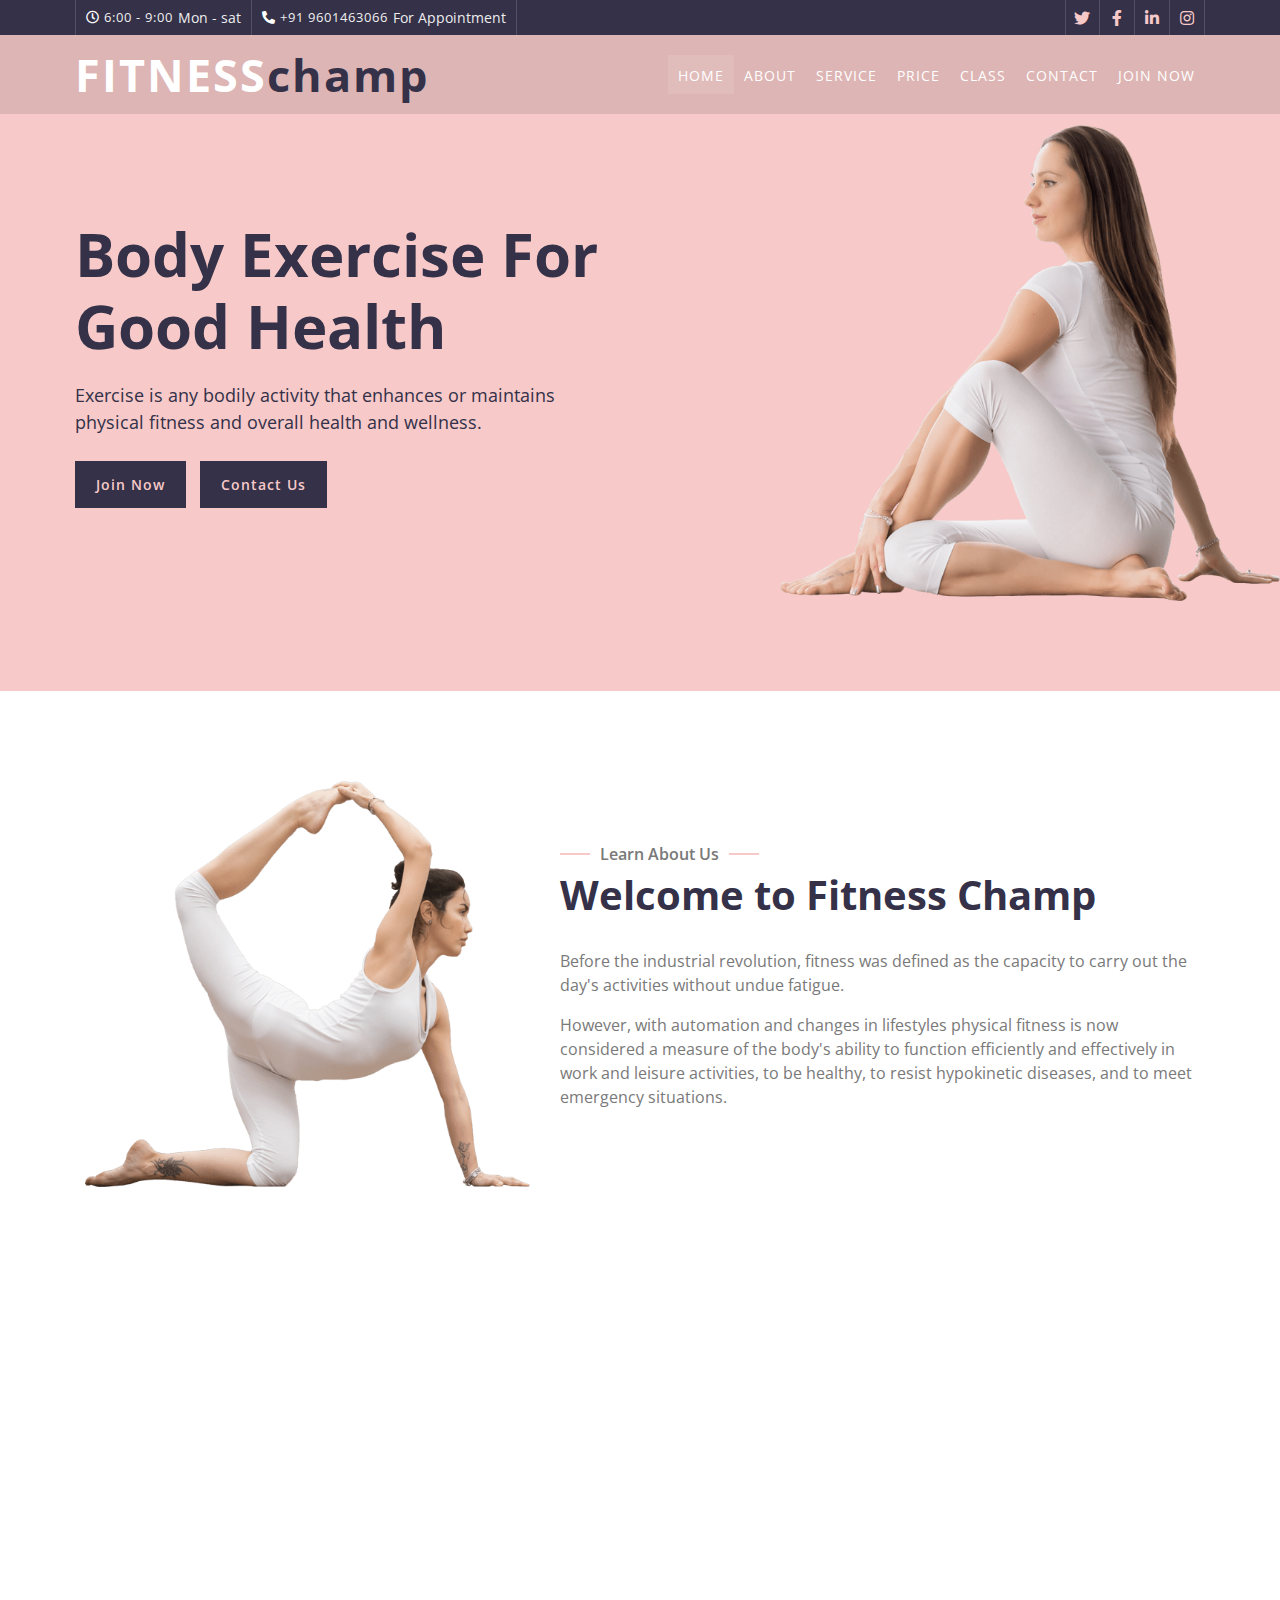
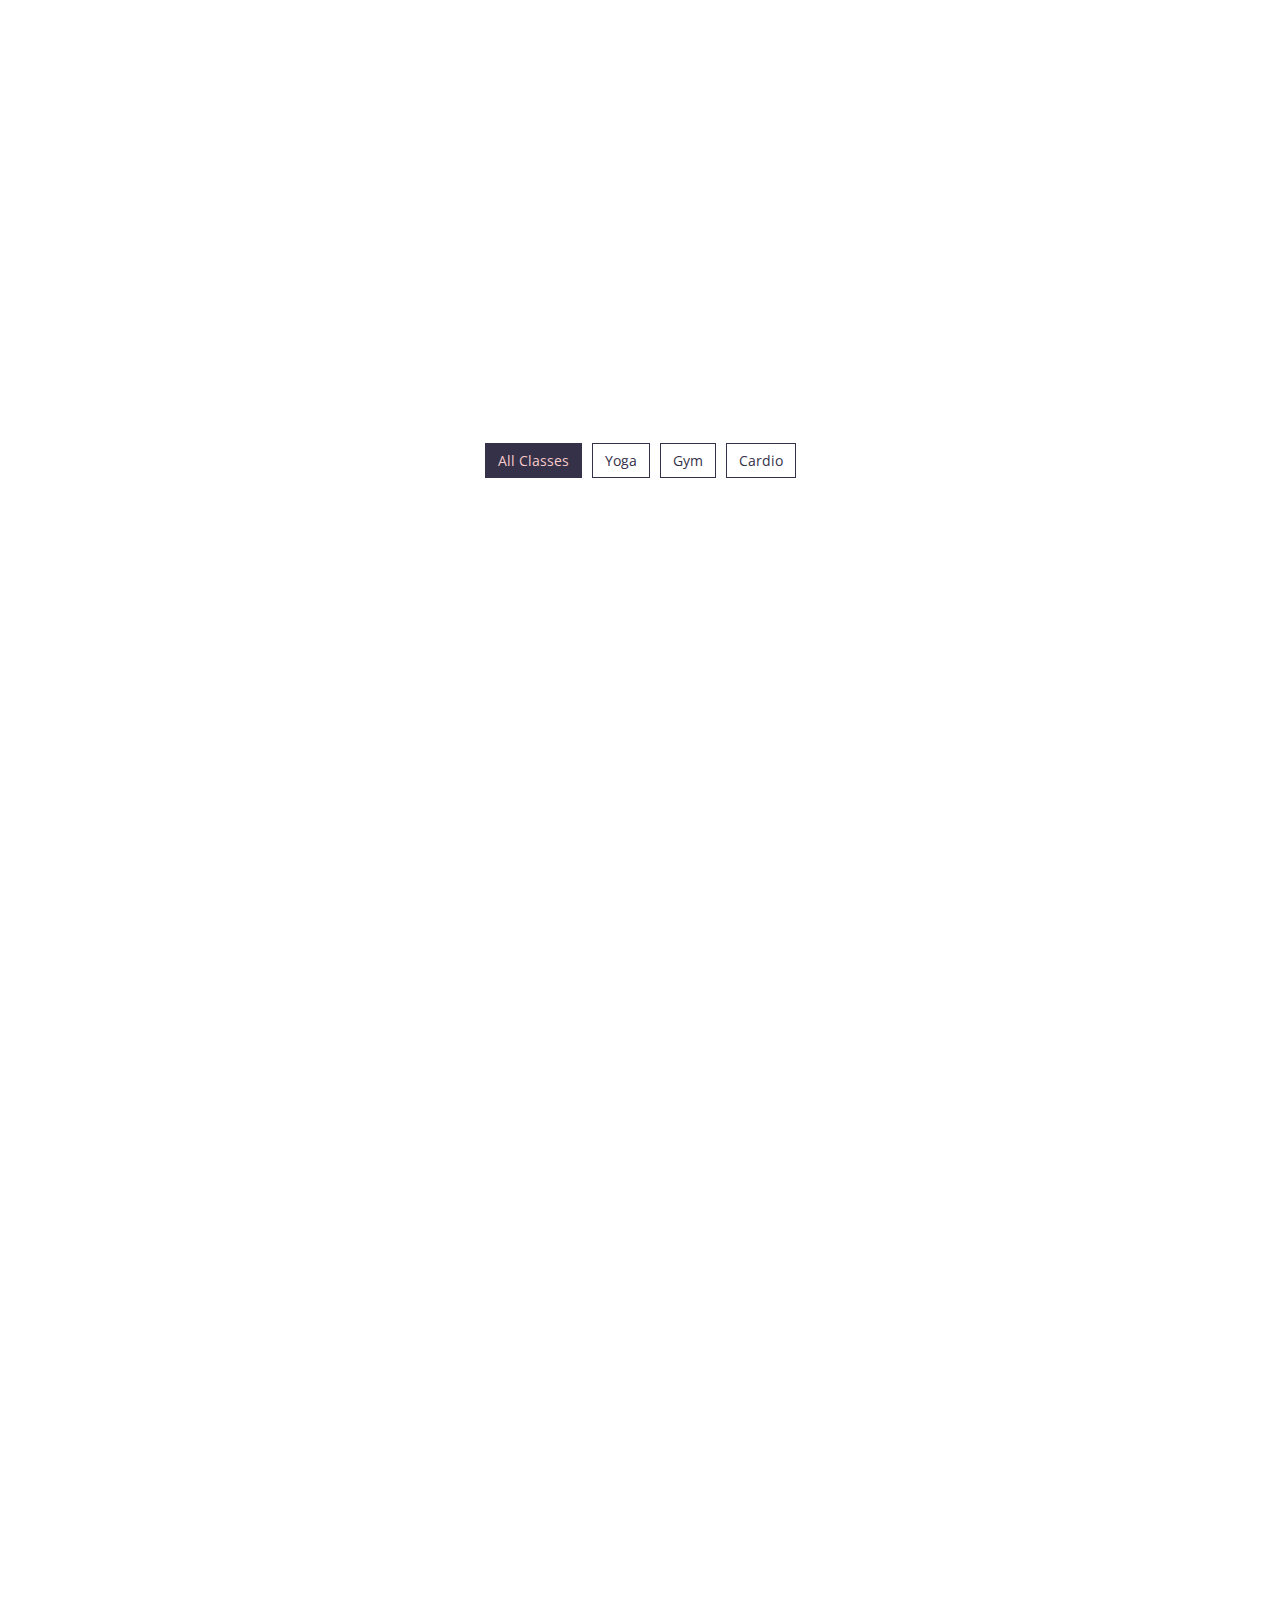
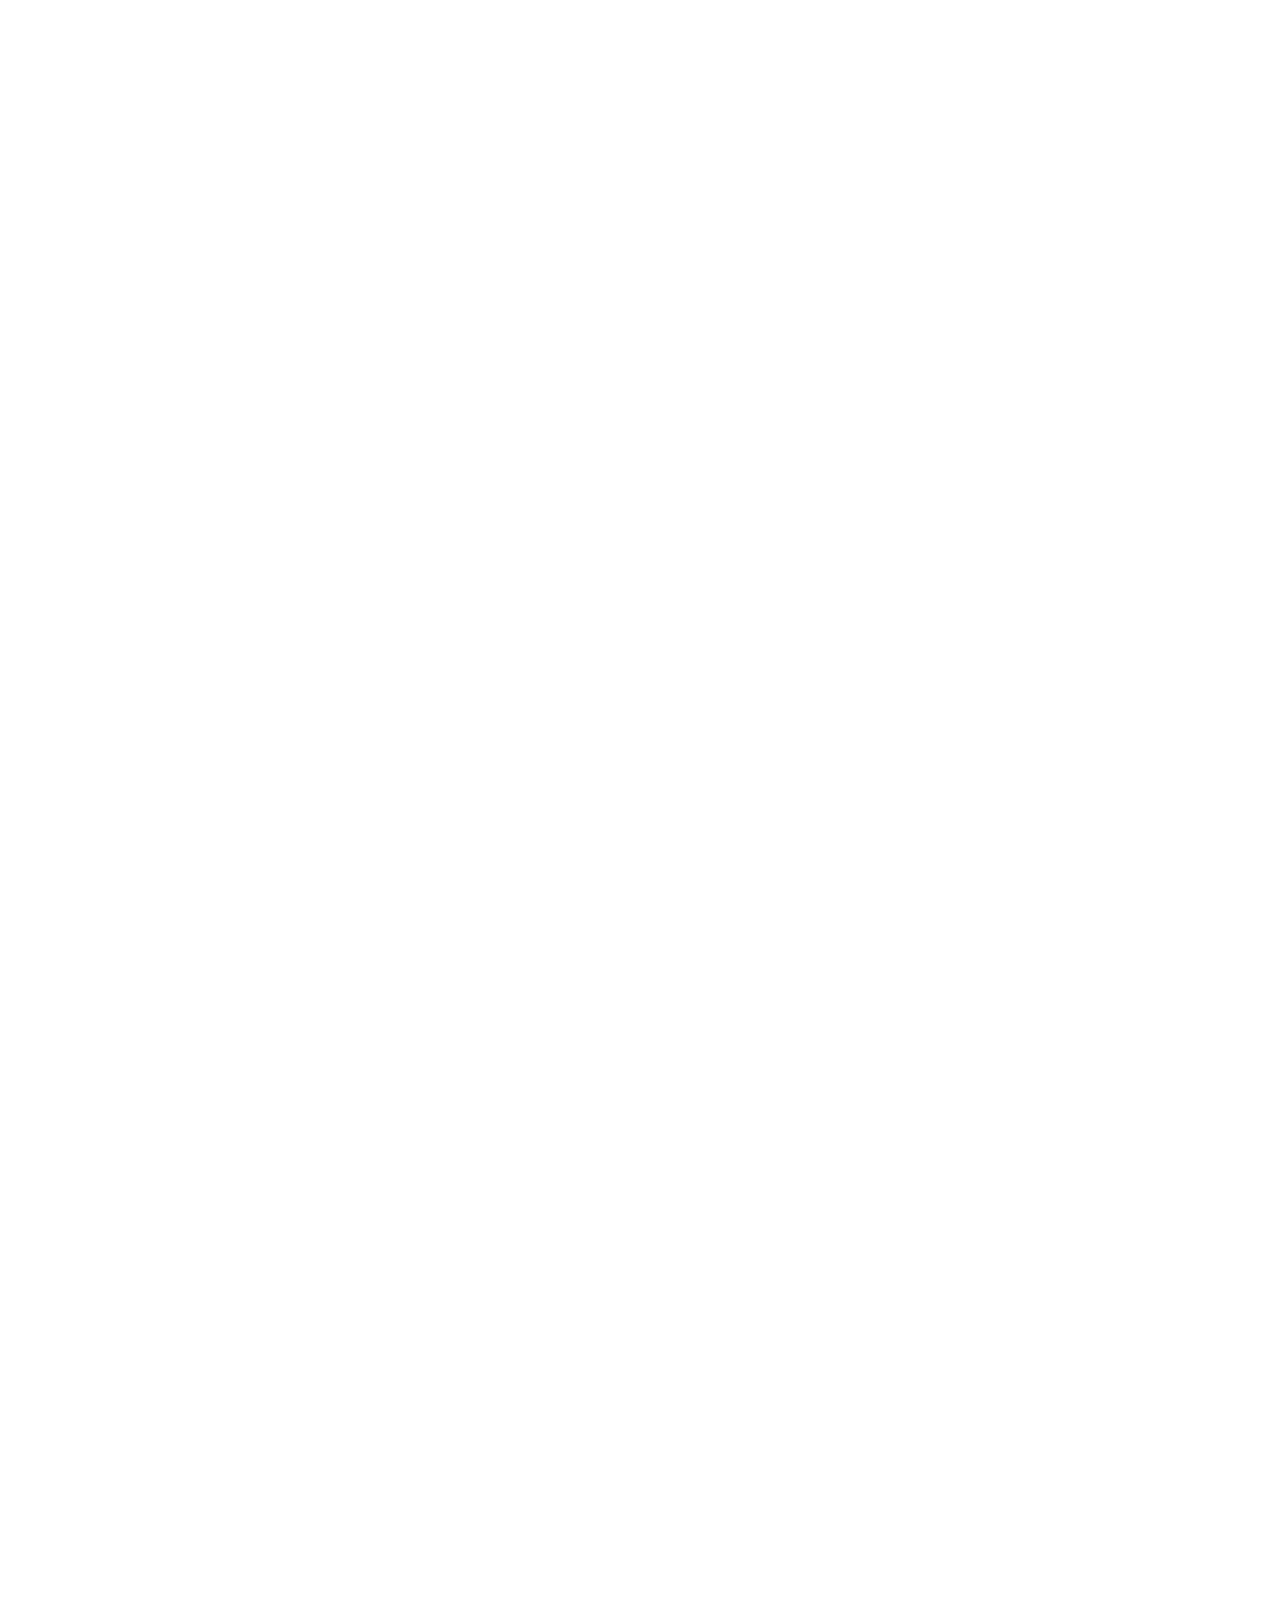
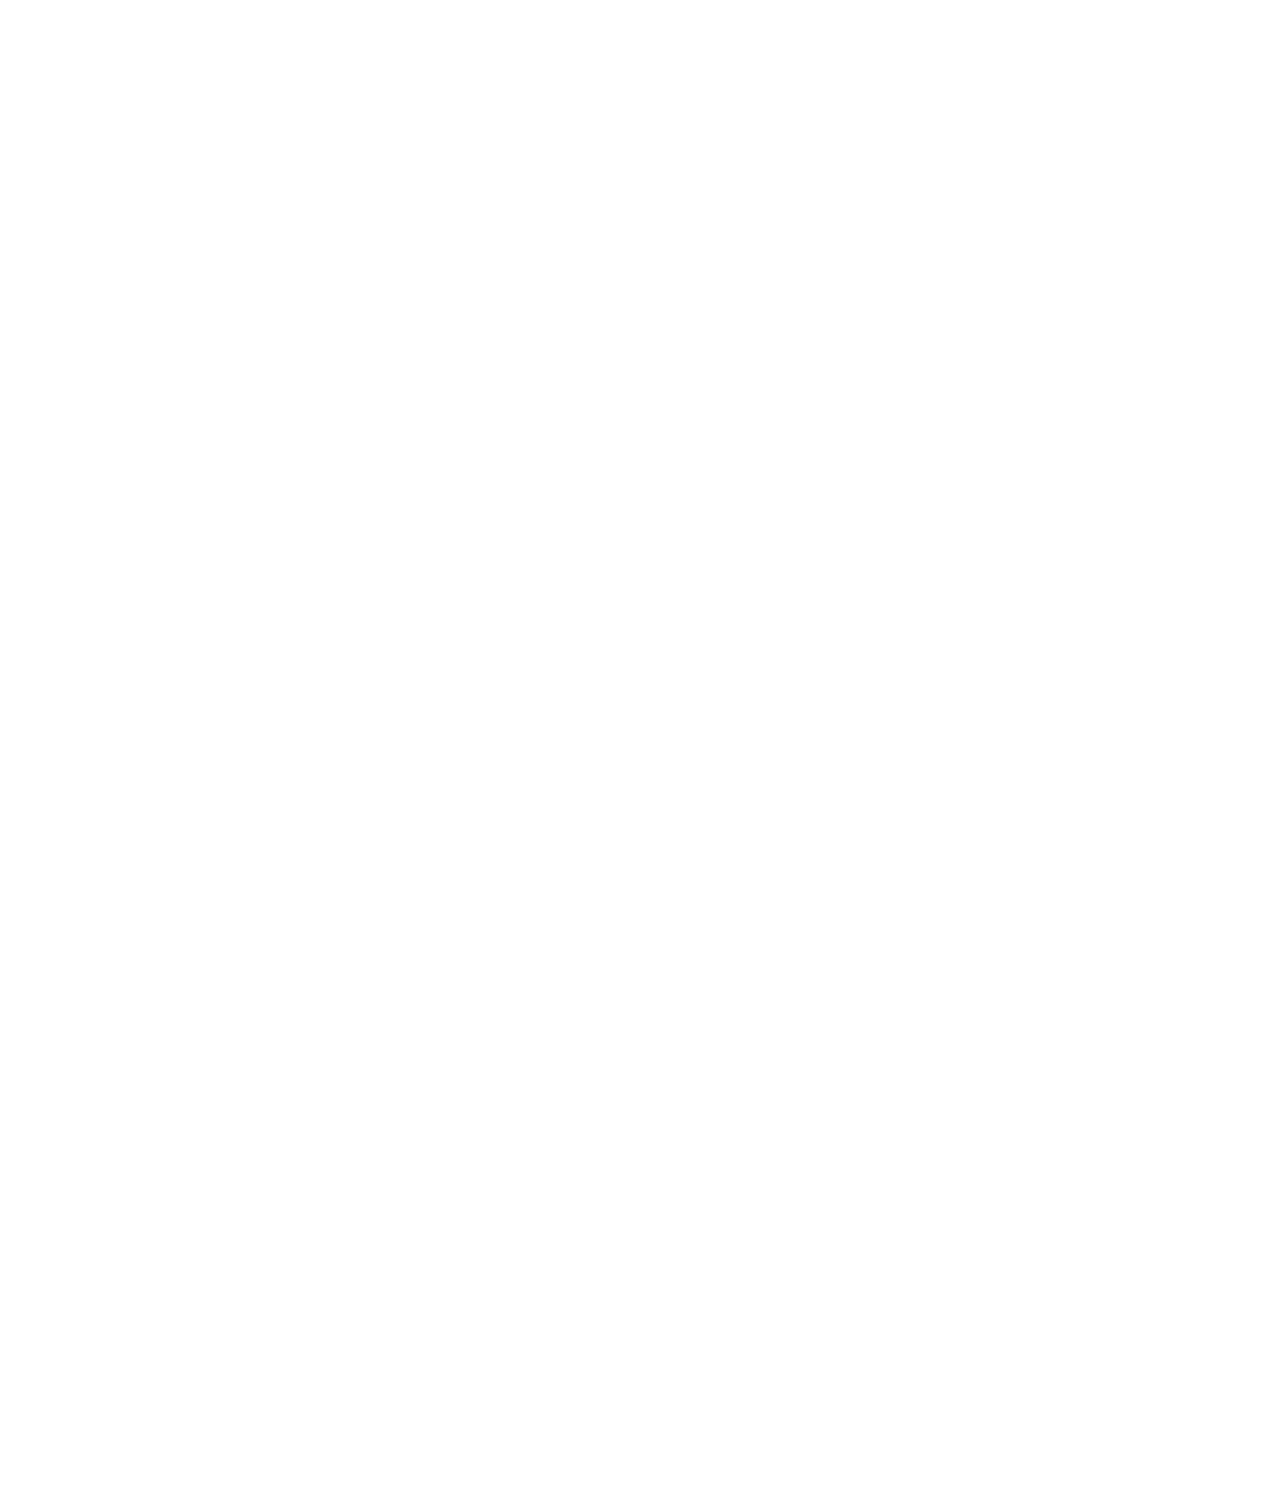
<file: index.html>
<!DOCTYPE html>
<html lang="en">
    <head>
        <meta charset="utf-8">
        <title>Fitness Champ</title>
        <meta content="width=device-width, initial-scale=1.0" name="viewport">
        <meta content="Free Website Template" name="keywords">
        <meta content="Free Website Template" name="description">

        <!-- Favicon -->
        <link href="img/favicon.ico" rel="icon">

        <!-- Google Font -->
        <link href="https://fonts.googleapis.com/css2?family=Open+Sans:wght@300;400;600;700;800&display=swap" rel="stylesheet">

        <!-- CSS Libraries -->
        <link href="https://stackpath.bootstrapcdn.com/bootstrap/4.4.1/css/bootstrap.min.css" rel="stylesheet">
        <link href="https://cdnjs.cloudflare.com/ajax/libs/font-awesome/5.10.0/css/all.min.css" rel="stylesheet">
        <link href="lib/animate/animate.min.css" rel="stylesheet">
        <link href="lib/flaticon/font/flaticon.css" rel="stylesheet"> 
        <link href="lib/owlcarousel/assets/owl.carousel.min.css" rel="stylesheet">
        <link href="lib/lightbox/css/lightbox.min.css" rel="stylesheet">

        <!-- Template Stylesheet -->
        <link href="css/style.css" rel="stylesheet">
    </head>

    <body>
        <!-- Top Bar Start -->
        <div class="top-bar d-none d-md-block">
            <div class="container-fluid">
                <div class="row">
                    <div class="col-md-8">
                        <div class="top-bar-left">
                            <div class="text">
                                <i class="far fa-clock"></i>
                                <h2>6:00 - 9:00</h2>
                                <p>Mon - sat</p>
                            </div>
                            <div class="text">
                                <i class="fa fa-phone-alt"></i>
                                <h2>+91 9601463066</h2>
                                <p>For Appointment</p>
                            </div>
                        </div>
                    </div>
                    <div class="col-md-4">
                        <div class="top-bar-right">
                            <div class="social">
                                <a href=""><i class="fab fa-twitter"></i></a>
                                <a href=""><i class="fab fa-facebook-f"></i></a>
                                <a href=""><i class="fab fa-linkedin-in"></i></a>
                                <a href=""><i class="fab fa-instagram"></i></a>
                            </div>
                        </div>
                    </div>
                </div>
            </div>
        </div>
        <!-- Top Bar End -->

        <!-- Nav Bar Start -->
        <div class="navbar navbar-expand-lg bg-dark navbar-dark">
            <div class="container-fluid">
                <a href="index.html" class="navbar-brand">Fitness<span>champ</span></a>
                <button type="button" class="navbar-toggler" data-toggle="collapse" data-target="#navbarCollapse">
                    <span class="navbar-toggler-icon"></span>
                </button>

                <div class="collapse navbar-collapse justify-content-between" id="navbarCollapse">
                    <div class="navbar-nav ml-auto">
                        <a href="index.html" class="nav-item nav-link active">Home</a>
                        <a href="about.html" class="nav-item nav-link">About</a>
                        <a href="service.html" class="nav-item nav-link">Service</a>
                        <a href="price.html" class="nav-item nav-link">Price</a>
                        <a href="class.html" class="nav-item nav-link">Class</a>
                        <a href="contact.html" class="nav-item nav-link">Contact</a>
                        <a href="join.html" class="nav-item nav-link">JOIN NOW</a>
                    </div>
                </div>
            </div>
        </div>
        <!-- Nav Bar End -->


        <!-- Hero Start -->
        <div class="hero">
            <div class="container-fluid">
                <div class="row align-items-center">
                    <div class="col-sm-12 col-md-6">
                        <div class="hero-text">
                            <h1>Body Exercise For Good Health</h1>
                            <p>
                                Exercise is any bodily activity that enhances or maintains physical fitness and overall health and wellness.
                            </p>
                            <div class="hero-btn">
                                <a class="btn" href="join.html">Join Now</a>
                                <a class="btn" href="contact.html">Contact Us</a>
                            </div>
                        </div>
                    </div>
                    <div class="col-sm-12 col-md-6 d-none d-md-block">
                        <div class="hero-image">
                            <img src="img/hero.png" alt="Hero Image">
                        </div>
                    </div>
                </div>
            </div>
        </div>
        <!-- Hero End -->


        <!-- About Start -->
        <div class="about wow fadeInUp" data-wow-delay="0.1s">
            <div class="container">
                <div class="row align-items-center">
                    <div class="col-lg-5 col-md-6">
                        <div class="about-img">
                            <img src="img/about.png" alt="Image">
                        </div>
                    </div>
                    <div class="col-lg-7 col-md-6">
                        <div class="section-header text-left">
                            <p>Learn About Us</p>
                            <h2>Welcome to Fitness Champ</h2>
                        </div>
                        <div class="about-text">
                            <p>
                                Before the industrial revolution, fitness was defined as the capacity to carry out the day's activities without undue fatigue.
                            </p>
                            <p>
                                However, with automation and changes in lifestyles physical fitness is now considered a measure of the body's ability to function efficiently and effectively in work and leisure activities, to be healthy, to resist hypokinetic diseases, and to meet emergency situations.
                            </p>
                        </div>
                    </div>
                </div>
            </div>
        </div>
        <!-- About End -->


        <!-- Service Start -->
        <div class="service">
            <div class="container">
                <div class="section-header text-center wow zoomIn" data-wow-delay="0.1s">
                    <p>What we do</p>
                    <h2>Exercise For Health</h2>
                </div>
                <div class="row">
                    <div class="col-lg-4 col-md-6 wow fadeInUp" data-wow-delay="0.0s">
                        <div class="service-item">
                            <div class="service-icon">
                                <i class="flaticon-workout"></i>
                            </div>
                            <h3>Heal emotions</h3>
                        </div>
                    </div>
                    <div class="col-lg-4 col-md-6 wow fadeInUp" data-wow-delay="0.2s">
                        <div class="service-item active">
                            <div class="service-icon">
                                <i class="flaticon-workout-1"></i>
                            </div>
                            <h3>Body Refreshes</h3>
                        </div>
                    </div>
                    <div class="col-lg-4 col-md-6 wow fadeInUp" data-wow-delay="0.4s">
                        <div class="service-item">
                            <div class="service-icon">
                                <i class="flaticon-workout-2"></i>
                            </div>
                            <h3>Mind & Serenity</h3>
                        </div>
                    </div>
                    <div class="col-lg-4 col-md-6 wow fadeInUp" data-wow-delay="0.6s">
                        <div class="service-item active">
                            <div class="service-icon">
                                <i class="flaticon-workout-3"></i>
                            </div>
                            <h3>Enjoy Your life</h3>
                        </div>
                    </div>
                    <div class="col-lg-4 col-md-6 wow fadeInUp" data-wow-delay="0.8s">
                        <div class="service-item">
                            <div class="service-icon">
                                <i class="flaticon-workout-4"></i>
                            </div>
                            <h3>Body & Spirituality</h3>
                        </div>
                    </div>
                    <div class="col-lg-4 col-md-6 wow fadeInUp" data-wow-delay="1s">
                        <div class="service-item active">
                            <div class="service-icon">
                                <i class="flaticon-yoga-pose"></i>
                            </div>
                            <h3>Body & Mind</h3>
                        </div>
                    </div>
                </div>
            </div>
        </div>
        <!-- Service End -->


        <!-- Class Start -->
        <div class="class">
            <div class="container">
                <div class="section-header text-center wow zoomIn" data-wow-delay="0.1s">
                    <p>Our Classes</p>
                    <h2>Exercise Class Shedule</h2>
                </div>
                <div class="row">
                    <div class="col-12">
                        <ul id="class-filter">
                            <li data-filter="*" class="filter-active">All Classes</li>
                            <li data-filter=".filter-1">Yoga</li>
                            <li data-filter=".filter-2">Gym</li>
                            <li data-filter=".filter-3">Cardio</li>
                        </ul>
                    </div>
                </div>
                <div class="row class-container">
                    <div class="col-lg-4 col-md-6 col-sm-12 class-item filter-1 wow fadeInUp" data-wow-delay="0.0s">
                        <div class="class-wrap">
                            <div class="class-img">
                                <img src="img/class-1.jpg" alt="Image">
                            </div>
                            <div class="class-text">
                                <div class="class-teacher">
                                    <h3>Yoga Trainer</h3>
                                </div>
                                <h2>Yoga</h2>
                                <div class="class-meta">
                                    <p><i class="far fa-calendar-alt"></i>Mon-Tue-Wed</p>
                                    <p><i class="far fa-clock"></i>6:00 - 9:00</p>
                                </div>
                            </div>
                        </div>
                    </div>
                    <div class="col-lg-4 col-md-6 col-sm-12 class-item filter-2 wow fadeInUp" data-wow-delay="0.2s">
                        <div class="class-wrap">
                            <div class="class-img">
                                <img src="img/class-2.jpg" alt="Image">
                            </div>
                            <div class="class-text">
                                <div class="class-teacher">
                                    <h3>Gym Trainer</h3>
                                </div>
                                <h2>Gym</h2>
                                <div class="class-meta">
                                    <p><i class="far fa-calendar-alt"></i>Mon-Tue-Wed</p>
                                    <p><i class="far fa-clock"></i>6:00 - 9:00</p>
                                </div>
                            </div>
                        </div>
                    </div>
                    <div class="col-lg-4 col-md-6 col-sm-12 class-item filter-3 wow fadeInUp" data-wow-delay="0.4s">
                        <div class="class-wrap">
                            <div class="class-img">
                                <img src="img/class-3.jpg" alt="Image">
                            </div>
                            <div class="class-text">
                                <div class="class-teacher">
                                    <h3>Cardio Trainer</h3>
                                </div>
                                <h2>Cardio</h2>
                                <div class="class-meta">
                                    <p><i class="far fa-calendar-alt"></i>Mon-Tue-Wed</p>
                                    <p><i class="far fa-clock"></i>6:00 - 9:00</p>
                                </div>
                            </div>
                        </div>
                    </div>
                    <div class="col-lg-4 col-md-6 col-sm-12 class-item filter-1 wow fadeInUp" data-wow-delay="0.6s">
                        <div class="class-wrap">
                            <div class="class-img">
                                <img src="img/class-4.jpg" alt="Image">
                            </div>
                            <div class="class-text">
                                <div class="class-teacher">
                                    <h3>Yoga Trainer</h3>
                                </div>
                                <h2>Yoga</h2>
                                <div class="class-meta">
                                    <p><i class="far fa-calendar-alt"></i>Thu-Fri-Sat</p>
                                    <p><i class="far fa-clock"></i>6:00 - 9:00</p>
                                </div>
                            </div>
                        </div>
                    </div>
                    <div class="col-lg-4 col-md-6 col-sm-12 class-item filter-2 wow fadeInUp" data-wow-delay="0.8s">
                        <div class="class-wrap">
                            <div class="class-img">
                                <img src="img/class-5.jpg" alt="Image">
                            </div>
                            <div class="class-text">
                                <div class="class-teacher">
                                    <h3>Gym Trainer</h3>
                                </div>
                                <h2>Gym</h2>
                                <div class="class-meta">
                                    <p><i class="far fa-calendar-alt"></i>Thu-Fri-Sat</p>
                                    <p><i class="far fa-clock"></i>6:00 - 9:00</p>
                                </div>
                            </div>
                        </div>
                    </div>
                    <div class="col-lg-4 col-md-6 col-sm-12 class-item filter-3 wow fadeInUp" data-wow-delay="1s">
                        <div class="class-wrap">
                            <div class="class-img">
                                <img src="img/class-6.jpg" alt="Image">
                            </div>
                            <div class="class-text">
                                <div class="class-teacher">
                                    <h3>Cardio Trainer</h3>
                                </div>
                                <h2>Cardio</h2>
                                <div class="class-meta"></div>
                                    <p><i class="far fa-calendar-alt"></i>Thu-Fri-Sat</p>
                                    <p><i class="far fa-clock"></i>6:00 - 9:00</p>
                                </div>
                            </div>
                        </div>
                    </div>
                </div>
            </div>
        </div>
        <!-- Class End -->
        
        
        <!-- Discount Start -->
        <div class="discount wow zoomIn" data-wow-delay="0.1s">
            <div class="container">
                <div class="section-header text-center">
                    <p>Awesome Discount</p>
                    <h2>Get <span>25%</span> Discount for pre yearly payment</h2>
                </div>
                <div class="container discount-text">
                    <a class="btn" href="join.html">Join Now</a>
                </div>
            </div>
        </div>
        <!-- Discount End -->
        
        
        <!-- Price Start -->
        <div class="price">
            <div class="container">
                <div class="section-header text-center wow zoomIn" data-wow-delay="0.1s">
                    <p>Our Packages</p>
                    <h2>Our Pricing Plans</h2>
                </div>
                <div class="row">
                    <div class="col-md-4 wow fadeInUp" data-wow-delay="0.0s">
                        <div class="price-item">
                            <div class="price-header">
                                <div class="price-title">
                                    <h2>Basic</h2>
                                </div>
                                <div class="price-prices">
                                    <h2>300rs<span>/ mo</span></h2>
                                </div>
                            </div>
                            <div class="price-body">
                                <div class="price-description">
                                    <ul>
                                        <li>- Personal Trainer</li>
                                        <li>- Special Class</li>
                                        <li>+ Free Tutorials</li>
                                        <li>+ Group Training</li>
                                    </ul>
                                </div>
                            </div>
                            <div class="price-footer">
                                <div class="price-action">
                                    <a class="btn" href="join.html">Join Now</a>
                                </div>
                            </div>
                        </div>
                    </div>
                    <div class="col-md-4 wow fadeInUp" data-wow-delay="0.3s">
                        <div class="price-item featured-item">
                            <div class="price-header">
                                <div class="price-status">
                                    <span>Popular</span>
                                </div>
                                <div class="price-title">
                                    <h2>Standard</h2>
                                </div>
                                <div class="price-prices">
                                    <h2>500rs<span>/ mo</span></h2>
                                </div>
                            </div>
                            <div class="price-body">
                                <div class="price-description">
                                    <ul>
                                        <li>- Personal Trainer</li>
                                        <li>+ Special Class</li>
                                        <li>+ Free Tutorials</li>
                                        <li>+ Group Training</li>
                                    </ul>
                                </div>
                            </div>
                            <div class="price-footer">
                                <div class="price-action">
                                    <a class="btn" href="join.html">Join Now</a>
                                </div>
                            </div>
                        </div>
                    </div>
                    <div class="col-md-4 wow fadeInUp" data-wow-delay="0.6s">
                        <div class="price-item">
                            <div class="price-header">
                                <div class="price-title">
                                    <h2>Premium</h2>
                                </div>
                                <div class="price-prices">
                                    <h2>750<span>/ mo</span></h2>
                                </div>
                            </div>
                            <div class="price-body">
                                <div class="price-description">
                                    <ul>
                                        <li>+ Personal Trainer</li>
                                        <li>+ Special Class</li>
                                        <li>+ Free Tutorials</li>
                                        <li>+ Group Training</li>
                                    </ul>
                                </div>
                            </div>
                            <div class="price-footer">
                                <div class="price-action">
                                    <a class="btn" href="join.html">Join Now</a>
                                </div>
                            </div>
                        </div>
                    </div>
                </div>
            </div>
        </div>
        <!-- Price End -->
        
        
        <!-- Testimonial Start -->
        <div class="testimonial wow fadeInUp" data-wow-delay="0.1s">
            <div class="container">
                <div class="section-header text-center">
                    <p>Testimonial</p>
                    <h2>Our Partners</h2>
                </div>
                <div class="owl-carousel testimonials-carousel">
                    <div class="testimonial-item">
                        <div class="testimonial-img">
                            <img src="img/team-2.png" alt="Image">
                        </div>
                        <div class="testimonial-text">
                            <h3>Jay Patel</h3>
                            <h4>CEO</h4>
                        </div>
                    </div>
                    <div class="testimonial-item">
                        <div class="testimonial-img">
                            <img src="img/team-3.png" alt="Image">
                        </div>
                        <div class="testimonial-text">
                            <h3>Sapana Patel</h3>
                            <h4>Cardio Manager</h4>
                        </div>
                    </div>
                    <div class="testimonial-item">
                        <div class="testimonial-img">
                            <img src="img/team-4.png" alt="Image">
                        </div>
                        <div class="testimonial-text">
                            <h3>Dhruvee Patel</h3>
                            <h4>Yoga Manager</h4>
                        </div>
                    </div>
                    <div class="testimonial-item">
                        <div class="testimonial-img">
                            <img src="img/team-1.png" alt="Image">
                        </div>
                        <div class="testimonial-text">
                            <h3>Dipen Patel</h3>
                            <h4>Gym Manager</h4>
                        </div>
                    </div>
                </div>
            </div>
        </div>
        <!-- Testimonial End -->


        <!-- Team Start -->
        <div class="team">
            <div class="container">
                <div class="section-header text-center wow zoomIn" data-wow-delay="0.1s">
                    <p>Trainer</p>
                    <h2>Expert Trainers</h2>
                </div>
                <div class="row">
                    <div class="col-lg-3 col-md-6 wow fadeInUp" data-wow-delay="0.0s">
                        <div class="team-item">
                            <div class="team-img">
                                <img src="img/trainer-1.jpg" alt="Image">
                                <div class="team-social">
                                    <a href=""><i class="fab fa-twitter"></i></a>
                                    <a href=""><i class="fab fa-facebook-f"></i></a>
                                    <a href=""><i class="fab fa-linkedin-in"></i></a>
                                    <a href=""><i class="fab fa-instagram"></i></a>
                                </div>
                            </div>
                            <div class="team-text">
                                <h2>melina</h2>
                                <p>Yoga Trainer</p>
                            </div>
                        </div>
                    </div>
                    <div class="col-lg-3 col-md-6 wow fadeInUp" data-wow-delay="0.2s">
                        <div class="team-item">
                            <div class="team-img">
                                <img src="img/trainer-2.jpg" alt="Image">
                                <div class="team-social">
                                    <a href=""><i class="fab fa-twitter"></i></a>
                                    <a href=""><i class="fab fa-facebook-f"></i></a>
                                    <a href=""><i class="fab fa-linkedin-in"></i></a>
                                    <a href=""><i class="fab fa-instagram"></i></a>
                                </div>
                            </div>
                            <div class="team-text">
                                <h2>Lilly</h2>
                                <p>Cardio Trainer</p>
                            </div>
                        </div>
                    </div>
                    <div class="col-lg-3 col-md-6 wow fadeInUp" data-wow-delay="0.4s">
                        <div class="team-item">
                            <div class="team-img">
                                <img src="img/trainer-3.jpg" alt="Image">
                                <div class="team-social">
                                    <a href=""><i class="fab fa-twitter"></i></a>
                                    <a href=""><i class="fab fa-facebook-f"></i></a>
                                    <a href=""><i class="fab fa-linkedin-in"></i></a>
                                    <a href=""><i class="fab fa-instagram"></i></a>
                                </div>
                            </div>
                            <div class="team-text">
                                <h2>Moran</h2>
                                <p>Gym Trainer</p>
                            </div>
                        </div>
                    </div>
                    <div class="col-lg-3 col-md-6 wow fadeInUp" data-wow-delay="0.6s">
                        <div class="team-item">
                            <div class="team-img">
                                <img src="img/trainer-4.jpg" alt="Image">
                                <div class="team-social">
                                    <a href=""><i class="fab fa-twitter"></i></a>
                                    <a href=""><i class="fab fa-facebook-f"></i></a>
                                    <a href=""><i class="fab fa-linkedin-in"></i></a>
                                    <a href=""><i class="fab fa-instagram"></i></a>
                                </div>
                            </div>
                            <div class="team-text">
                                <h2>Broose</h2>
                                <p>All Personal Trainer</p>
                            </div>
                        </div>
                    </div>
                </div>
            </div>
        </div>
        <!-- Team End -->


        <!-- Blog Start -->
        <div class="blog">
            <div class="container">
                <div class="section-header text-center wow zoomIn" data-wow-delay="0.1s">
                    <p>From Blog</p>
                    <h2>Latest Yoga Articles</h2>
                </div>
                <div class="owl-carousel blog-carousel wow fadeInUp" data-wow-delay="0.1s">
                    <div class="blog-item">
                        <div class="blog-img">
                            <img src="img/blog-1.jpg" alt="Blog">
                        </div>
                        <div class="blog-text">
                            <h2>Body Fitness</h2>
                            <div class="blog-meta">
                                <p><i class="far fa-list-alt"></i>Yoga</p>
                                <p><i class="far fa-calendar-alt"></i>18-may-2021</p>
                                <p><i class="far fa-comments"></i>8</p>
                            </div>
                            <p>
                                Yoga is the most favourable method to connect to the nature by balancing the mind-body connection.
                            </p>
                            <a class="btn" href="https://www.heartfulnessmagazine.com/heartfulness-yogasanas-3/?utm_source=google&utm_medium=cpc&utm_campaign=Yogasanas&utm_term=yoga%20asanas&gclid=CjwKCAjwtJ2FBhAuEiwAIKu19iMs7sNP2TStlOuvVFy5f4FEH1GHWqiAp-7_6gytY-tSJKgr-vAxbBoClLEQAvD_BwE">Read More <i class="fa fa-angle-right"></i></a>
                        </div>
                    </div>
                    <div class="blog-item">
                        <div class="blog-img">
                            <img src="img/blog-2.jpg" alt="Blog">
                        </div>
                        <div class="blog-text">
                            <h2>Body Fitness</h2>
                            <div class="blog-meta">
                                <p><i class="far fa-list-alt"></i>GYM</p>
                                <p><i class="far fa-calendar-alt"></i>18-may-2021</p>
                                <p><i class="far fa-comments"></i>15</p>
                            </div>
                            <p>
                                Gym workout improves strength, flexibility and proper posture in older adults. It benefits mental health by boosting the mood and self-confidence.
                            </p>
                            <a class="btn" href="https://theconversation.com/global/topics/gym-13973">Read More <i class="fa fa-angle-right"></i></a>
                        </div>
                    </div>
                    <div class="blog-item">
                        <div class="blog-img">
                            <img src="img/blog-3.jpg" alt="Blog">
                        </div>
                        <div class="blog-text">
                            <h2>Body Fitness</h2>
                            <div class="blog-meta">
                                <p><i class="far fa-list-alt"></i>Cardio</p>
                                <p><i class="far fa-calendar-alt"></i>19-may-2021</p>
                                <p><i class="far fa-comments"></i>9</p>
                            </div>
                            <p>
                                Cardio supplies your body with more oxygen. This makes your heart work harder, pumping blood through your body more quickly.
                            </p>
                            <a class="btn" href="https://health.clevelandclinic.org/head-toe-benefits-cardio-workout-infographic/">Read More <i class="fa fa-angle-right"></i></a>
                        </div>
                    </div>
                    <div class="blog-item">
                        <div class="blog-img">
                            <img src="img/blog-4.jpg" alt="Blog">
                        </div>
                        <div class="blog-text">
                            <h2>Body Fitness</h2>
                            <div class="blog-meta">
                                <p><i class="far fa-list-alt"></i>Exercise</p>
                                <p><i class="far fa-calendar-alt"></i>21-may-2021</p>
                                <p><i class="far fa-comments"></i>19</p>
                            </div>
                            <p>
                                Greater amounts of exercise will provide even greater health benefit.
                            </p>
                            <a class="btn" href="https://getactive.io/i-have-arthritis-should-i-exercise/?fbclid=IwAR23qp7o0T6_6VmVoFmZol4ac5eSLwGbVFic1MthV39byzu7WueCWQiGLgA&gclid=CjwKCAjwtJ2FBhAuEiwAIKu19n8WQbz2rZnBkyEeNb-L-7lsNBliUu0_9pdC3W2kHS2iMbgytChDYBoCk7AQAvD_BwE">Read More <i class="fa fa-angle-right"></i></a>
                        </div>
                    </div>
                </div>
            </div>
        </div>
        <!-- Blog End -->


        <!-- Footer Start -->
        <div class="footer wow fadeIn" data-wow-delay="0.3s">
            <div class="container-fluid">
                <div class="container">
                    <div class="footer-info">
                        <a href="index.html" class="footer-logo">FITNESS<span>champ</span></a>
                        <h3>INDIA</h3>
                        <div class="footer-menu">
                            <p>+91 9601463066</p>
                            <p>jayvpatel2412001@gmail.com</p>
                        </div>
                        <div class="footer-social">
                            <a href=""><i class="fab fa-twitter"></i></a>
                            <a href=""><i class="fab fa-facebook-f"></i></a>
                            <a href=""><i class="fab fa-youtube"></i></a>
                            <a href=""><i class="fab fa-instagram"></i></a>
                            <a href=""><i class="fab fa-linkedin-in"></i></a>
                        </div>
                    </div>
                </div>
                <div class="container copyright">
                    <div class="row">
                        <div class="col-md-6">
                            <p>&copy;FitnessChamp2021</p>
                        </div>
                        <div class="col-md-6">
                            <p>Designed By <b>Jay Patel</b></p>
                        </div>
                    </div>
                </div>
            </div>
        </div>
        <!-- Footer End -->

        <a href="#" class="back-to-top"><i class="fa fa-chevron-up"></i></a>

        <!-- JavaScript Libraries -->
        <script src="https://code.jquery.com/jquery-3.4.1.min.js"></script>
        <script src="https://stackpath.bootstrapcdn.com/bootstrap/4.4.1/js/bootstrap.bundle.min.js"></script>
        <script src="lib/easing/easing.min.js"></script>
        <script src="lib/wow/wow.min.js"></script>
        <script src="lib/owlcarousel/owl.carousel.min.js"></script>
        <script src="lib/isotope/isotope.pkgd.min.js"></script>
        <script src="lib/lightbox/js/lightbox.min.js"></script>
        
        <!-- Contact Javascript File -->
        <script src="mail/jqBootstrapValidation.min.js"></script>
        <script src="mail/contact.js"></script>

        <!-- Template Javascript -->
        <script src="js/main.js"></script>
    </body>
</html>
</file>
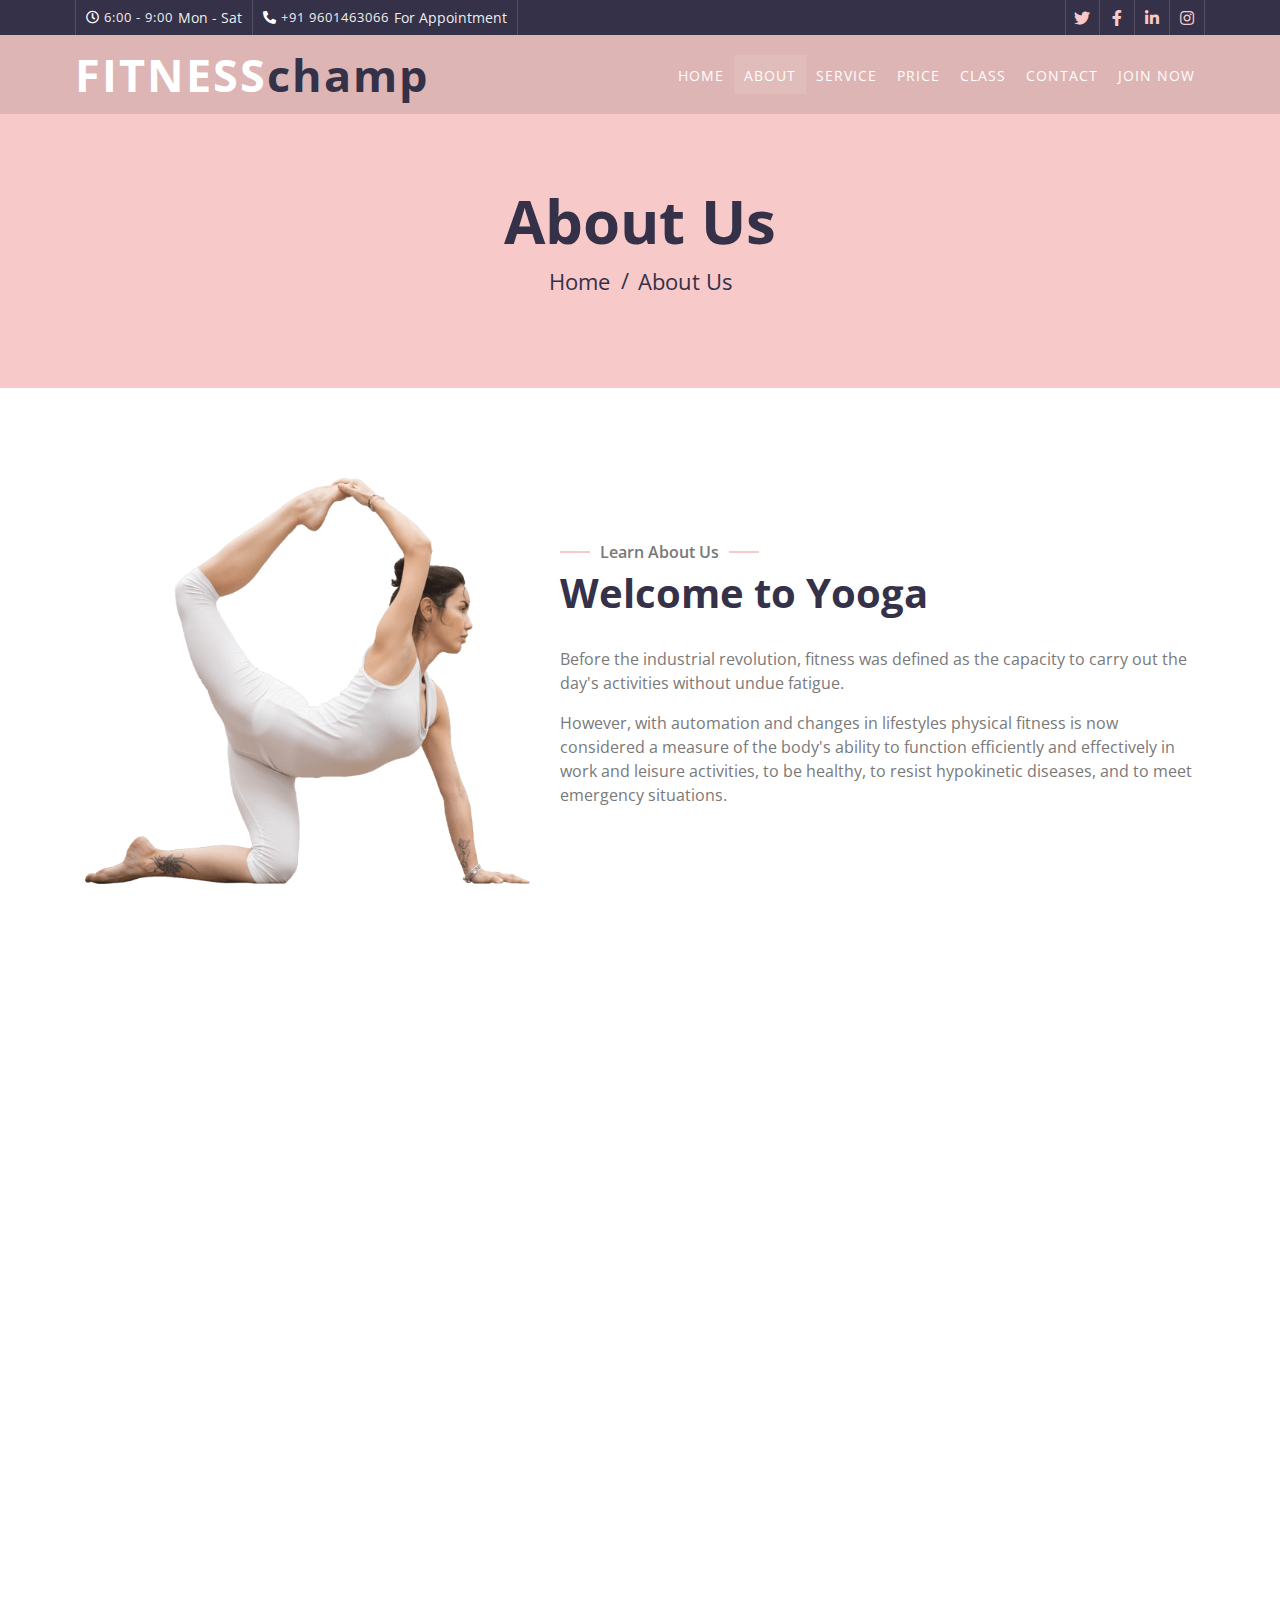
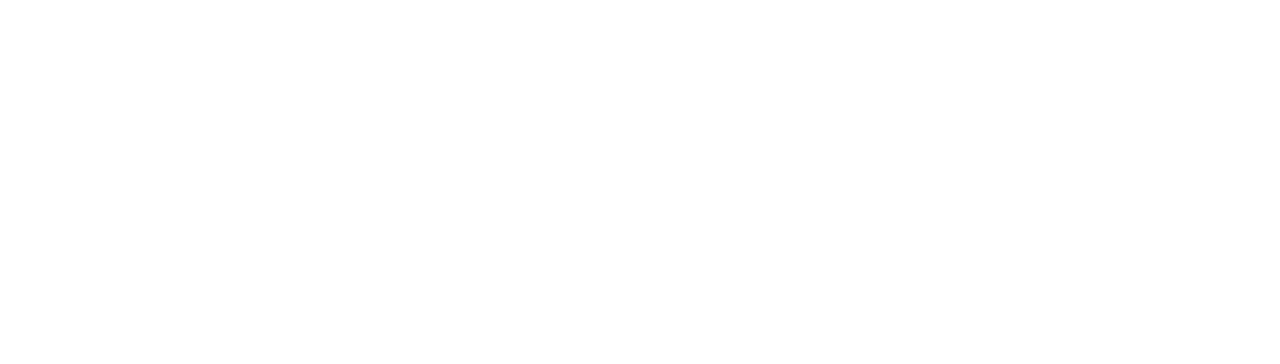
<file: about.html>
<!DOCTYPE html>
<html lang="en">
    <head>
        <meta charset="utf-8">
        <title>Fitness Champ</title>
        <meta content="width=device-width, initial-scale=1.0" name="viewport">
        <meta content="Free Website Template" name="keywords">
        <meta content="Free Website Template" name="description">

        <!-- Favicon -->
        <link href="img/favicon.ico" rel="icon">

        <!-- Google Font -->
        <link href="https://fonts.googleapis.com/css2?family=Open+Sans:wght@300;400;600;700;800&display=swap" rel="stylesheet">

        <!-- CSS Libraries -->
        <link href="https://stackpath.bootstrapcdn.com/bootstrap/4.4.1/css/bootstrap.min.css" rel="stylesheet">
        <link href="https://cdnjs.cloudflare.com/ajax/libs/font-awesome/5.10.0/css/all.min.css" rel="stylesheet">
        <link href="lib/animate/animate.min.css" rel="stylesheet">
        <link href="lib/flaticon/font/flaticon.css" rel="stylesheet"> 
        <link href="lib/owlcarousel/assets/owl.carousel.min.css" rel="stylesheet">
        <link href="lib/lightbox/css/lightbox.min.css" rel="stylesheet">

        <!-- Template Stylesheet -->
        <link href="css/style.css" rel="stylesheet">
    </head>

    <body>
        <!-- Top Bar Start -->
        <div class="top-bar d-none d-md-block">
            <div class="container-fluid">
                <div class="row">
                    <div class="col-md-8">
                        <div class="top-bar-left">
                            <div class="text">
                                <i class="far fa-clock"></i>
                                <h2>6:00 - 9:00</h2>
                                <p>Mon - Sat</p>
                            </div>
                            <div class="text">
                                <i class="fa fa-phone-alt"></i>
                                <h2>+91 9601463066</h2>
                                <p>For Appointment</p>
                            </div>
                        </div>
                    </div>
                    <div class="col-md-4">
                        <div class="top-bar-right">
                            <div class="social">
                                <a href=""><i class="fab fa-twitter"></i></a>
                                <a href=""><i class="fab fa-facebook-f"></i></a>
                                <a href=""><i class="fab fa-linkedin-in"></i></a>
                                <a href=""><i class="fab fa-instagram"></i></a>
                            </div>
                        </div>
                    </div>
                </div>
            </div>
        </div>
        <!-- Top Bar End -->

        <!-- Nav Bar Start -->
        <div class="navbar navbar-expand-lg bg-dark navbar-dark">
            <div class="container-fluid">
                <a href="index.html" class="navbar-brand">Fitness<span>Champ</a>
                <button type="button" class="navbar-toggler" data-toggle="collapse" data-target="#navbarCollapse">
                    <span class="navbar-toggler-icon"></span>
                </button>

                <div class="collapse navbar-collapse justify-content-between" id="navbarCollapse">
                    <div class="navbar-nav ml-auto">
                        <a href="index.html" class="nav-item nav-link">Home</a>
                        <a href="about.html" class="nav-item nav-link active">About</a>
                        <a href="service.html" class="nav-item nav-link">Service</a>
                        <a href="price.html" class="nav-item nav-link">Price</a>
                        <a href="class.html" class="nav-item nav-link">Class</a>
                        <a href="contact.html" class="nav-item nav-link">Contact</a>
                        <a href="join.html" class="nav-item nav-link">JOIN NOW</a>
                    </div>
                </div>
            </div>
        </div>
        <!-- Nav Bar End -->


        <!-- Page Header Start -->
        <div class="page-header">
            <div class="container">
                <div class="row">
                    <div class="col-12">
                        <h2>About Us</h2>
                    </div>
                    <div class="col-12">
                        <a href="">Home</a>
                        <a href="">About Us</a>
                    </div>
                </div>
            </div>
        </div>
        <!-- Page Header End -->


        <!-- About Start -->
        <div class="about wow fadeInUp" data-wow-delay="0.1s">
            <div class="container">
                <div class="row align-items-center">
                    <div class="col-lg-5 col-md-6">
                        <div class="about-img">
                            <img src="img/about.png" alt="Image">
                        </div>
                    </div>
                    <div class="col-lg-7 col-md-6">
                        <div class="section-header text-left">
                            <p>Learn About Us</p>
                            <h2>Welcome to Yooga</h2>
                        </div>
                        <div class="about-text">
                            <p>
                                Before the industrial revolution, fitness was defined as the capacity to carry out the day's activities without undue fatigue.
                            </p>
                            <p>
                                However, with automation and changes in lifestyles physical fitness is now considered a measure of the body's ability to function efficiently and effectively in work and leisure activities, to be healthy, to resist hypokinetic diseases, and to meet emergency situations.
                            </p>
                        </div>
                    </div>
                </div>
            </div>
        </div>
        <!-- About End -->


        <!-- Team Start -->
        <div class="team">
            <div class="container">
                <div class="section-header text-center wow zoomIn" data-wow-delay="0.1s">
                    <p>Trainer</p>
                    <h2>Expert Trainer</h2>
                </div>
                <div class="row">
                    <div class="col-lg-3 col-md-6 wow fadeInUp" data-wow-delay="0.0s">
                        <div class="team-item">
                            <div class="team-img">
                                <img src="img/trainer-1.jpg" alt="Image">
                                <div class="team-social">
                                    <a href=""><i class="fab fa-twitter"></i></a>
                                    <a href=""><i class="fab fa-facebook-f"></i></a>
                                    <a href=""><i class="fab fa-linkedin-in"></i></a>
                                    <a href=""><i class="fab fa-instagram"></i></a>
                                </div>
                            </div>
                            <div class="team-text">
                                <h2>Melina</h2>
                                <p>Yoga Trainer</p>
                            </div>
                        </div>
                    </div>
                    <div class="col-lg-3 col-md-6 wow fadeInUp" data-wow-delay="0.2s">
                        <div class="team-item">
                            <div class="team-img">
                                <img src="img/trainer-2.jpg" alt="Image">
                                <div class="team-social">
                                    <a href=""><i class="fab fa-twitter"></i></a>
                                    <a href=""><i class="fab fa-facebook-f"></i></a>
                                    <a href=""><i class="fab fa-linkedin-in"></i></a>
                                    <a href=""><i class="fab fa-instagram"></i></a>
                                </div>
                            </div>
                            <div class="team-text">
                                <h2>Lilly</h2>
                                <p>Cardio Tranier</p>
                            </div>
                        </div>
                    </div>
                    <div class="col-lg-3 col-md-6 wow fadeInUp" data-wow-delay="0.4s">
                        <div class="team-item">
                            <div class="team-img">
                                <img src="img/trainer-3.jpg" alt="Image">
                                <div class="team-social">
                                    <a href=""><i class="fab fa-twitter"></i></a>
                                    <a href=""><i class="fab fa-facebook-f"></i></a>
                                    <a href=""><i class="fab fa-linkedin-in"></i></a>
                                    <a href=""><i class="fab fa-instagram"></i></a>
                                </div>
                            </div>
                            <div class="team-text">
                                <h2>Moran</h2>
                                <p>Gym Trainer</p>
                            </div>
                        </div>
                    </div>
                    <div class="col-lg-3 col-md-6 wow fadeInUp" data-wow-delay="0.6s">
                        <div class="team-item">
                            <div class="team-img">
                                <img src="img/trainer-4.jpg" alt="Image">
                                <div class="team-social">
                                    <a href=""><i class="fab fa-twitter"></i></a>
                                    <a href=""><i class="fab fa-facebook-f"></i></a>
                                    <a href=""><i class="fab fa-linkedin-in"></i></a>
                                    <a href=""><i class="fab fa-instagram"></i></a>
                                </div>
                            </div>
                            <div class="team-text">
                                <h2>Broose</h2>
                                <p>All personal Trainer</p>
                            </div>
                        </div>
                    </div>
                </div>
            </div>
        </div>
        <!-- Team End -->


        <!-- Footer Start -->
        <div class="footer wow fadeIn" data-wow-delay="0.3s">
            <div class="container-fluid">
                <div class="container">
                    <div class="footer-info">
                        <a href="index.html" class="footer-logo">FITNESS<span>champ</span></a>
                        <h3>INDIA</h3>
                        <div class="footer-menu">
                            <p>+91 9601463066</p>
                            <p>jayvpatel2412001@gmail.com</p>
                        </div>
                        <div class="footer-social">
                            <a href=""><i class="fab fa-twitter"></i></a>
                            <a href=""><i class="fab fa-facebook-f"></i></a>
                            <a href=""><i class="fab fa-youtube"></i></a>
                            <a href=""><i class="fab fa-instagram"></i></a>
                            <a href=""><i class="fab fa-linkedin-in"></i></a>
                        </div>
                    </div>
                </div>
                <div class="container copyright">
                    <div class="row">
                        <div class="col-md-6">
                            <p>&copy;FitnessChamp2021</p>
                        </div>
                        <div class="col-md-6">
                            <p>Designed By <b>Jay Patel</b></p>
                        </div>
                    </div>
                </div>
            </div>
        </div>
        <!-- Footer End -->

        <a href="#" class="back-to-top"><i class="fa fa-chevron-up"></i></a>

        <!-- JavaScript Libraries -->
        <script src="https://code.jquery.com/jquery-3.4.1.min.js"></script>
        <script src="https://stackpath.bootstrapcdn.com/bootstrap/4.4.1/js/bootstrap.bundle.min.js"></script>
        <script src="lib/easing/easing.min.js"></script>
        <script src="lib/wow/wow.min.js"></script>
        <script src="lib/owlcarousel/owl.carousel.min.js"></script>
        <script src="lib/isotope/isotope.pkgd.min.js"></script>
        <script src="lib/lightbox/js/lightbox.min.js"></script>
        
        <!-- Contact Javascript File -->
        <script src="mail/jqBootstrapValidation.min.js"></script>
        <script src="mail/contact.js"></script>

        <!-- Template Javascript -->
        <script src="js/main.js"></script>
    </body>
</html>
</file>
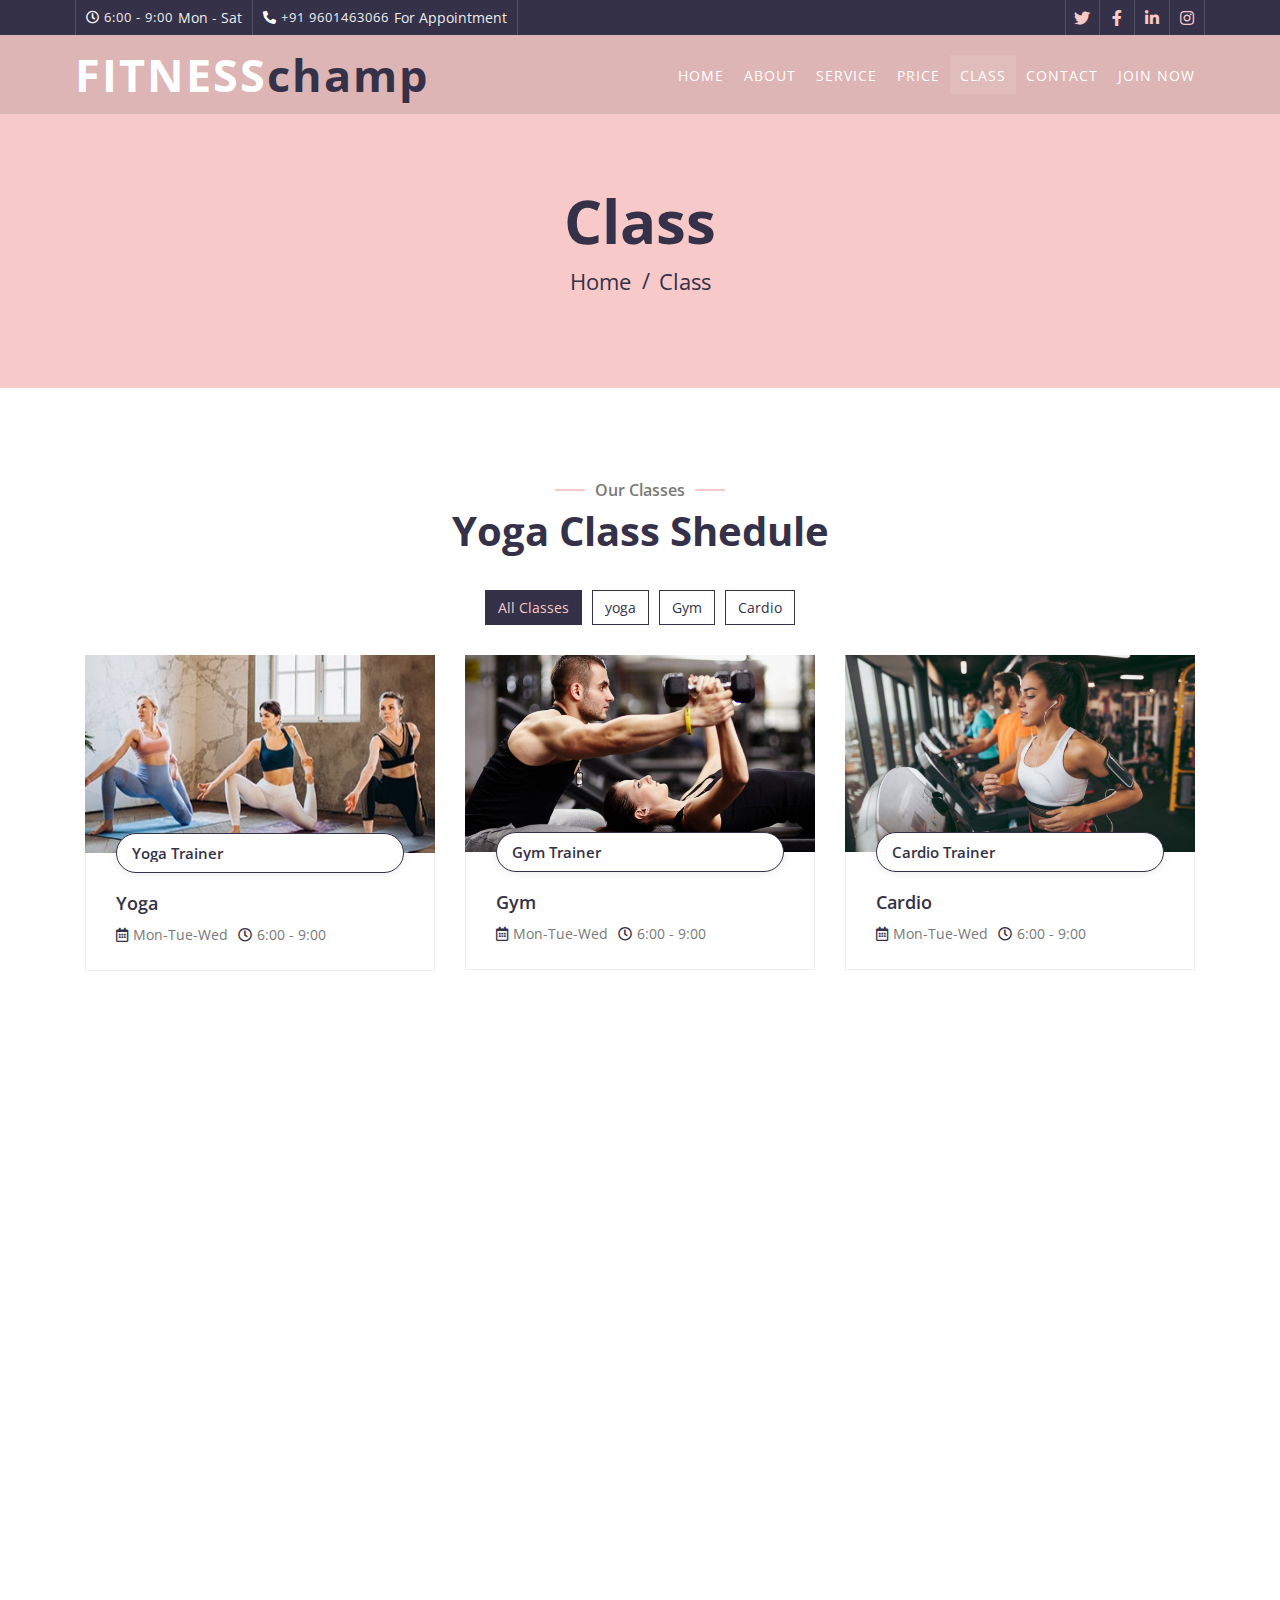
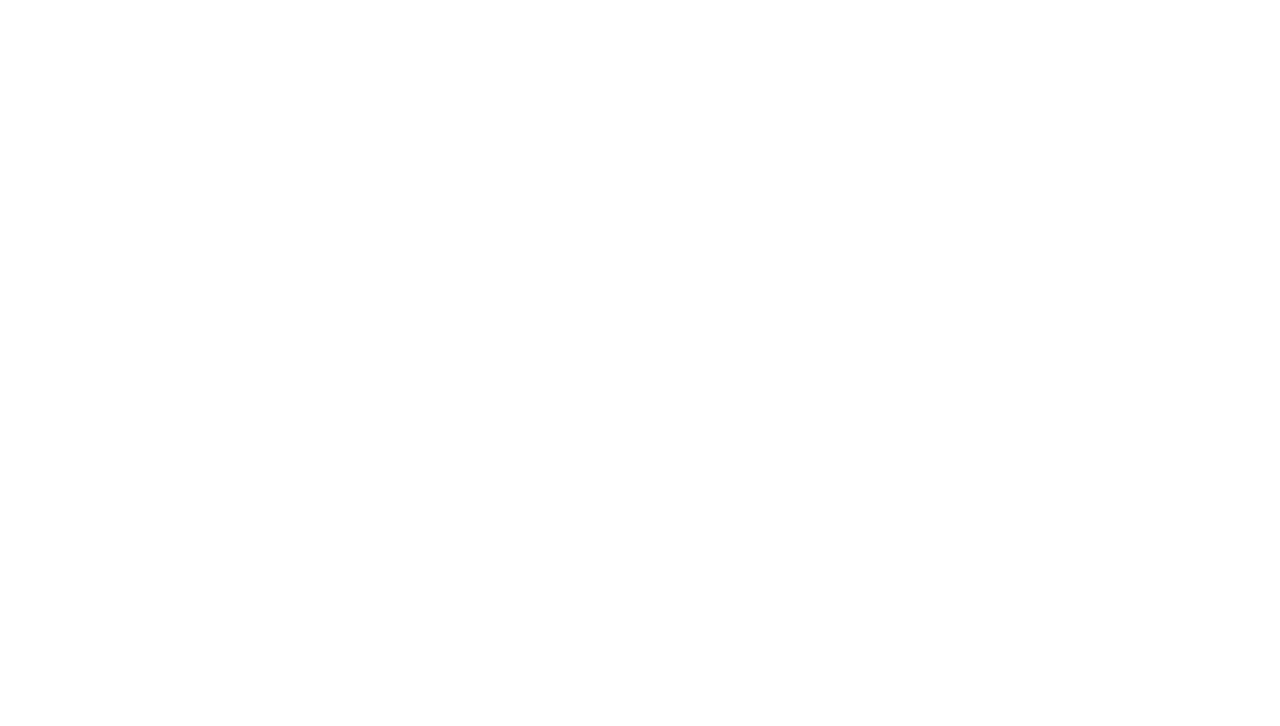
<file: class.html>
<!DOCTYPE html>
<html lang="en">
    <head>
        <meta charset="utf-8">
        <title>Fitness Champ</title>
        <meta content="width=device-width, initial-scale=1.0" name="viewport">
        <meta content="Free Website Template" name="keywords">
        <meta content="Free Website Template" name="description">

        <!-- Favicon -->
        <link href="img/favicon.ico" rel="icon">

        <!-- Google Font -->
        <link href="https://fonts.googleapis.com/css2?family=Open+Sans:wght@300;400;600;700;800&display=swap" rel="stylesheet">

        <!-- CSS Libraries -->
        <link href="https://stackpath.bootstrapcdn.com/bootstrap/4.4.1/css/bootstrap.min.css" rel="stylesheet">
        <link href="https://cdnjs.cloudflare.com/ajax/libs/font-awesome/5.10.0/css/all.min.css" rel="stylesheet">
        <link href="lib/animate/animate.min.css" rel="stylesheet">
        <link href="lib/flaticon/font/flaticon.css" rel="stylesheet"> 
        <link href="lib/owlcarousel/assets/owl.carousel.min.css" rel="stylesheet">
        <link href="lib/lightbox/css/lightbox.min.css" rel="stylesheet">

        <!-- Template Stylesheet -->
        <link href="css/style.css" rel="stylesheet">
    </head>

    <body>
        <!-- Top Bar Start -->
        <div class="top-bar d-none d-md-block">
            <div class="container-fluid">
                <div class="row">
                    <div class="col-md-8">
                        <div class="top-bar-left">
                            <div class="text">
                                <i class="far fa-clock"></i>
                                <h2>6:00 - 9:00</h2>
                                <p>Mon - Sat</p>
                            </div>
                            <div class="text">
                                <i class="fa fa-phone-alt"></i>
                                <h2>+91 9601463066</h2>
                                <p>For Appointment</p>
                            </div>
                        </div>
                    </div>
                    <div class="col-md-4">
                        <div class="top-bar-right">
                            <div class="social">
                                <a href=""><i class="fab fa-twitter"></i></a>
                                <a href=""><i class="fab fa-facebook-f"></i></a>
                                <a href=""><i class="fab fa-linkedin-in"></i></a>
                                <a href=""><i class="fab fa-instagram"></i></a>
                            </div>
                        </div>
                    </div>
                </div>
            </div>
        </div>
        <!-- Top Bar End -->

        <!-- Nav Bar Start -->
        <div class="navbar navbar-expand-lg bg-dark navbar-dark">
            <div class="container-fluid">
                <a href="index.html" class="navbar-brand">Fitness<span>Champ</a>
                <button type="button" class="navbar-toggler" data-toggle="collapse" data-target="#navbarCollapse">
                    <span class="navbar-toggler-icon"></span>
                </button>

                <div class="collapse navbar-collapse justify-content-between" id="navbarCollapse">
                    <div class="navbar-nav ml-auto">
                        <a href="index.html" class="nav-item nav-link">Home</a>
                        <a href="about.html" class="nav-item nav-link">About</a>
                        <a href="service.html" class="nav-item nav-link">Service</a>
                        <a href="price.html" class="nav-item nav-link">Price</a>
                        <a href="class.html" class="nav-item nav-link active">Class</a>
                        <a href="contact.html" class="nav-item nav-link">Contact</a>
                        <a href="join.html" class="nav-item nav-link">JOIN NOW</a>
                    </div>
                </div>
            </div>
        </div>
        <!-- Nav Bar End -->


        <!-- Page Header Start -->
        <div class="page-header">
            <div class="container">
                <div class="row">
                    <div class="col-12">
                        <h2>Class</h2>
                    </div>
                    <div class="col-12">
                        <a href="">Home</a>
                        <a href="">Class</a>
                    </div>
                </div>
            </div>
        </div>
        <!-- Page Header End -->


        <!-- Class Start -->
        <div class="class">
            <div class="container">
                <div class="section-header text-center wow zoomIn" data-wow-delay="0.1s">
                    <p>Our Classes</p>
                    <h2>Yoga Class Shedule</h2>
                </div>
                <div class="row">
                    <div class="col-12">
                        <ul id="class-filter">
                            <li data-filter="*" class="filter-active">All Classes</li>
                            <li data-filter=".filter-1">yoga</li>
                            <li data-filter=".filter-2">Gym</li>
                            <li data-filter=".filter-3">Cardio</li>
                        </ul>
                    </div>
                </div>
                <div class="row class-container">
                    <div class="col-lg-4 col-md-6 col-sm-12 class-item filter-1 wow fadeInUp" data-wow-delay="0.0s">
                        <div class="class-wrap">
                            <div class="class-img">
                                <img src="img/class-1.jpg" alt="Image">
                            </div>
                            <div class="class-text">
                                <div class="class-teacher">
                                    <h3>Yoga Trainer</h3>
                                    <!-- <a href="">+</a> -->
                                </div>
                                <h2>Yoga</h2>
                                <div class="class-meta">
                                    <p><i class="far fa-calendar-alt"></i>Mon-Tue-Wed</p>
                                    <p><i class="far fa-clock"></i>6:00 - 9:00</p>
                                </div>
                            </div>
                        </div>
                    </div>
                    <div class="col-lg-4 col-md-6 col-sm-12 class-item filter-2 wow fadeInUp" data-wow-delay="0.2s">
                        <div class="class-wrap">
                            <div class="class-img">
                                <img src="img/class-2.jpg" alt="Image">
                            </div>
                            <div class="class-text">
                                <div class="class-teacher">
                                    <h3>Gym Trainer</h3>
                                </div>
                                <h2>Gym</h2>
                                <div class="class-meta">
                                    <p><i class="far fa-calendar-alt"></i>Mon-Tue-Wed</p>
                                    <p><i class="far fa-clock"></i>6:00 - 9:00</p>
                                </div>
                            </div>
                        </div>
                    </div>
                    <div class="col-lg-4 col-md-6 col-sm-12 class-item filter-3 wow fadeInUp" data-wow-delay="0.4s">
                        <div class="class-wrap">
                            <div class="class-img">
                                <img src="img/class-3.jpg" alt="Image">
                            </div>
                            <div class="class-text">
                                <div class="class-teacher">
                                    <h3>Cardio Trainer</h3>
                                </div>
                                <h2>Cardio</h2>
                                <div class="class-meta">
                                    <p><i class="far fa-calendar-alt"></i>Mon-Tue-Wed</p>
                                    <p><i class="far fa-clock"></i>6:00 - 9:00</p>
                                </div>
                            </div>
                        </div>
                    </div>
                    <div class="col-lg-4 col-md-6 col-sm-12 class-item filter-1 wow fadeInUp" data-wow-delay="0.6s">
                        <div class="class-wrap">
                            <div class="class-img">
                                <img src="img/class-4.jpg" alt="Image">
                            </div>
                            <div class="class-text">
                                <div class="class-teacher">
                                    <h3>Yoga Trainer</h3>
                                </div>
                                <h2>Yoga</h2>
                                <div class="class-meta">
                                    <p><i class="far fa-calendar-alt"></i>Thu-Fri-Sat</p>
                                    <p><i class="far fa-clock"></i>6:00 - 9:00</p>
                                </div>
                            </div>
                        </div>
                    </div>
                    <div class="col-lg-4 col-md-6 col-sm-12 class-item filter-2 wow fadeInUp" data-wow-delay="0.8s">
                        <div class="class-wrap">
                            <div class="class-img">
                                <img src="img/class-5.jpg" alt="Image">
                            </div>
                            <div class="class-text">
                                <div class="class-teacher">
                                    <h3>Gym Trainer</h3>
                                </div>
                                <h2>Gym</h2>
                                <div class="class-meta">
                                    <p><i class="far fa-calendar-alt"></i>Thu-Fri-Sat</p>
                                    <p><i class="far fa-clock"></i>6:00 - 9:00</p>
                                </div>
                            </div>
                        </div>
                    </div>
                    <div class="col-lg-4 col-md-6 col-sm-12 class-item filter-3 wow fadeInUp" data-wow-delay="1s">
                        <div class="class-wrap">
                            <div class="class-img">
                                <img src="img/class-6.jpg" alt="Image">
                            </div>
                            <div class="class-text">
                                <div class="class-teacher">
                                    <h3>Cardio Trainer</h3>
                                </div>
                                <h2>Cardio</h2>
                                <div class="class-meta">
                                    <p><i class="far fa-calendar-alt"></i>Thu-Fri-Sat</p>
                                    <p><i class="far fa-clock"></i>6:00 - 9:00</p>
                                </div>
                            </div>
                        </div>
                    </div>
                </div>
            </div>
        </div>
        <!-- Class End -->
        
        
        <!-- Discount Start -->
        <div class="discount wow zoomIn" data-wow-delay="0.1s" style="margin-bottom: 90px;">
            <div class="container">
                <div class="section-header text-center">
                    <p>Awesome Discount</p>
                    <h2>Get <span>25%</span> Discount for pre yearly payment</h2>
                </div>
                <div class="container discount-text">
                    <a class="btn" href="join.html">Join Now</a>
                </div>
            </div>
        </div>
        <!-- Discount End -->


        <!-- Footer Start -->
        <div class="footer wow fadeIn" data-wow-delay="0.3s">
            <div class="container-fluid">
                <div class="container">
                    <div class="footer-info">
                        <a href="index.html" class="footer-logo">Fitness<span>champ</span></a>
                        <h3>INDIA</h3>
                        <div class="footer-menu">
                            <p>+91 9601463066</p>
                            <p>jayvpatel2412001@gmail.com</p>
                        </div>
                        <div class="footer-social">
                            <a href=""><i class="fab fa-twitter"></i></a>
                            <a href=""><i class="fab fa-facebook-f"></i></a>
                            <a href=""><i class="fab fa-youtube"></i></a>
                            <a href=""><i class="fab fa-instagram"></i></a>
                            <a href=""><i class="fab fa-linkedin-in"></i></a>
                        </div>
                    </div>
                </div>
                <div class="container copyright">
                    <div class="row">
                        <div class="col-md-6">
                            <p>&copy;FitnessChamp2021</p>
                        </div>
                        <div class="col-md-6">
                            <p>Designed By <b>Jay Patel</b></p>
                        </div>
                    </div>
                </div>
            </div>
        </div>
        <!-- Footer End -->

        <a href="#" class="back-to-top"><i class="fa fa-chevron-up"></i></a>

        <!-- JavaScript Libraries -->
        <script src="https://code.jquery.com/jquery-3.4.1.min.js"></script>
        <script src="https://stackpath.bootstrapcdn.com/bootstrap/4.4.1/js/bootstrap.bundle.min.js"></script>
        <script src="lib/easing/easing.min.js"></script>
        <script src="lib/wow/wow.min.js"></script>
        <script src="lib/owlcarousel/owl.carousel.min.js"></script>
        <script src="lib/isotope/isotope.pkgd.min.js"></script>
        <script src="lib/lightbox/js/lightbox.min.js"></script>
        
        <!-- Contact Javascript File -->
        <script src="mail/jqBootstrapValidation.min.js"></script>
        <script src="mail/contact.js"></script>

        <!-- Template Javascript -->
        <script src="js/main.js"></script>
    </body>
</html>
</file>
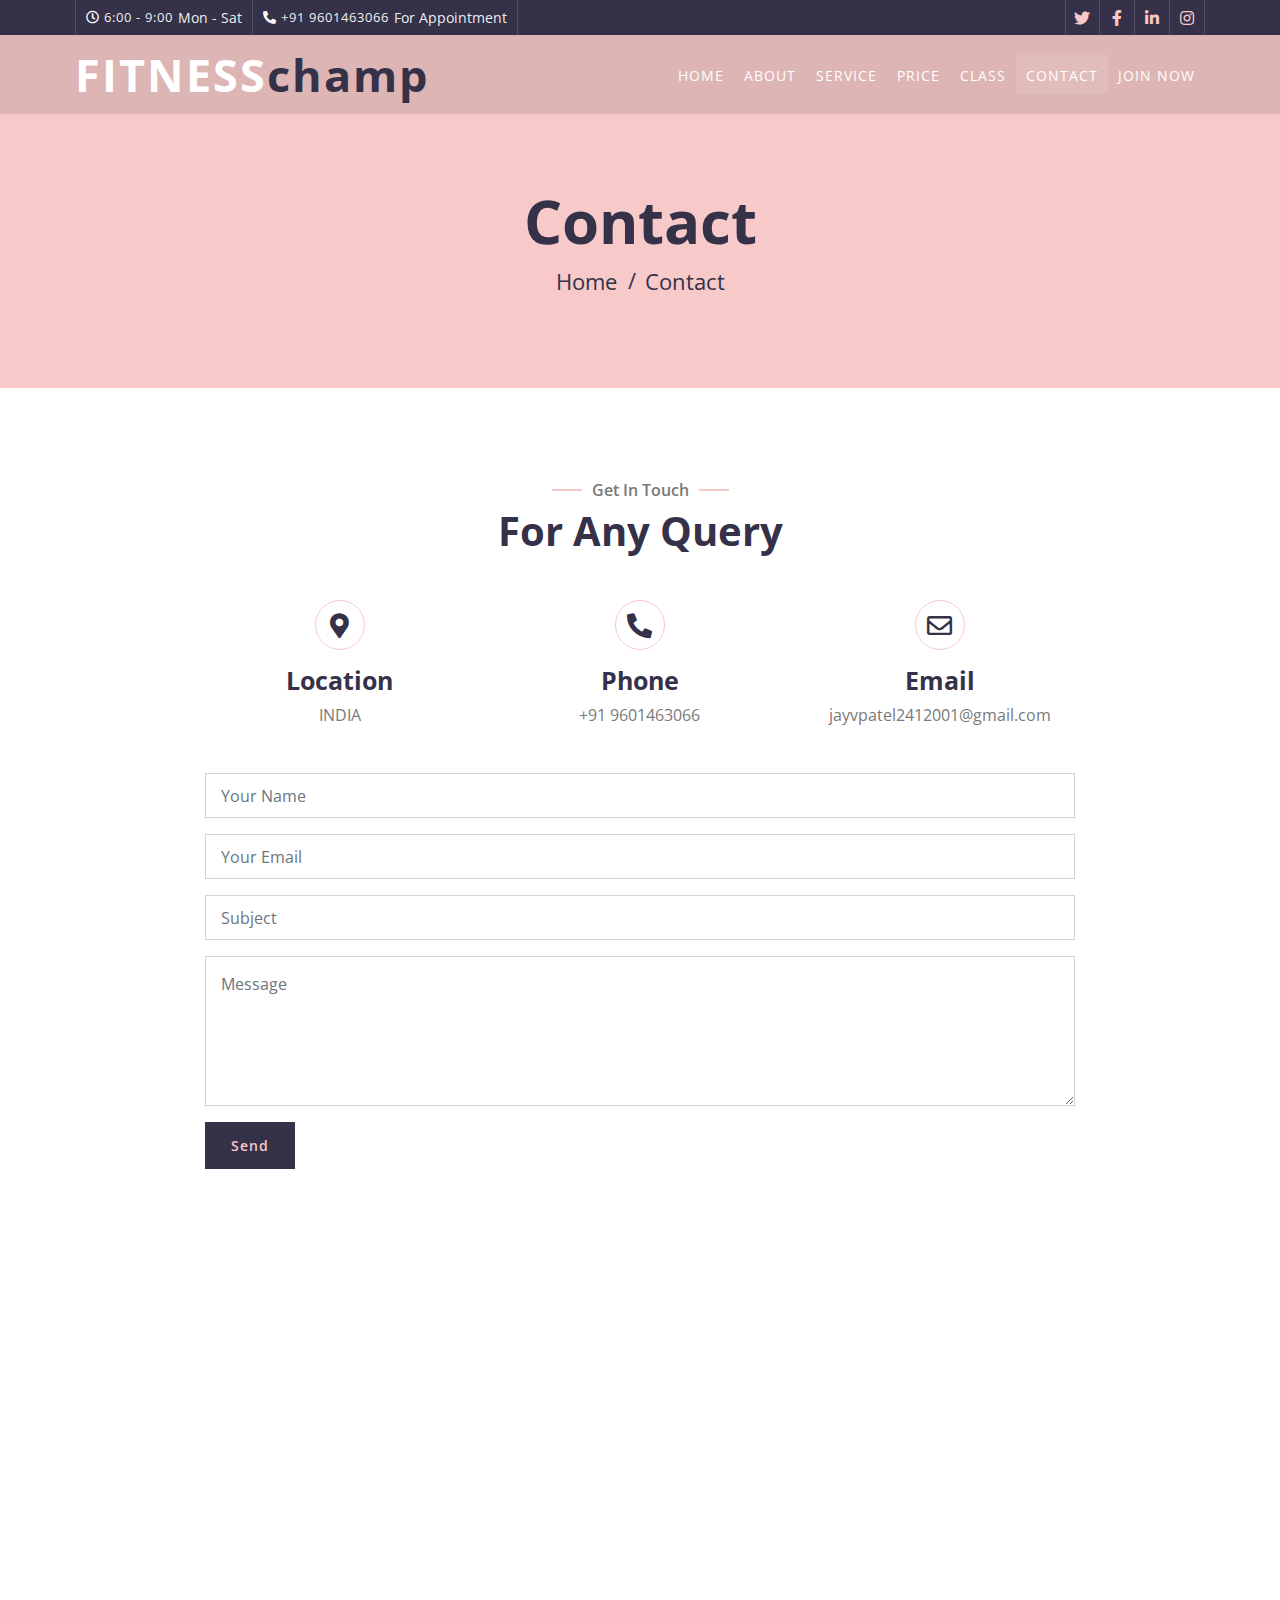
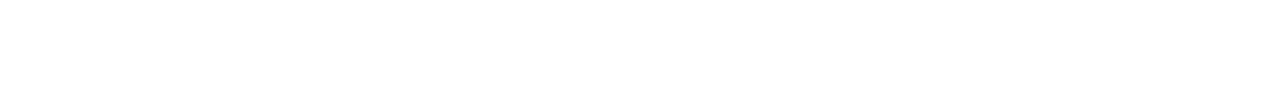
<file: contact.html>
<!DOCTYPE html>
<html lang="en">
    <head>
        <meta charset="utf-8">
        <title>Fitness Champ</title>
        <meta content="width=device-width, initial-scale=1.0" name="viewport">
        <meta content="Free Website Template" name="keywords">
        <meta content="Free Website Template" name="description">

        <!-- Favicon -->
        <link href="img/favicon.ico" rel="icon">

        <!-- Google Font -->
        <link href="https://fonts.googleapis.com/css2?family=Open+Sans:wght@300;400;600;700;800&display=swap" rel="stylesheet">

        <!-- CSS Libraries -->
        <link href="https://stackpath.bootstrapcdn.com/bootstrap/4.4.1/css/bootstrap.min.css" rel="stylesheet">
        <link href="https://cdnjs.cloudflare.com/ajax/libs/font-awesome/5.10.0/css/all.min.css" rel="stylesheet">
        <link href="lib/animate/animate.min.css" rel="stylesheet">
        <link href="lib/flaticon/font/flaticon.css" rel="stylesheet"> 
        <link href="lib/owlcarousel/assets/owl.carousel.min.css" rel="stylesheet">
        <link href="lib/lightbox/css/lightbox.min.css" rel="stylesheet">

        <!-- Template Stylesheet -->
        <link href="css/style.css" rel="stylesheet">
    </head>

    <body>
        <!-- Top Bar Start -->
        <div class="top-bar d-none d-md-block">
            <div class="container-fluid">
                <div class="row">
                    <div class="col-md-8">
                        <div class="top-bar-left">
                            <div class="text">
                                <i class="far fa-clock"></i>
                                <h2>6:00 - 9:00</h2>
                                <p>Mon - Sat</p>
                            </div>
                            <div class="text">
                                <i class="fa fa-phone-alt"></i>
                                <h2>+91 9601463066</h2>
                                <p>For Appointment</p>
                            </div>
                        </div>
                    </div>
                    <div class="col-md-4">
                        <div class="top-bar-right">
                            <div class="social">
                                <a href=""><i class="fab fa-twitter"></i></a>
                                <a href=""><i class="fab fa-facebook-f"></i></a>
                                <a href=""><i class="fab fa-linkedin-in"></i></a>
                                <a href=""><i class="fab fa-instagram"></i></a>
                            </div>
                        </div>
                    </div>
                </div>
            </div>
        </div>
        <!-- Top Bar End -->

        <!-- Nav Bar Start -->
        <div class="navbar navbar-expand-lg bg-dark navbar-dark">
            <div class="container-fluid">
                <a href="index.html" class="navbar-brand">Fitness<span>Champ</a>
                <button type="button" class="navbar-toggler" data-toggle="collapse" data-target="#navbarCollapse">
                    <span class="navbar-toggler-icon"></span>
                </button>

                <div class="collapse navbar-collapse justify-content-between" id="navbarCollapse">
                    <div class="navbar-nav ml-auto">
                        <a href="index.html" class="nav-item nav-link">Home</a>
                        <a href="about.html" class="nav-item nav-link">About</a>
                        <a href="service.html" class="nav-item nav-link">Service</a>
                        <a href="price.html" class="nav-item nav-link">Price</a>
                        <a href="class.html" class="nav-item nav-link">Class</a>
                        <a href="contact.html" class="nav-item nav-link active">Contact</a>
                        <a href="join.html" class="nav-item nav-link">JOIN NOW</a>
                    </div>
                </div>
            </div>
        </div>
        <!-- Nav Bar End -->


        <!-- Page Header Start -->
        <div class="page-header">
            <div class="container">
                <div class="row">
                    <div class="col-12">
                        <h2>Contact</h2>
                    </div>
                    <div class="col-12">
                        <a href="">Home</a>
                        <a href="">Contact</a>
                    </div>
                </div>
            </div>
        </div>
        <!-- Page Header End -->


        <!-- Contact Start -->
        <div class="contact">
            <div class="container">
                <div class="section-header text-center wow zoomIn" data-wow-delay="0.1s">
                    <p>Get In Touch</p>
                    <h2>For Any Query</h2>
                </div>
                <div class="row">
                    <div class="col-12">
                        <div class="row">
                            <div class="col-md-4 contact-item wow zoomIn" data-wow-delay="0.2s">
                                <i class="fa fa-map-marker-alt"></i>
                                <div class="contact-text">
                                    <h2>Location</h2>
                                    <p>INDIA</p>
                                </div>
                            </div>
                            <div class="col-md-4 contact-item wow zoomIn" data-wow-delay="0.4s">
                                <i class="fa fa-phone-alt"></i>
                                <div class="contact-text">
                                    <h2>Phone</h2>
                                    <p>+91 9601463066</p>
                                </div>
                            </div>
                            <div class="col-md-4 contact-item wow zoomIn" data-wow-delay="0.6s">
                                <i class="far fa-envelope"></i>
                                <div class="contact-text">
                                    <h2>Email</h2>
                                    <p>jayvpatel2412001@gmail.com</p>
                                </div>
                            </div>
                        </div>
                    </div>
                    <div class="col-12 wow fadeInUp" data-wow-delay="0.1s">
                        <div class="contact-form">
                            <div id="success"></div>
                            <form name="sentMessage" id="contactForm" novalidate="novalidate">
                                <div class="control-group">
                                    <input type="text" class="form-control" id="name" placeholder="Your Name" required="required" data-validation-required-message="Please enter your name" />
                                    <p class="help-block text-danger"></p>
                                </div>
                                <div class="control-group">
                                    <input type="email" class="form-control" id="email" placeholder="Your Email" required="required" data-validation-required-message="Please enter your email" />
                                    <p class="help-block text-danger"></p>
                                </div>
                                <div class="control-group">
                                    <input type="text" class="form-control" id="subject" placeholder="Subject" required="required" data-validation-required-message="Please enter a subject" />
                                    <p class="help-block text-danger"></p>
                                </div>
                                <div class="control-group">
                                    <textarea class="form-control" id="message" placeholder="Message" required="required" data-validation-required-message="Please enter your message"></textarea>
                                    <p class="help-block text-danger"></p>
                                </div>
                                <div>
                                    <button class="btn" type="submit" id="sendMessageButton">Send</button>
                                </div>
                            </form>
                        </div>
                    </div>
                </div>
            </div>
        </div>
        <!-- Contact End -->


        <!-- Footer Start -->
        <div class="footer wow fadeIn" data-wow-delay="0.3s">
            <div class="container-fluid">
                <div class="container">
                    <div class="footer-info">
                        <a href="index.html" class="footer-logo">fitness<span>champ</span></a>
                        <h3>INDIA</h3>
                        <div class="footer-menu">
                            <p>+91 9601463066</p>
                            <p>jayvpatel2412001@gmail.com</p>
                        </div>
                        <div class="footer-social">
                            <a href=""><i class="fab fa-twitter"></i></a>
                            <a href=""><i class="fab fa-facebook-f"></i></a>
                            <a href=""><i class="fab fa-youtube"></i></a>
                            <a href=""><i class="fab fa-instagram"></i></a>
                            <a href=""><i class="fab fa-linkedin-in"></i></a>
                        </div>
                    </div>
                </div>
                <div class="container copyright">
                    <div class="row">
                        <div class="col-md-6">
                            <p>&copy;FitnessChamp2021</p>
                        </div>
                        <div class="col-md-6">
                            <p>Designed By <b>Jay Patel</b></p>
                        </div>
                    </div>
                </div>
            </div>
        </div>
        <!-- Footer End -->

        <a href="#" class="back-to-top"><i class="fa fa-chevron-up"></i></a>

        <!-- JavaScript Libraries -->
        <script src="https://code.jquery.com/jquery-3.4.1.min.js"></script>
        <script src="https://stackpath.bootstrapcdn.com/bootstrap/4.4.1/js/bootstrap.bundle.min.js"></script>
        <script src="lib/easing/easing.min.js"></script>
        <script src="lib/wow/wow.min.js"></script>
        <script src="lib/owlcarousel/owl.carousel.min.js"></script>
        <script src="lib/isotope/isotope.pkgd.min.js"></script>
        <script src="lib/lightbox/js/lightbox.min.js"></script>
        
        <!-- Contact Javascript File -->
        <script src="mail/jqBootstrapValidation.min.js"></script>
        <script src="mail/contact.js"></script>

        <!-- Template Javascript -->
        <script src="js/main.js"></script>
    </body>
</html>
</file>
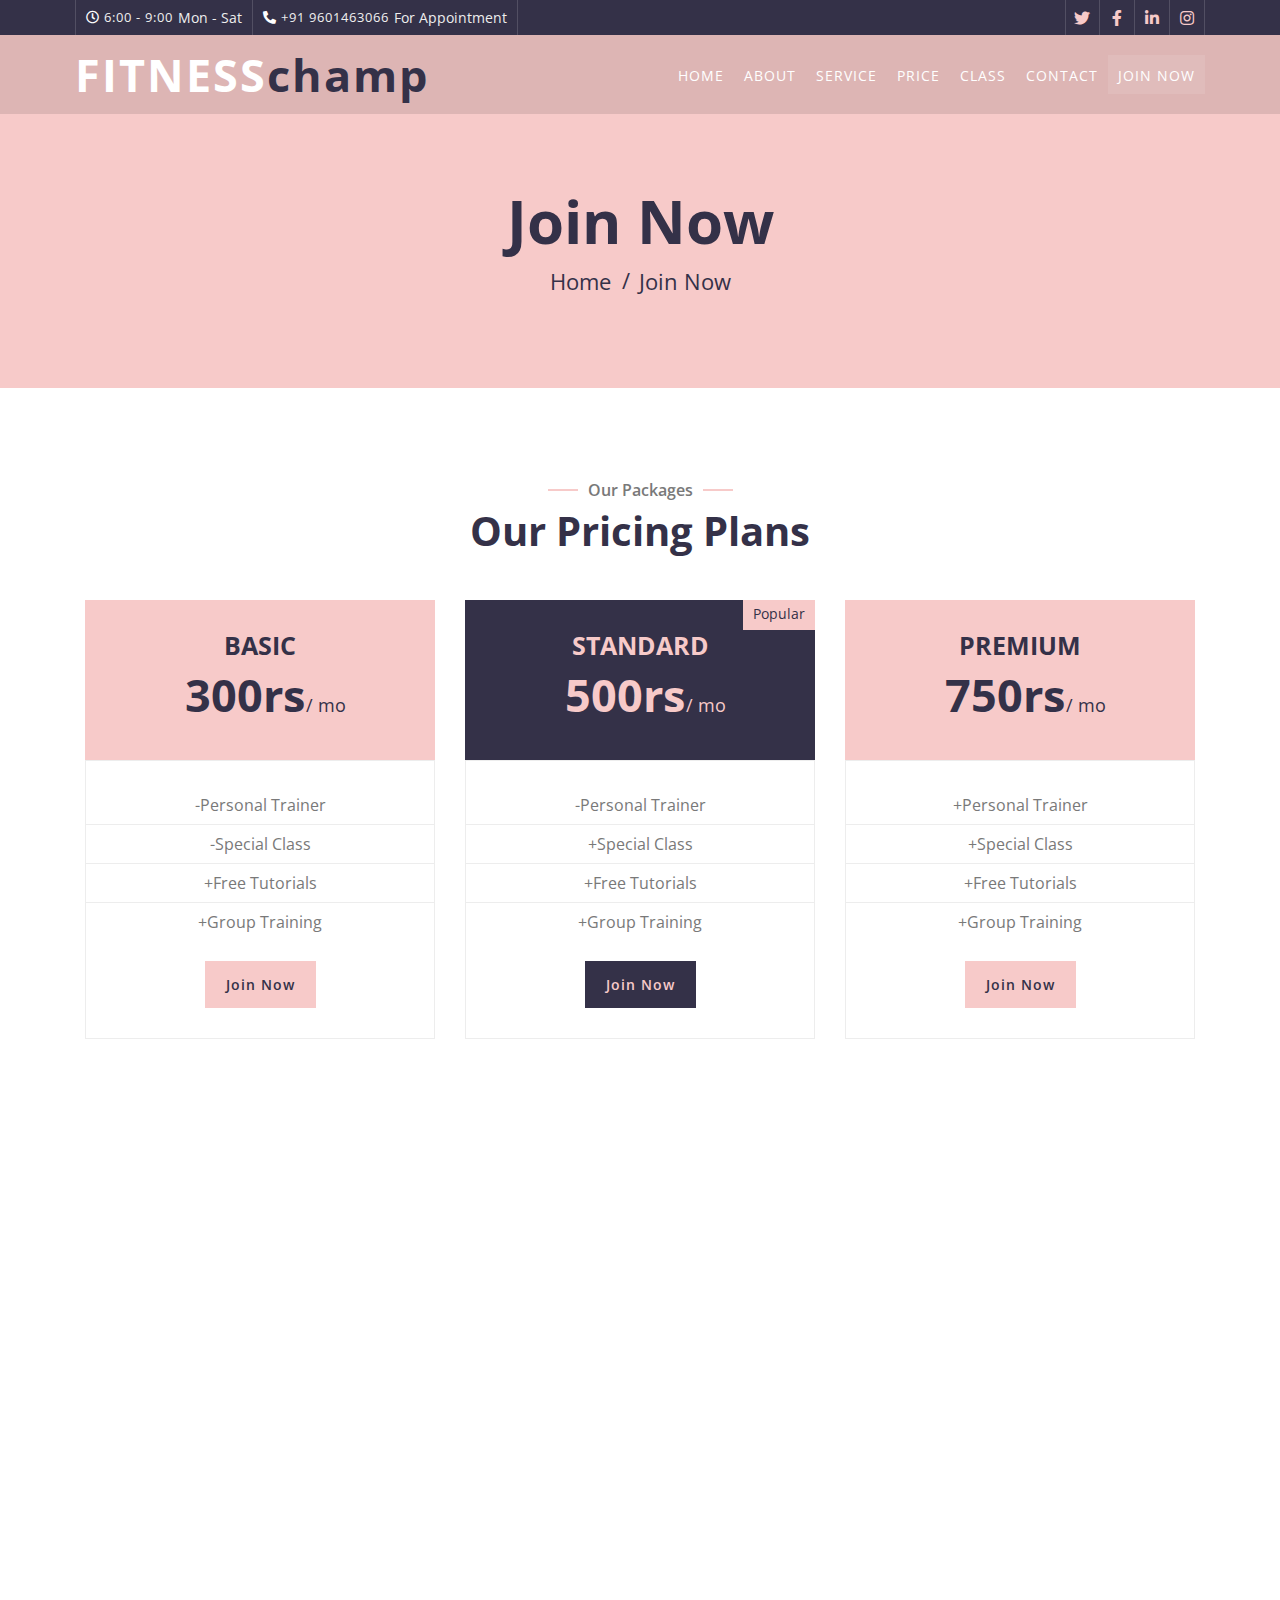
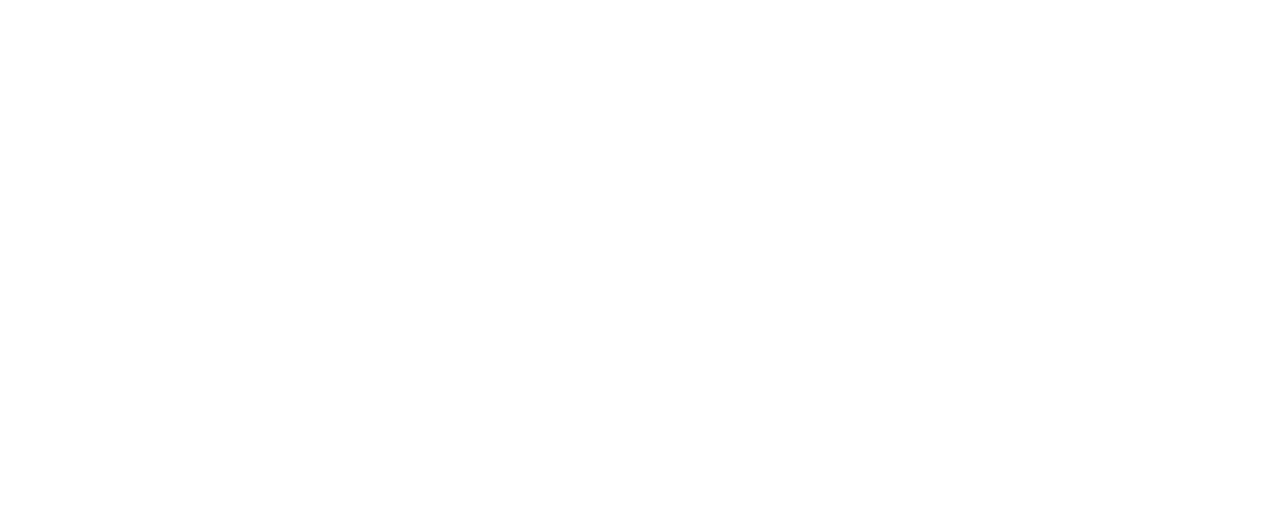
<file: join.html>
<!DOCTYPE html>
<html lang="en">
    <head>
        <meta charset="utf-8">
        <title>Fitness Champ</title>
        <meta content="width=device-width, initial-scale=1.0" name="viewport">
        <meta content="Free Website Template" name="keywords">
        <meta content="Free Website Template" name="description">

        <!-- Favicon -->
        <link href="img/favicon.ico" rel="icon">

        <!-- Google Font -->
        <link href="https://fonts.googleapis.com/css2?family=Open+Sans:wght@300;400;600;700;800&display=swap" rel="stylesheet">

        <!-- CSS Libraries -->
        <link href="https://stackpath.bootstrapcdn.com/bootstrap/4.4.1/css/bootstrap.min.css" rel="stylesheet">
        <link href="https://cdnjs.cloudflare.com/ajax/libs/font-awesome/5.10.0/css/all.min.css" rel="stylesheet">
        <link href="lib/animate/animate.min.css" rel="stylesheet">
        <link href="lib/flaticon/font/flaticon.css" rel="stylesheet"> 
        <link href="lib/owlcarousel/assets/owl.carousel.min.css" rel="stylesheet">
        <link href="lib/lightbox/css/lightbox.min.css" rel="stylesheet">

        <!-- Template Stylesheet -->
        <link href="css/style.css" rel="stylesheet">
    </head>

    <body>
        <!-- Top Bar Start -->
        <div class="top-bar d-none d-md-block">
            <div class="container-fluid">
                <div class="row">
                    <div class="col-md-8">
                        <div class="top-bar-left">
                            <div class="text">
                                <i class="far fa-clock"></i>
                                <h2>6:00 - 9:00</h2>
                                <p>Mon - Sat</p>
                            </div>
                            <div class="text">
                                <i class="fa fa-phone-alt"></i>
                                <h2>+91 9601463066</h2>
                                <p>For Appointment</p>
                            </div>
                        </div>
                    </div>
                    <div class="col-md-4">
                        <div class="top-bar-right">
                            <div class="social">
                                <a href=""><i class="fab fa-twitter"></i></a>
                                <a href=""><i class="fab fa-facebook-f"></i></a>
                                <a href=""><i class="fab fa-linkedin-in"></i></a>
                                <a href=""><i class="fab fa-instagram"></i></a>
                            </div>
                        </div>
                    </div>
                </div>
            </div>
        </div>
        <!-- Top Bar End -->

        <!-- Nav Bar Start -->
        <div class="navbar navbar-expand-lg bg-dark navbar-dark">
            <div class="container-fluid">
                <a href="index.html" class="navbar-brand">Fitness<span>Champ</a>
                <button type="button" class="navbar-toggler" data-toggle="collapse" data-target="#navbarCollapse">
                    <span class="navbar-toggler-icon"></span>
                </button>

                <div class="collapse navbar-collapse justify-content-between" id="navbarCollapse">
                    <div class="navbar-nav ml-auto">
                        <a href="index.html" class="nav-item nav-link">Home</a>
                        <a href="about.html" class="nav-item nav-link">About</a>
                        <a href="service.html" class="nav-item nav-link">Service</a>
                        <a href="price.html" class="nav-item nav-link">Price</a>
                        <a href="class.html" class="nav-item nav-link">Class</a>
                        <a href="contact.html" class="nav-item nav-link">Contact</a>
                        <a href="join.html" class="nav-item nav-link active">JOIN NOW</a>
                    </div>
                </div>
            </div>
        </div>
        <!-- Nav Bar End -->


        <!-- Page Header Start -->
        <div class="page-header">
            <div class="container">
                <div class="row">
                    <div class="col-12">
                        <h2>Join Now</h2>
                    </div>
                    <div class="col-12">
                        <a href="">Home</a>
                        <a href="">Join Now</a>
                    </div>
                </div>
            </div>
        </div>
        <!-- Page Header End -->

        <div class="price">
            <div class="container">
                <div class="section-header text-center wow zoomIn" data-wow-delay="0.1s">
                    <p>Our Packages</p>
                    <h2>Our Pricing Plans</h2>
                </div>
                <div class="row">
                    <div class="col-md-4 wow fadeInUp" data-wow-delay="0.0s">
                        <div class="price-item">
                            <div class="price-header">
                                <div class="price-title">
                                    <h2>Basic</h2>
                                </div>
                                <div class="price-prices">
                                    <h2>300rs<span>/ mo</span></h2>
                                </div>
                            </div>
                            <div class="price-body">
                                <div class="price-description">
                                    <ul>
                                        <li>-Personal Trainer</li>
                                        <li>-Special Class</li>
                                        <li>+Free Tutorials</li>
                                        <li>+Group Training</li>
                                    </ul>
                                </div>
                            </div>
                            <div class="price-footer">
                                <div class="price-action">
                                    <a class="btn" href="join.html">Join Now</a>
                                </div>
                            </div>
                        </div>
                    </div>
                    <div class="col-md-4 wow fadeInUp" data-wow-delay="0.3s">
                        <div class="price-item featured-item">
                            <div class="price-header">
                                <div class="price-status">
                                    <span>Popular</span>
                                </div>
                                <div class="price-title">
                                    <h2>Standard</h2>
                                </div>
                                <div class="price-prices">
                                    <h2>500rs<span>/ mo</span></h2>
                                </div>
                            </div>
                            <div class="price-body">
                                <div class="price-description">
                                    <ul>
                                        <li>-Personal Trainer</li>
                                        <li>+Special Class</li>
                                        <li>+Free Tutorials</li>
                                        <li>+Group Training</li>
                                    </ul>
                                </div>
                            </div>
                            <div class="price-footer">
                                <div class="price-action">
                                    <a class="btn" href="join.html">Join Now</a>
                                </div>
                            </div>
                        </div>
                    </div>
                    <div class="col-md-4 wow fadeInUp" data-wow-delay="0.6s">
                        <div class="price-item">
                            <div class="price-header">
                                <div class="price-title">
                                    <h2>Premium</h2>
                                </div>
                                <div class="price-prices">
                                    <h2>750rs<span>/ mo</span></h2>
                                </div>
                            </div>
                            <div class="price-body">
                                <div class="price-description">
                                    <ul>
                                        <li>+Personal Trainer</li>
                                        <li>+Special Class</li>
                                        <li>+Free Tutorials</li>
                                        <li>+Group Training</li>
                                    </ul>
                                </div>
                            </div>
                            <div class="price-footer">
                                <div class="price-action">
                                    <a class="btn" href="join.html">Join Now</a>
                                </div>
                            </div>
                        </div>
                    </div>
                </div>
            </div>
        </div>

        <!-- Contact Start -->
        <div class="contact">
            <div class="container">
                <div class="section-header text-center wow zoomIn" data-wow-delay="0.1s">
                    <p>Joining form</p>
                    <h2>Joining Packages And Form</h2>
                </div>
                    <div class="col-12 wow fadeInUp" data-wow-delay="0.1s">
                        <div class="contact-form">
                            <div id="success"></div>
                            <form name="sentMessage" id="contactForm" novalidate="novalidate">
                                <div class="control-group">
                                    <input type="text" class="form-control" id="name" placeholder="Your Name" required="required" data-validation-required-message="Please enter your name" />
                                    <p class="help-block text-danger"></p>
                                </div>
                                <div class="control-group">
                                    <input type="email" class="form-control" id="email" placeholder="Your Email" required="required" data-validation-required-message="Please enter your email" />
                                    <p class="help-block text-danger"></p>
                                </div>
                                <div class="control-group">
                                    <input type="number" class="form-control" id="number" placeholder="Your Number" required="required" data-validation-required-message="Please enter your number" />
                                    <p class="help-block text-danger"></p>
                                </div>
                                <div class="control-group">
                                    <input type="text" class="form-control" id="subject" placeholder="your age" required="required" data-validation-required-message="Please enter your age" />
                                    <p class="help-block text-danger"></p>
                                </div>
                                <div class="control-group">
                                    <input class="form-control" id="message" placeholder="Your Package" required="required" data-validation-required-message="Please enter your Package"></input>
                                    <p class="help-block text-danger"></p>
                                </div>
                                <div>
                                    <button class="btn" type="submit" id="sendMessageButton">Submit</button>
                                </div>
                            </form>
                        </div>
                    </div>
                </div>
            </div>
        </div>
        <!-- Contact End -->


        <!-- Footer Start -->
        <div class="footer wow fadeIn" data-wow-delay="0.3s">
            <div class="container-fluid">
                <div class="container">
                    <div class="footer-info">
                        <a href="index.html" class="footer-logo">fitness<span>champ</span></a>
                        <h3>INDIA</h3>
                        <div class="footer-menu">
                            <p>+91 9601463066</p>
                            <p>jayvpatel2412001@gmail.com</p>
                        </div>
                        <div class="footer-social">
                            <a href=""><i class="fab fa-twitter"></i></a>
                            <a href=""><i class="fab fa-facebook-f"></i></a>
                            <a href=""><i class="fab fa-youtube"></i></a>
                            <a href=""><i class="fab fa-instagram"></i></a>
                            <a href=""><i class="fab fa-linkedin-in"></i></a>
                        </div>
                    </div>
                </div>
                <div class="container copyright">
                    <div class="row">
                        <div class="col-md-6">
                            <p>&copy;FitnessChamp2021</p>
                        </div>
                        <div class="col-md-6">
                            <p>Designed By <b>Jay Patel</b></p>
                        </div>
                    </div>
                </div>
            </div>
        </div>
        <!-- Footer End -->

        <a href="#" class="back-to-top"><i class="fa fa-chevron-up"></i></a>

        <!-- JavaScript Libraries -->
        <script src="https://code.jquery.com/jquery-3.4.1.min.js"></script>
        <script src="https://stackpath.bootstrapcdn.com/bootstrap/4.4.1/js/bootstrap.bundle.min.js"></script>
        <script src="lib/easing/easing.min.js"></script>
        <script src="lib/wow/wow.min.js"></script>
        <script src="lib/owlcarousel/owl.carousel.min.js"></script>
        <script src="lib/isotope/isotope.pkgd.min.js"></script>
        <script src="lib/lightbox/js/lightbox.min.js"></script>
        
        <!-- Contact Javascript File -->
        <script src="mail/jqBootstrapValidation.min.js"></script>
        <script src="mail/contact.js"></script>

        <!-- Template Javascript -->
        <script src="js/main.js"></script>
    </body>
</html>
</file>
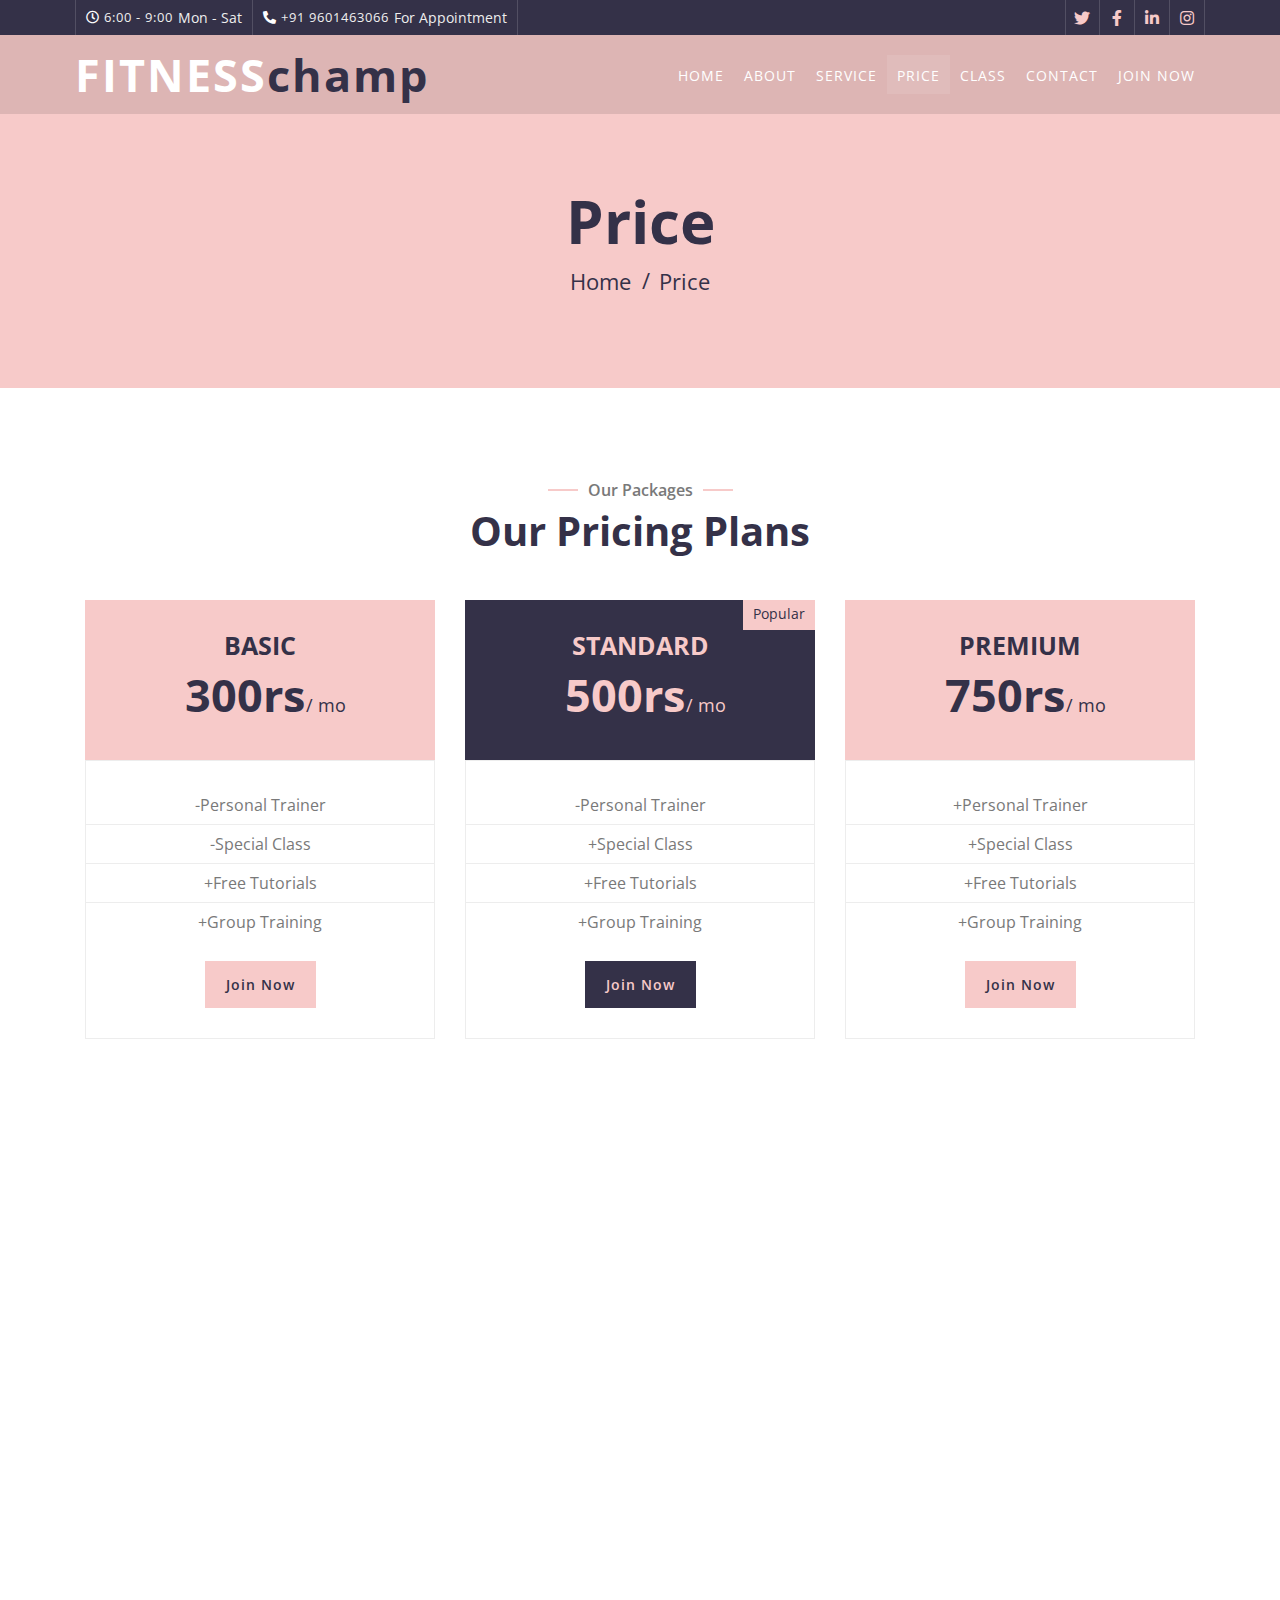
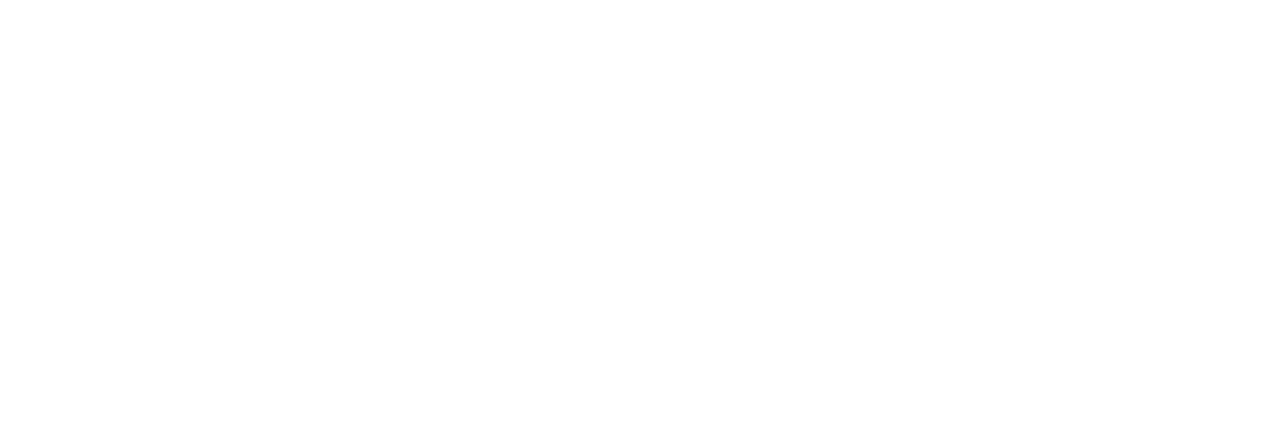
<file: price.html>
<!DOCTYPE html>
<html lang="en">
    <head>
        <meta charset="utf-8">
        <title>Fitness Champ</title>
        <meta content="width=device-width, initial-scale=1.0" name="viewport">
        <meta content="Free Website Template" name="keywords">
        <meta content="Free Website Template" name="description">

        <!-- Favicon -->
        <link href="img/favicon.ico" rel="icon">

        <!-- Google Font -->
        <link href="https://fonts.googleapis.com/css2?family=Open+Sans:wght@300;400;600;700;800&display=swap" rel="stylesheet">

        <!-- CSS Libraries -->
        <link href="https://stackpath.bootstrapcdn.com/bootstrap/4.4.1/css/bootstrap.min.css" rel="stylesheet">
        <link href="https://cdnjs.cloudflare.com/ajax/libs/font-awesome/5.10.0/css/all.min.css" rel="stylesheet">
        <link href="lib/animate/animate.min.css" rel="stylesheet">
        <link href="lib/flaticon/font/flaticon.css" rel="stylesheet"> 
        <link href="lib/owlcarousel/assets/owl.carousel.min.css" rel="stylesheet">
        <link href="lib/lightbox/css/lightbox.min.css" rel="stylesheet">

        <!-- Template Stylesheet -->
        <link href="css/style.css" rel="stylesheet">
    </head>

    <body>
        <!-- Top Bar Start -->
        <div class="top-bar d-none d-md-block">
            <div class="container-fluid">
                <div class="row">
                    <div class="col-md-8">
                        <div class="top-bar-left">
                            <div class="text">
                                <i class="far fa-clock"></i>
                                <h2>6:00 - 9:00</h2>
                                <p>Mon - Sat</p>
                            </div>
                            <div class="text">
                                <i class="fa fa-phone-alt"></i>
                                <h2>+91 9601463066</h2>
                                <p>For Appointment</p>
                            </div>
                        </div>
                    </div>
                    <div class="col-md-4">
                        <div class="top-bar-right">
                            <div class="social">
                                <a href=""><i class="fab fa-twitter"></i></a>
                                <a href=""><i class="fab fa-facebook-f"></i></a>
                                <a href=""><i class="fab fa-linkedin-in"></i></a>
                                <a href=""><i class="fab fa-instagram"></i></a>
                            </div>
                        </div>
                    </div>
                </div>
            </div>
        </div>
        <!-- Top Bar End -->

        <!-- Nav Bar Start -->
        <div class="navbar navbar-expand-lg bg-dark navbar-dark">
            <div class="container-fluid">
                <a href="index.html" class="navbar-brand">Fitness<span>Champ</a>
                <button type="button" class="navbar-toggler" data-toggle="collapse" data-target="#navbarCollapse">
                    <span class="navbar-toggler-icon"></span>
                </button>

                <div class="collapse navbar-collapse justify-content-between" id="navbarCollapse">
                    <div class="navbar-nav ml-auto">
                        <a href="index.html" class="nav-item nav-link">Home</a>
                        <a href="about.html" class="nav-item nav-link">About</a>
                        <a href="service.html" class="nav-item nav-link">Service</a>
                        <a href="price.html" class="nav-item nav-link active">Price</a>
                        <a href="class.html" class="nav-item nav-link">Class</a>
                        <a href="contact.html" class="nav-item nav-link">Contact</a>
                        <a href="join.html" class="nav-item nav-link">JOIN NOW</a>
                    </div>
                </div>
            </div>
        </div>
        <!-- Nav Bar End -->


        <!-- Page Header Start -->
        <div class="page-header">
            <div class="container">
                <div class="row">
                    <div class="col-12">
                        <h2>Price</h2>
                    </div>
                    <div class="col-12">
                        <a href="">Home</a>
                        <a href="">Price</a>
                    </div>
                </div>
            </div>
        </div>
        <!-- Page Header End -->


        <!-- Price Start -->
        <div class="price">
            <div class="container">
                <div class="section-header text-center wow zoomIn" data-wow-delay="0.1s">
                    <p>Our Packages</p>
                    <h2>Our Pricing Plans</h2>
                </div>
                <div class="row">
                    <div class="col-md-4 wow fadeInUp" data-wow-delay="0.0s">
                        <div class="price-item">
                            <div class="price-header">
                                <div class="price-title">
                                    <h2>Basic</h2>
                                </div>
                                <div class="price-prices">
                                    <h2>300rs<span>/ mo</span></h2>
                                </div>
                            </div>
                            <div class="price-body">
                                <div class="price-description">
                                    <ul>
                                        <li>-Personal Trainer</li>
                                        <li>-Special Class</li>
                                        <li>+Free Tutorials</li>
                                        <li>+Group Training</li>
                                    </ul>
                                </div>
                            </div>
                            <div class="price-footer">
                                <div class="price-action">
                                    <a class="btn" href="join.html">Join Now</a>
                                </div>
                            </div>
                        </div>
                    </div>
                    <div class="col-md-4 wow fadeInUp" data-wow-delay="0.3s">
                        <div class="price-item featured-item">
                            <div class="price-header">
                                <div class="price-status">
                                    <span>Popular</span>
                                </div>
                                <div class="price-title">
                                    <h2>Standard</h2>
                                </div>
                                <div class="price-prices">
                                    <h2>500rs<span>/ mo</span></h2>
                                </div>
                            </div>
                            <div class="price-body">
                                <div class="price-description">
                                    <ul>
                                        <li>-Personal Trainer</li>
                                        <li>+Special Class</li>
                                        <li>+Free Tutorials</li>
                                        <li>+Group Training</li>
                                    </ul>
                                </div>
                            </div>
                            <div class="price-footer">
                                <div class="price-action">
                                    <a class="btn" href="join.html">Join Now</a>
                                </div>
                            </div>
                        </div>
                    </div>
                    <div class="col-md-4 wow fadeInUp" data-wow-delay="0.6s">
                        <div class="price-item">
                            <div class="price-header">
                                <div class="price-title">
                                    <h2>Premium</h2>
                                </div>
                                <div class="price-prices">
                                    <h2>750rs<span>/ mo</span></h2>
                                </div>
                            </div>
                            <div class="price-body">
                                <div class="price-description">
                                    <ul>
                                        <li>+Personal Trainer</li>
                                        <li>+Special Class</li>
                                        <li>+Free Tutorials</li>
                                        <li>+Group Training</li>
                                    </ul>
                                </div>
                            </div>
                            <div class="price-footer">
                                <div class="price-action">
                                    <a class="btn" href="join.html">Join Now</a>
                                </div>
                            </div>
                        </div>
                    </div>
                </div>
            </div>
        </div>
        <!-- Price End -->
        
        
        <!-- Discount Start -->
        <div class="discount wow zoomIn" data-wow-delay="0.1s" style="margin-bottom: 90px;">
            <div class="container">
                <div class="section-header text-center">
                    <p>Awesome Discount</p>
                    <h2>Get <span>25%</span> Discount for pre yearly payment</h2>
                </div>
                <div class="container discount-text">
                    <a class="btn" href="join.html">Join Now</a>
                </div>
            </div>
        </div>
        <!-- Discount End -->


        <!-- Footer Start -->
        <div class="footer wow fadeIn" data-wow-delay="0.3s">
            <div class="container-fluid">
                <div class="container">
                    <div class="footer-info">
                        <a href="index.html" class="footer-logo">FITNESS<span>champ</span></a>
                        <h3>INDIA</h3>
                        <div class="footer-menu">
                            <p>+91 9601463066</p>
                            <p>jayvpatel2412001@gmail.com</p>
                        </div>
                        <div class="footer-social">
                            <a href=""><i class="fab fa-twitter"></i></a>
                            <a href=""><i class="fab fa-facebook-f"></i></a>
                            <a href=""><i class="fab fa-youtube"></i></a>
                            <a href=""><i class="fab fa-instagram"></i></a>
                            <a href=""><i class="fab fa-linkedin-in"></i></a>
                        </div>
                    </div>
                </div>
                <div class="container copyright">
                    <div class="row">
                        <div class="col-md-6">
                            <p>&copy;FitnessChamp2021</p>
                        </div>
                        <div class="col-md-6">
                            <p>Designed By <b>Jay Patel</b></p>
                        </div>
                    </div>
                </div>
            </div>
        </div>
        <!-- Footer End -->

        <a href="#" class="back-to-top"><i class="fa fa-chevron-up"></i></a>

        <!-- JavaScript Libraries -->
        <script src="https://code.jquery.com/jquery-3.4.1.min.js"></script>
        <script src="https://stackpath.bootstrapcdn.com/bootstrap/4.4.1/js/bootstrap.bundle.min.js"></script>
        <script src="lib/easing/easing.min.js"></script>
        <script src="lib/wow/wow.min.js"></script>
        <script src="lib/owlcarousel/owl.carousel.min.js"></script>
        <script src="lib/isotope/isotope.pkgd.min.js"></script>
        <script src="lib/lightbox/js/lightbox.min.js"></script>
        
        <!-- Contact Javascript File -->
        <script src="mail/jqBootstrapValidation.min.js"></script>
        <script src="mail/contact.js"></script>

        <!-- Template Javascript -->
        <script src="js/main.js"></script>
    </body>
</html>
</file>
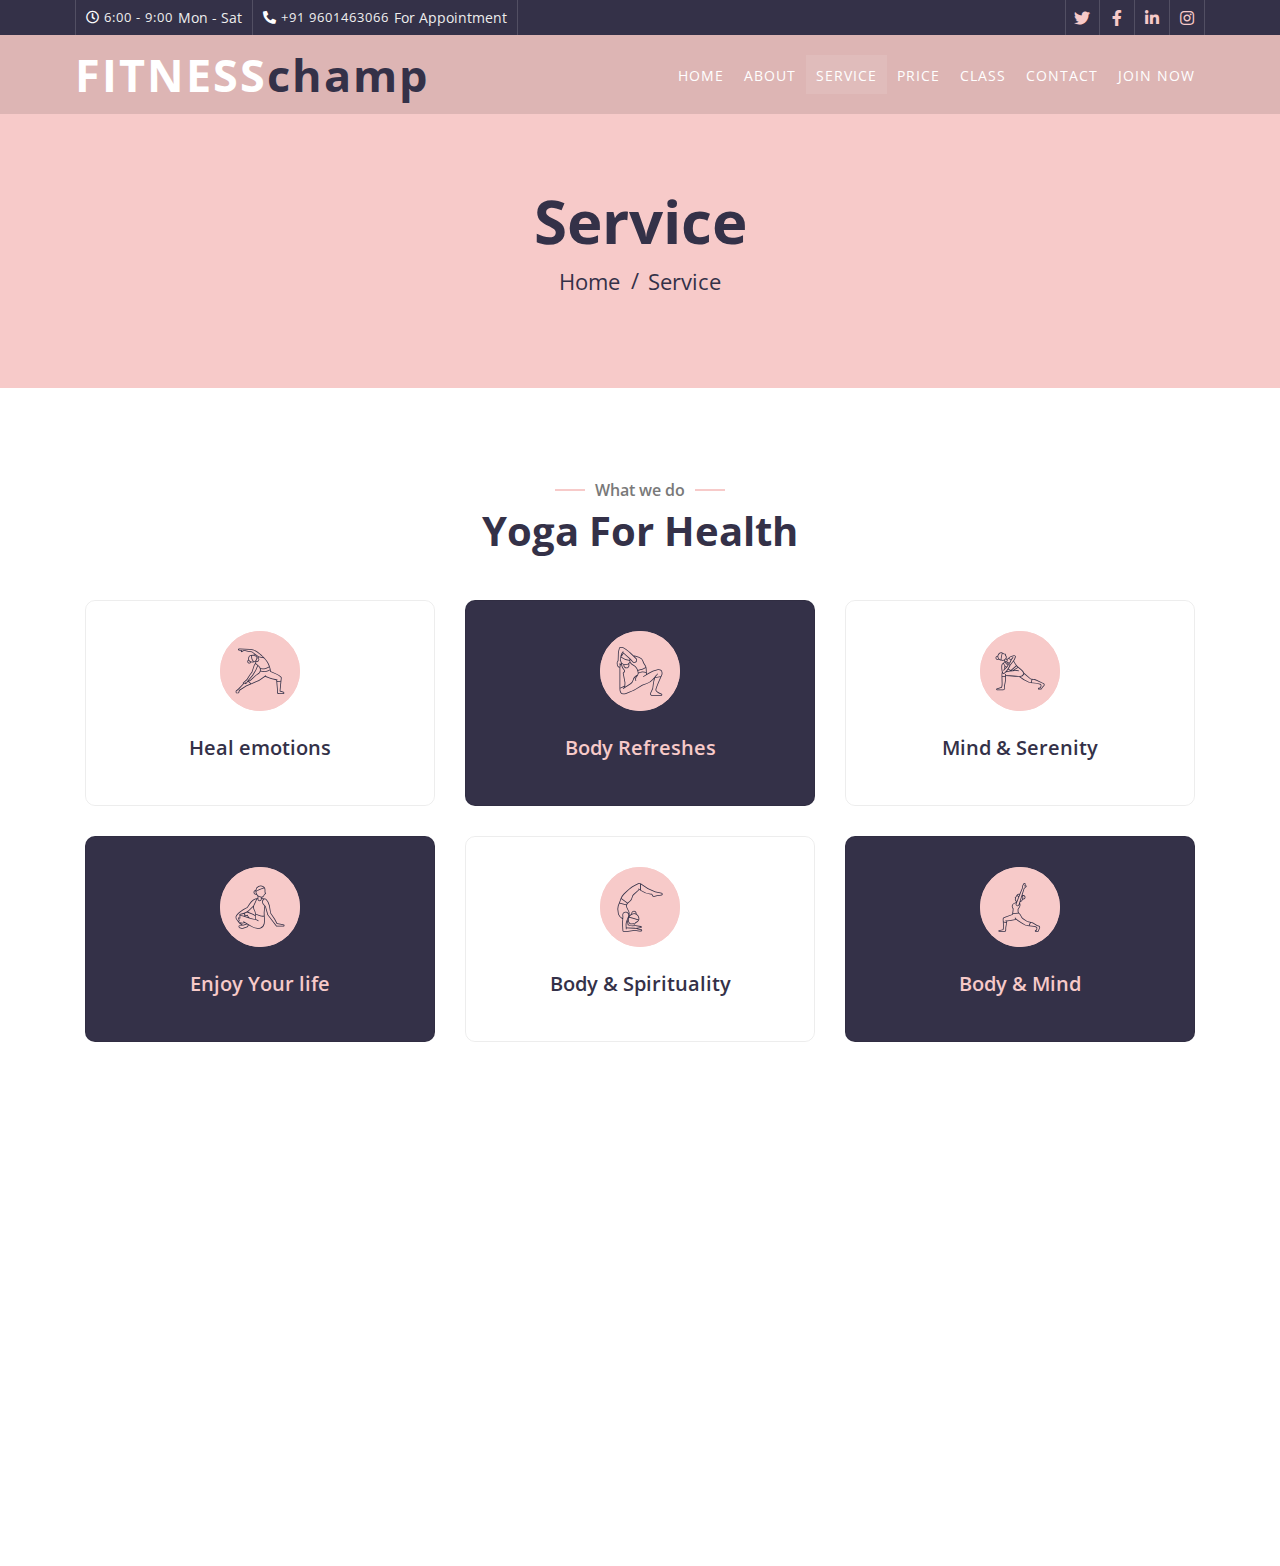
<file: service.html>
<!DOCTYPE html>
<html lang="en">
    <head>
        <meta charset="utf-8">
        <title>Fitness Champ</title>
        <meta content="width=device-width, initial-scale=1.0" name="viewport">
        <meta content="Free Website Template" name="keywords">
        <meta content="Free Website Template" name="description">

        <!-- Favicon -->
        <link href="img/favicon.ico" rel="icon">

        <!-- Google Font -->
        <link href="https://fonts.googleapis.com/css2?family=Open+Sans:wght@300;400;600;700;800&display=swap" rel="stylesheet">

        <!-- CSS Libraries -->
        <link href="https://stackpath.bootstrapcdn.com/bootstrap/4.4.1/css/bootstrap.min.css" rel="stylesheet">
        <link href="https://cdnjs.cloudflare.com/ajax/libs/font-awesome/5.10.0/css/all.min.css" rel="stylesheet">
        <link href="lib/animate/animate.min.css" rel="stylesheet">
        <link href="lib/flaticon/font/flaticon.css" rel="stylesheet"> 
        <link href="lib/owlcarousel/assets/owl.carousel.min.css" rel="stylesheet">
        <link href="lib/lightbox/css/lightbox.min.css" rel="stylesheet">

        <!-- Template Stylesheet -->
        <link href="css/style.css" rel="stylesheet">
    </head>

    <body>
        <!-- Top Bar Start -->
        <div class="top-bar d-none d-md-block">
            <div class="container-fluid">
                <div class="row">
                    <div class="col-md-8">
                        <div class="top-bar-left">
                            <div class="text">
                                <i class="far fa-clock"></i>
                                <h2>6:00 - 9:00</h2>
                                <p>Mon - Sat</p>
                            </div>
                            <div class="text">
                                <i class="fa fa-phone-alt"></i>
                                <h2>+91 9601463066</h2>
                                <p>For Appointment</p>
                            </div>
                        </div>
                    </div>
                    <div class="col-md-4">
                        <div class="top-bar-right">
                            <div class="social">
                                <a href=""><i class="fab fa-twitter"></i></a>
                                <a href=""><i class="fab fa-facebook-f"></i></a>
                                <a href=""><i class="fab fa-linkedin-in"></i></a>
                                <a href=""><i class="fab fa-instagram"></i></a>
                            </div>
                        </div>
                    </div>
                </div>
            </div>
        </div>
        <!-- Top Bar End -->

        <!-- Nav Bar Start -->
        <div class="navbar navbar-expand-lg bg-dark navbar-dark">
            <div class="container-fluid">
                <a href="index.html" class="navbar-brand">Fitness<span>Champ</a>
                <button type="button" class="navbar-toggler" data-toggle="collapse" data-target="#navbarCollapse">
                    <span class="navbar-toggler-icon"></span>
                </button>

                <div class="collapse navbar-collapse justify-content-between" id="navbarCollapse">
                    <div class="navbar-nav ml-auto">
                        <a href="index.html" class="nav-item nav-link">Home</a>
                        <a href="about.html" class="nav-item nav-link">About</a>
                        <a href="service.html" class="nav-item nav-link active">Service</a>
                        <a href="price.html" class="nav-item nav-link">Price</a>
                        <a href="class.html" class="nav-item nav-link">Class</a>
                        <a href="contact.html" class="nav-item nav-link">Contact</a>
                        <a href="join.html" class="nav-item nav-link">JOIN NOW</a>
                    </div>
                </div>
            </div>
        </div>
        <!-- Nav Bar End -->


        <!-- Page Header Start -->
        <div class="page-header">
            <div class="container">
                <div class="row">
                    <div class="col-12">
                        <h2>Service</h2>
                    </div>
                    <div class="col-12">
                        <a href="">Home</a>
                        <a href="">Service</a>
                    </div>
                </div>
            </div>
        </div>
        <!-- Page Header End -->


        <!-- Service Start -->
        <div class="service">
            <div class="container">
                <div class="section-header text-center wow zoomIn" data-wow-delay="0.1s">
                    <p>What we do</p>
                    <h2>Yoga For Health</h2>
                </div>
                <div class="row">
                    <div class="col-lg-4 col-md-6 wow fadeInUp" data-wow-delay="0.0s">
                        <div class="service-item">
                            <div class="service-icon">
                                <i class="flaticon-workout"></i>
                            </div>
                            <h3>Heal emotions</h3>
                        </div>
                    </div>
                    <div class="col-lg-4 col-md-6 wow fadeInUp" data-wow-delay="0.2s">
                        <div class="service-item active">
                            <div class="service-icon">
                                <i class="flaticon-workout-1"></i>
                            </div>
                            <h3>Body Refreshes</h3>
                        </div>
                    </div>
                    <div class="col-lg-4 col-md-6 wow fadeInUp" data-wow-delay="0.4s">
                        <div class="service-item">
                            <div class="service-icon">
                                <i class="flaticon-workout-2"></i>
                            </div>
                            <h3>Mind & Serenity</h3>
                        </div>
                    </div>
                    <div class="col-lg-4 col-md-6 wow fadeInUp" data-wow-delay="0.6s">
                        <div class="service-item active">
                            <div class="service-icon">
                                <i class="flaticon-workout-3"></i>
                            </div>
                            <h3>Enjoy Your life</h3>
                        </div>
                    </div>
                    <div class="col-lg-4 col-md-6 wow fadeInUp" data-wow-delay="0.8s">
                        <div class="service-item">
                            <div class="service-icon">
                                <i class="flaticon-workout-4"></i>
                            </div>
                            <h3>Body & Spirituality</h3>
                        </div>
                    </div>
                    <div class="col-lg-4 col-md-6 wow fadeInUp" data-wow-delay="1s">
                        <div class="service-item active">
                            <div class="service-icon">
                                <i class="flaticon-yoga-pose"></i>
                            </div>
                            <h3>Body & Mind</h3>
                        </div>
                    </div>
                </div>
            </div>
        </div>
        <!-- Service End -->


        <!-- Footer Start -->
        <div class="footer wow fadeIn" data-wow-delay="0.3s">
            <div class="container-fluid">
                <div class="container">
                    <div class="footer-info">
                        <a href="index.html" class="footer-logo">FITNESS<span>champ</span></a>
                        <h3>INDIA</h3>
                        <div class="footer-menu">
                            <p>+91 9601463066</p>
                            <p>jayvpatel2412001@gmail.com</p>
                        </div>
                        <div class="footer-social">
                            <a href=""><i class="fab fa-twitter"></i></a>
                            <a href=""><i class="fab fa-facebook-f"></i></a>
                            <a href=""><i class="fab fa-youtube"></i></a>
                            <a href=""><i class="fab fa-instagram"></i></a>
                            <a href=""><i class="fab fa-linkedin-in"></i></a>
                        </div>
                    </div>
                </div>
                <div class="container copyright">
                    <div class="row">
                        <div class="col-md-6">
                            <p>&copy;FitnessChamp2021</p>
                        </div>
                        <div class="col-md-6">
                            <p>Designed By <b>Jay Patel</b></p>
                        </div>
                    </div>
                </div>
            </div>
        </div>
        <!-- Footer End -->

        <a href="#" class="back-to-top"><i class="fa fa-chevron-up"></i></a>

        <!-- JavaScript Libraries -->
        <script src="https://code.jquery.com/jquery-3.4.1.min.js"></script>
        <script src="https://stackpath.bootstrapcdn.com/bootstrap/4.4.1/js/bootstrap.bundle.min.js"></script>
        <script src="lib/easing/easing.min.js"></script>
        <script src="lib/wow/wow.min.js"></script>
        <script src="lib/owlcarousel/owl.carousel.min.js"></script>
        <script src="lib/isotope/isotope.pkgd.min.js"></script>
        <script src="lib/lightbox/js/lightbox.min.js"></script>
        
        <!-- Contact Javascript File -->
        <script src="mail/jqBootstrapValidation.min.js"></script>
        <script src="mail/contact.js"></script>

        <!-- Template Javascript -->
        <script src="js/main.js"></script>
    </body>
</html>
</file>
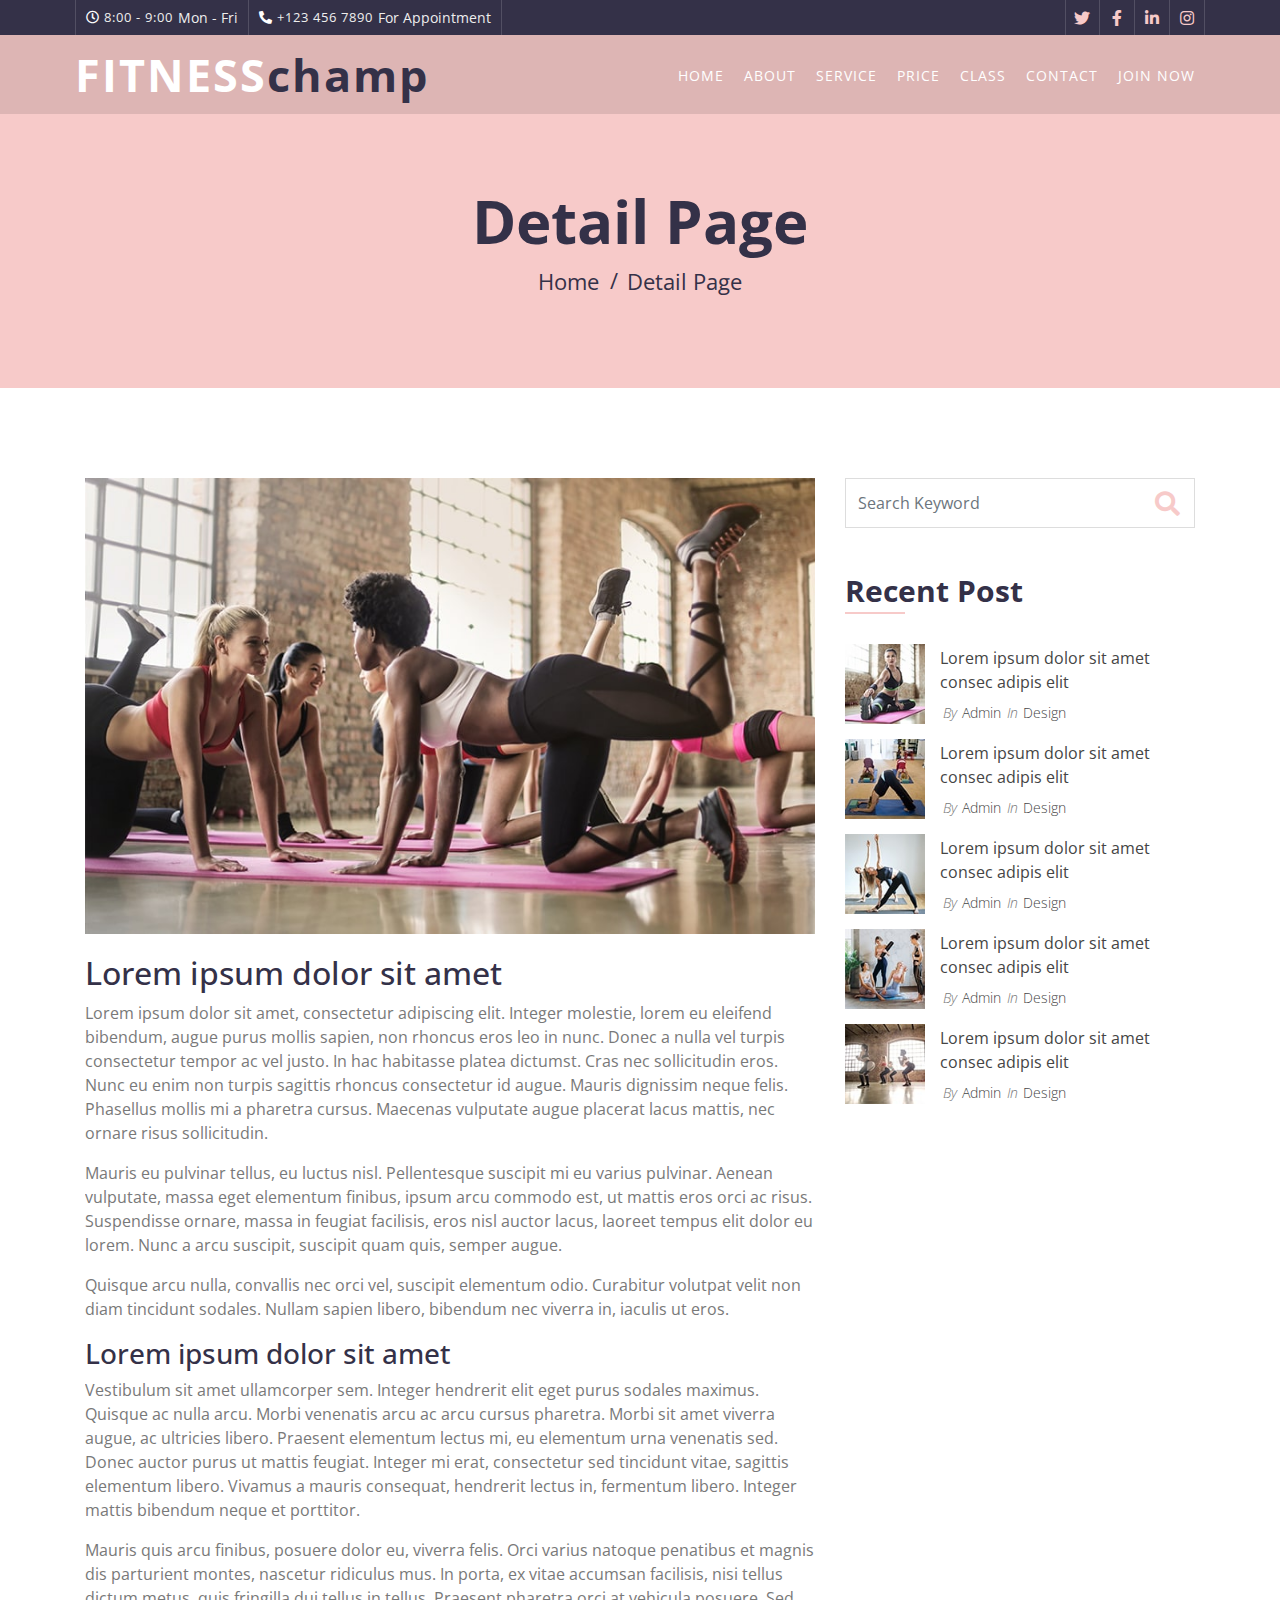
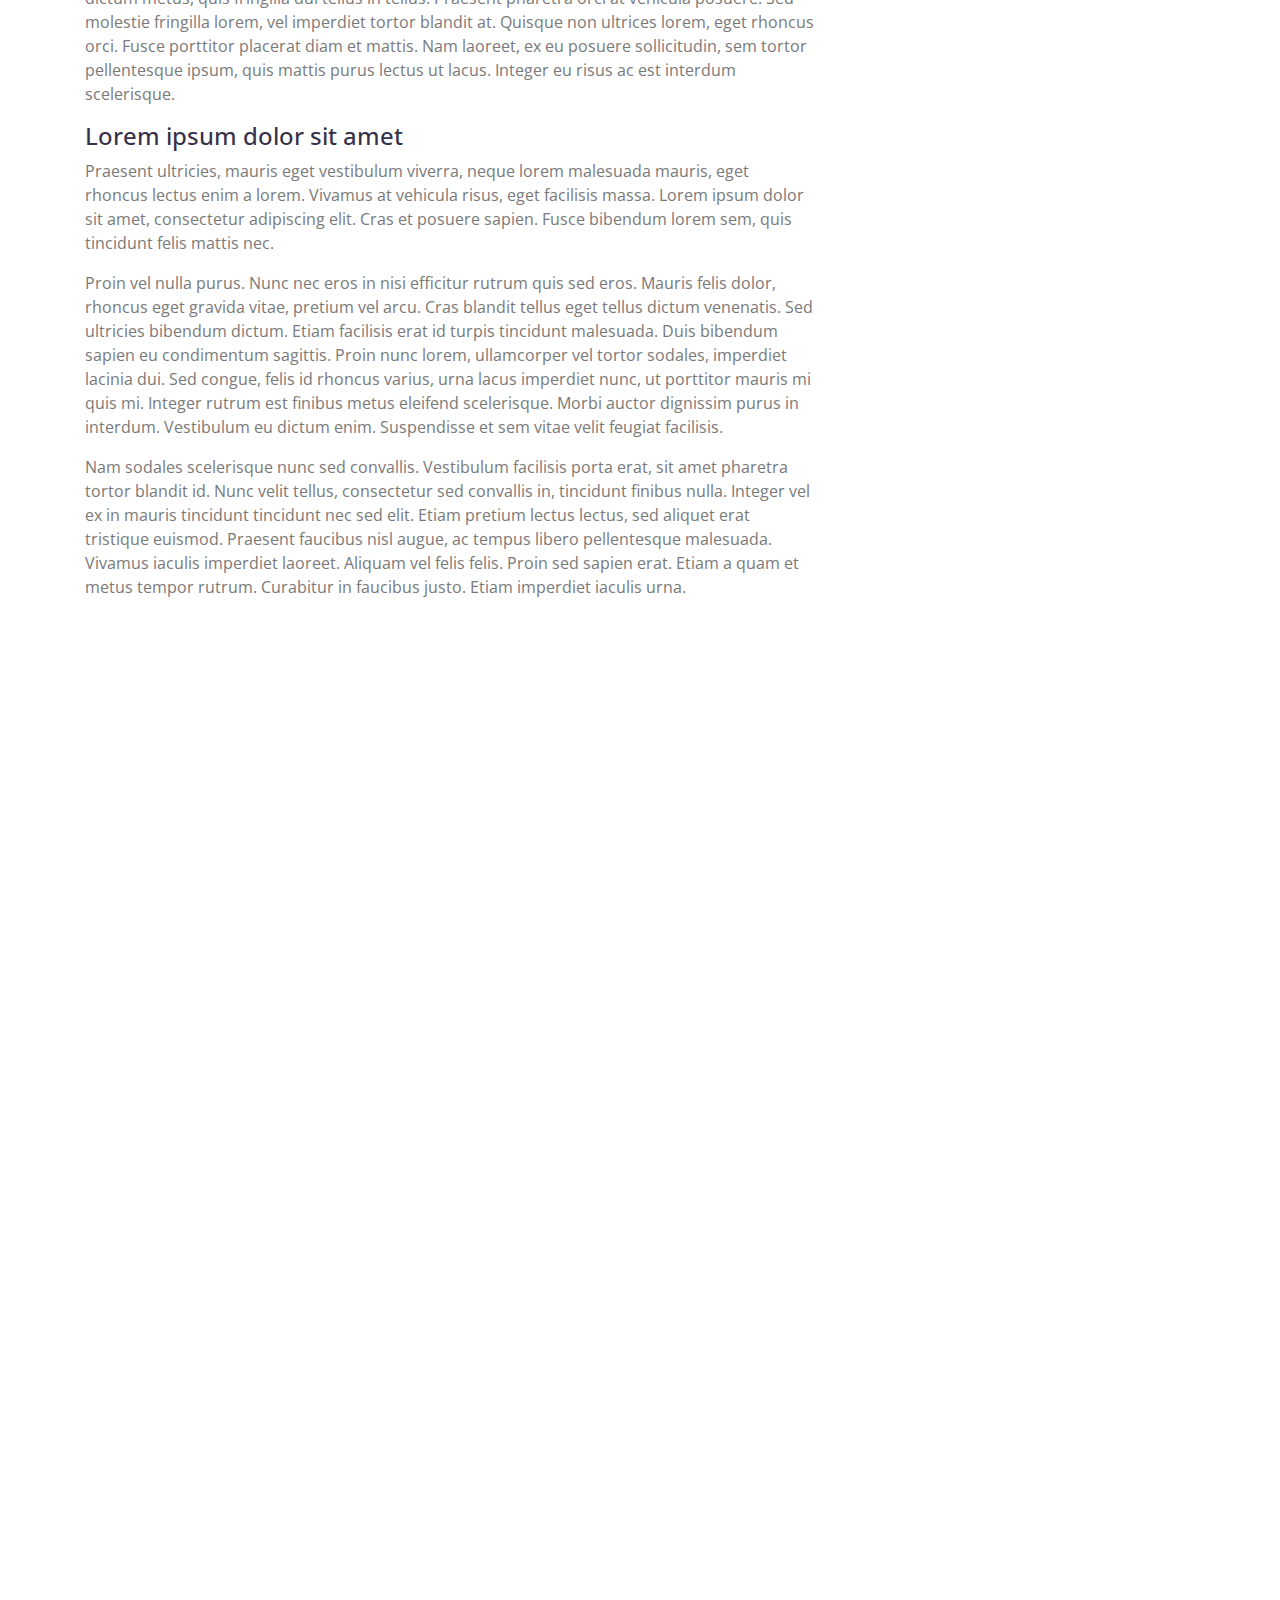
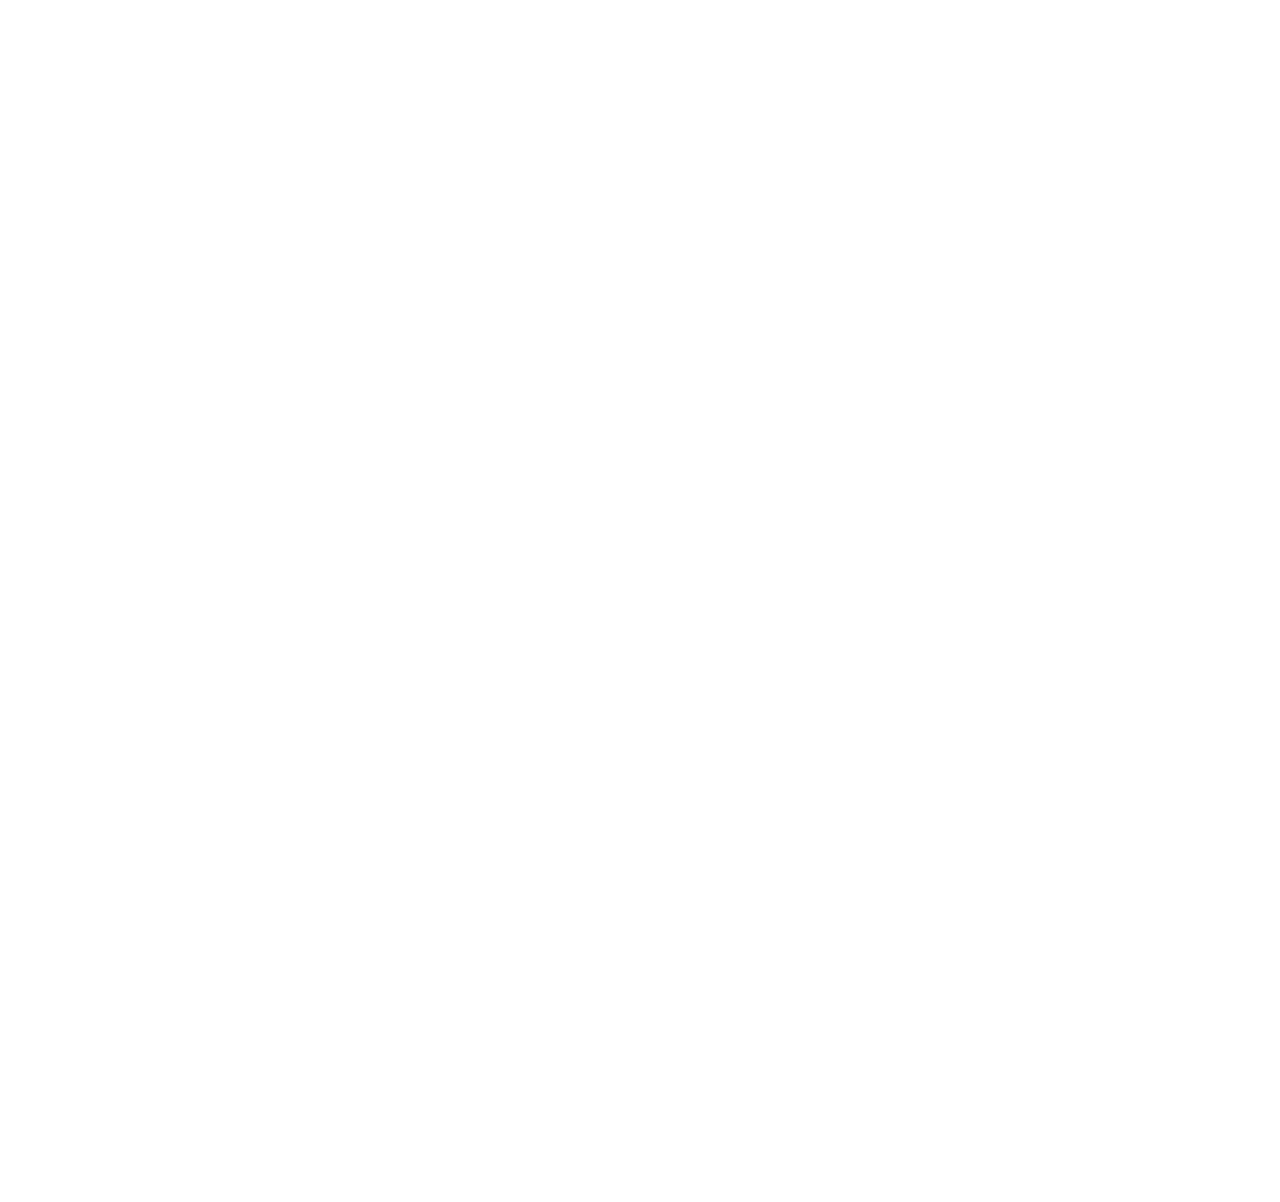
<file: single.html>
<!DOCTYPE html>
<html lang="en">
    <head>
        <meta charset="utf-8">
        <title>Fitness Champ</title>
        <meta content="width=device-width, initial-scale=1.0" name="viewport">
        <meta content="Free Website Template" name="keywords">
        <meta content="Free Website Template" name="description">

        <!-- Favicon -->
        <link href="img/favicon.ico" rel="icon">

        <!-- Google Font -->
        <link href="https://fonts.googleapis.com/css2?family=Open+Sans:wght@300;400;600;700;800&display=swap" rel="stylesheet">

        <!-- CSS Libraries -->
        <link href="https://stackpath.bootstrapcdn.com/bootstrap/4.4.1/css/bootstrap.min.css" rel="stylesheet">
        <link href="https://cdnjs.cloudflare.com/ajax/libs/font-awesome/5.10.0/css/all.min.css" rel="stylesheet">
        <link href="lib/animate/animate.min.css" rel="stylesheet">
        <link href="lib/flaticon/font/flaticon.css" rel="stylesheet"> 
        <link href="lib/owlcarousel/assets/owl.carousel.min.css" rel="stylesheet">
        <link href="lib/lightbox/css/lightbox.min.css" rel="stylesheet">

        <!-- Template Stylesheet -->
        <link href="css/style.css" rel="stylesheet">
    </head>

    <body>
        <!-- Top Bar Start -->
        <div class="top-bar d-none d-md-block">
            <div class="container-fluid">
                <div class="row">
                    <div class="col-md-8">
                        <div class="top-bar-left">
                            <div class="text">
                                <i class="far fa-clock"></i>
                                <h2>8:00 - 9:00</h2>
                                <p>Mon - Fri</p>
                            </div>
                            <div class="text">
                                <i class="fa fa-phone-alt"></i>
                                <h2>+123 456 7890</h2>
                                <p>For Appointment</p>
                            </div>
                        </div>
                    </div>
                    <div class="col-md-4">
                        <div class="top-bar-right">
                            <div class="social">
                                <a href=""><i class="fab fa-twitter"></i></a>
                                <a href=""><i class="fab fa-facebook-f"></i></a>
                                <a href=""><i class="fab fa-linkedin-in"></i></a>
                                <a href=""><i class="fab fa-instagram"></i></a>
                            </div>
                        </div>
                    </div>
                </div>
            </div>
        </div>
        <!-- Top Bar End -->

        <!-- Nav Bar Start -->
        <div class="navbar navbar-expand-lg bg-dark navbar-dark">
            <div class="container-fluid">
                <a href="index.html" class="navbar-brand">Fitness<span>Champ</a>
                <button type="button" class="navbar-toggler" data-toggle="collapse" data-target="#navbarCollapse">
                    <span class="navbar-toggler-icon"></span>
                </button>

                <div class="collapse navbar-collapse justify-content-between" id="navbarCollapse">
                    <div class="navbar-nav ml-auto">
                        <a href="index.html" class="nav-item nav-link">Home</a>
                        <a href="about.html" class="nav-item nav-link">About</a>
                        <a href="service.html" class="nav-item nav-link">Service</a>
                        <a href="price.html" class="nav-item nav-link">Price</a>
                        <a href="class.html" class="nav-item nav-link">Class</a>
                        <a href="contact.html" class="nav-item nav-link">Contact</a>
                        <a href="join.html" class="nav-item nav-link">JOIN NOW</a>
                    </div>
                </div>
            </div>
        </div>
        <!-- Nav Bar End -->


        <!-- Page Header Start -->
        <div class="page-header">
            <div class="container">
                <div class="row">
                    <div class="col-12">
                        <h2>Detail Page</h2>
                    </div>
                    <div class="col-12">
                        <a href="">Home</a>
                        <a href="">Detail Page</a>
                    </div>
                </div>
            </div>
        </div>
        <!-- Page Header End -->


        <!-- Single Post Start-->
        <div class="single">
            <div class="container">
                <div class="row">
                    <div class="col-lg-8">
                        <div class="single-content wow fadeInUp">
                            <img src="img/single.jpg" />
                            <h2>Lorem ipsum dolor sit amet</h2>
                            <p>
                                Lorem ipsum dolor sit amet, consectetur adipiscing elit. Integer molestie, lorem eu eleifend bibendum, augue purus mollis sapien, non rhoncus eros leo in nunc. Donec a nulla vel turpis consectetur tempor ac vel justo. In hac habitasse platea dictumst. Cras nec sollicitudin eros. Nunc eu enim non turpis sagittis rhoncus consectetur id augue. Mauris dignissim neque felis. Phasellus mollis mi a pharetra cursus. Maecenas vulputate augue placerat lacus mattis, nec ornare risus sollicitudin.
                            </p>
                            <p>
                                Mauris eu pulvinar tellus, eu luctus nisl. Pellentesque suscipit mi eu varius pulvinar. Aenean vulputate, massa eget elementum finibus, ipsum arcu commodo est, ut mattis eros orci ac risus. Suspendisse ornare, massa in feugiat facilisis, eros nisl auctor lacus, laoreet tempus elit dolor eu lorem. Nunc a arcu suscipit, suscipit quam quis, semper augue.
                            </p>
                            <p>
                                Quisque arcu nulla, convallis nec orci vel, suscipit elementum odio. Curabitur volutpat velit non diam tincidunt sodales. Nullam sapien libero, bibendum nec viverra in, iaculis ut eros.
                            </p>
                            <h3>Lorem ipsum dolor sit amet</h3>
                            <p>
                                Vestibulum sit amet ullamcorper sem. Integer hendrerit elit eget purus sodales maximus. Quisque ac nulla arcu. Morbi venenatis arcu ac arcu cursus pharetra. Morbi sit amet viverra augue, ac ultricies libero. Praesent elementum lectus mi, eu elementum urna venenatis sed. Donec auctor purus ut mattis feugiat. Integer mi erat, consectetur sed tincidunt vitae, sagittis elementum libero. Vivamus a mauris consequat, hendrerit lectus in, fermentum libero. Integer mattis bibendum neque et porttitor.
                            </p>
                            <p>
                                Mauris quis arcu finibus, posuere dolor eu, viverra felis. Orci varius natoque penatibus et magnis dis parturient montes, nascetur ridiculus mus. In porta, ex vitae accumsan facilisis, nisi tellus dictum metus, quis fringilla dui tellus in tellus. Praesent pharetra orci at vehicula posuere. Sed molestie fringilla lorem, vel imperdiet tortor blandit at. Quisque non ultrices lorem, eget rhoncus orci. Fusce porttitor placerat diam et mattis. Nam laoreet, ex eu posuere sollicitudin, sem tortor pellentesque ipsum, quis mattis purus lectus ut lacus. Integer eu risus ac est interdum scelerisque.
                            </p>
                            <h4>Lorem ipsum dolor sit amet</h4>
                            <p>
                                Praesent ultricies, mauris eget vestibulum viverra, neque lorem malesuada mauris, eget rhoncus lectus enim a lorem. Vivamus at vehicula risus, eget facilisis massa. Lorem ipsum dolor sit amet, consectetur adipiscing elit. Cras et posuere sapien. Fusce bibendum lorem sem, quis tincidunt felis mattis nec.
                            </p>
                            <p>
                                Proin vel nulla purus. Nunc nec eros in nisi efficitur rutrum quis sed eros. Mauris felis dolor, rhoncus eget gravida vitae, pretium vel arcu. Cras blandit tellus eget tellus dictum venenatis. Sed ultricies bibendum dictum. Etiam facilisis erat id turpis tincidunt malesuada. Duis bibendum sapien eu condimentum sagittis. Proin nunc lorem, ullamcorper vel tortor sodales, imperdiet lacinia dui. Sed congue, felis id rhoncus varius, urna lacus imperdiet nunc, ut porttitor mauris mi quis mi. Integer rutrum est finibus metus eleifend scelerisque. Morbi auctor dignissim purus in interdum. Vestibulum eu dictum enim. Suspendisse et sem vitae velit feugiat facilisis.
                            </p>
                            <p>
                                Nam sodales scelerisque nunc sed convallis. Vestibulum facilisis porta erat, sit amet pharetra tortor blandit id. Nunc velit tellus, consectetur sed convallis in, tincidunt finibus nulla. Integer vel ex in mauris tincidunt tincidunt nec sed elit. Etiam pretium lectus lectus, sed aliquet erat tristique euismod. Praesent faucibus nisl augue, ac tempus libero pellentesque malesuada. Vivamus iaculis imperdiet laoreet. Aliquam vel felis felis. Proin sed sapien erat. Etiam a quam et metus tempor rutrum. Curabitur in faucibus justo. Etiam imperdiet iaculis urna.
                            </p>
                        </div>
                        <div class="single-tags wow fadeInUp">
                            <a href="">National</a>
                            <a href="">International</a>
                            <a href="">Economics</a>
                            <a href="">Politics</a>
                            <a href="">Lifestyle</a>
                            <a href="">Technology</a>
                            <a href="">Trades</a>
                        </div>
                        <div class="single-bio wow fadeInUp">
                            <div class="single-bio-img">
                                <img src="img/user.jpg" />
                            </div>
                            <div class="single-bio-text">
                                <h3>Author Name</h3>
                                <p>
                                    Lorem ipsum dolor sit amet elit. Integer lorem augue purus mollis sapien, non eros leo in nunc. Donec a nulla vel turpis tempor ac vel justo. In hac platea dictumst.
                                </p>
                            </div>
                        </div>
                        <div class="single-related wow fadeInUp">
                            <h2>Related Post</h2>
                            <div class="owl-carousel related-slider">
                                <div class="post-item">
                                    <div class="post-img">
                                        <img src="img/post-1.jpg" />
                                    </div>
                                    <div class="post-text">
                                        <a href="">Lorem ipsum dolor sit amet consec adipis elit</a>
                                        <div class="post-meta">
                                            <p>By<a href="">Admin</a></p>
                                            <p>In<a href="">Design</a></p>
                                        </div>
                                    </div>
                                </div>
                                <div class="post-item">
                                    <div class="post-img">
                                        <img src="img/post-2.jpg" />
                                    </div>
                                    <div class="post-text">
                                        <a href="">Lorem ipsum dolor sit amet consec adipis elit</a>
                                        <div class="post-meta">
                                            <p>By<a href="">Admin</a></p>
                                            <p>In<a href="">Design</a></p>
                                        </div>
                                    </div>
                                </div>
                                <div class="post-item">
                                    <div class="post-img">
                                        <img src="img/post-3.jpg" />
                                    </div>
                                    <div class="post-text">
                                        <a href="">Lorem ipsum dolor sit amet consec adipis elit</a>
                                        <div class="post-meta">
                                            <p>By<a href="">Admin</a></p>
                                            <p>In<a href="">Design</a></p>
                                        </div>
                                    </div>
                                </div>
                                <div class="post-item">
                                    <div class="post-img">
                                        <img src="img/post-4.jpg" />
                                    </div>
                                    <div class="post-text">
                                        <a href="">Lorem ipsum dolor sit amet consec adipis elit</a>
                                        <div class="post-meta">
                                            <p>By<a href="">Admin</a></p>
                                            <p>In<a href="">Design</a></p>
                                        </div>
                                    </div>
                                </div>
                            </div>
                        </div>

                        <div class="single-comment wow fadeInUp">
                            <h2>3 Comments</h2>
                            <ul class="comment-list">
                                <li class="comment-item">
                                    <div class="comment-body">
                                        <div class="comment-img">
                                            <img src="img/user.jpg" />
                                        </div>
                                        <div class="comment-text">
                                            <h3><a href="">Josh Dunn</a></h3>
                                            <span>01 Jan 2045 at 12:00pm</span>
                                            <p>
                                                Lorem ipsum dolor sit amet elit. Integer lorem augue purus mollis sapien, non eros leo in nunc. Donec a nulla vel turpis tempor ac vel justo. In hac platea dictumst. 
                                            </p>
                                            <a class="btn" href="">Reply</a>
                                        </div>
                                    </div>
                                </li>
                                <li class="comment-item">
                                    <div class="comment-body">
                                        <div class="comment-img">
                                            <img src="img/user.jpg" />
                                        </div>
                                        <div class="comment-text">
                                            <h3><a href="">Josh Dunn</a></h3>
                                            <p><span>01 Jan 2045 at 12:00pm</span></p>
                                            <p>
                                                Lorem ipsum dolor sit amet elit. Integer lorem augue purus mollis sapien, non eros leo in nunc. Donec a nulla vel turpis tempor ac vel justo. In hac platea dictumst. 
                                            </p>
                                            <a class="btn" href="">Reply</a>
                                        </div>
                                    </div>
                                    <ul class="comment-child">
                                        <li class="comment-item">
                                            <div class="comment-body">
                                                <div class="comment-img">
                                                    <img src="img/user.jpg" />
                                                </div>
                                                <div class="comment-text">
                                                    <h3><a href="">Josh Dunn</a></h3>
                                                    <p><span>01 Jan 2045 at 12:00pm</span></p>
                                                    <p>
                                                        Lorem ipsum dolor sit amet elit. Integer lorem augue purus mollis sapien, non eros leo in nunc. Donec a nulla vel turpis tempor ac vel justo. In hac platea dictumst. 
                                                    </p>
                                                    <a class="btn" href="">Reply</a>
                                                </div>
                                            </div>
                                        </li>
                                    </ul>
                                </li>
                            </ul>
                        </div>
                        <div class="comment-form wow fadeInUp">
                            <h2>Leave a comment</h2>
                            <form>
                                <div class="form-group">
                                    <label for="name">Name *</label>
                                    <input type="text" class="form-control" id="name">
                                </div>
                                <div class="form-group">
                                    <label for="email">Email *</label>
                                    <input type="email" class="form-control" id="email">
                                </div>
                                <div class="form-group">
                                    <label for="website">Website</label>
                                    <input type="url" class="form-control" id="website">
                                </div>

                                <div class="form-group">
                                    <label for="message">Message *</label>
                                    <textarea id="message" cols="30" rows="5" class="form-control"></textarea>
                                </div>
                                <div class="form-group">
                                    <input type="submit" value="Post Comment" class="btn">
                                </div>
                            </form>
                        </div>
                    </div>

                    <div class="col-lg-4">
                        <div class="sidebar">
                            <div class="sidebar-widget wow fadeInUp">
                                <div class="search-widget">
                                    <form>
                                        <input class="form-control" type="text" placeholder="Search Keyword">
                                        <button class="btn"><i class="fa fa-search"></i></button>
                                    </form>
                                </div>
                            </div>

                            <div class="sidebar-widget wow fadeInUp">
                                <h2 class="widget-title">Recent Post</h2>
                                <div class="recent-post">
                                    <div class="post-item">
                                        <div class="post-img">
                                            <img src="img/post-1.jpg" />
                                        </div>
                                        <div class="post-text">
                                            <a href="">Lorem ipsum dolor sit amet consec adipis elit</a>
                                            <div class="post-meta">
                                                <p>By<a href="">Admin</a></p>
                                                <p>In<a href="">Design</a></p>
                                            </div>
                                        </div>
                                    </div>
                                    <div class="post-item">
                                        <div class="post-img">
                                            <img src="img/post-2.jpg" />
                                        </div>
                                        <div class="post-text">
                                            <a href="">Lorem ipsum dolor sit amet consec adipis elit</a>
                                            <div class="post-meta">
                                                <p>By<a href="">Admin</a></p>
                                                <p>In<a href="">Design</a></p>
                                            </div>
                                        </div>
                                    </div>
                                    <div class="post-item">
                                        <div class="post-img">
                                            <img src="img/post-3.jpg" />
                                        </div>
                                        <div class="post-text">
                                            <a href="">Lorem ipsum dolor sit amet consec adipis elit</a>
                                            <div class="post-meta">
                                                <p>By<a href="">Admin</a></p>
                                                <p>In<a href="">Design</a></p>
                                            </div>
                                        </div>
                                    </div>
                                    <div class="post-item">
                                        <div class="post-img">
                                            <img src="img/post-4.jpg" />
                                        </div>
                                        <div class="post-text">
                                            <a href="">Lorem ipsum dolor sit amet consec adipis elit</a>
                                            <div class="post-meta">
                                                <p>By<a href="">Admin</a></p>
                                                <p>In<a href="">Design</a></p>
                                            </div>
                                        </div>
                                    </div>
                                    <div class="post-item">
                                        <div class="post-img">
                                            <img src="img/post-5.jpg" />
                                        </div>
                                        <div class="post-text">
                                            <a href="">Lorem ipsum dolor sit amet consec adipis elit</a>
                                            <div class="post-meta">
                                                <p>By<a href="">Admin</a></p>
                                                <p>In<a href="">Design</a></p>
                                            </div>
                                        </div>
                                    </div>
                                </div>
                            </div>

                            <div class="sidebar-widget wow fadeInUp">
                                <div class="image-widget">
                                    <a href="#"><img src="img/blog-1.jpg" alt="Image"></a>
                                </div>
                            </div>

                            <div class="sidebar-widget wow fadeInUp">
                                <div class="tab-post">
                                    <ul class="nav nav-pills nav-justified">
                                        <li class="nav-item">
                                            <a class="nav-link active" data-toggle="pill" href="#featured">Featured</a>
                                        </li>
                                        <li class="nav-item">
                                            <a class="nav-link" data-toggle="pill" href="#popular">Popular</a>
                                        </li>
                                        <li class="nav-item">
                                            <a class="nav-link" data-toggle="pill" href="#latest">Latest</a>
                                        </li>
                                    </ul>

                                    <div class="tab-content">
                                        <div id="featured" class="container tab-pane active">
                                            <div class="post-item">
                                                <div class="post-img">
                                                    <img src="img/post-1.jpg" />
                                                </div>
                                                <div class="post-text">
                                                    <a href="">Lorem ipsum dolor sit amet consec adipis elit</a>
                                                    <div class="post-meta">
                                                        <p>By<a href="">Admin</a></p>
                                                        <p>In<a href="">Design</a></p>
                                                    </div>
                                                </div>
                                            </div>
                                            <div class="post-item">
                                                <div class="post-img">
                                                    <img src="img/post-2.jpg" />
                                                </div>
                                                <div class="post-text">
                                                    <a href="">Lorem ipsum dolor sit amet consec adipis elit</a>
                                                    <div class="post-meta">
                                                        <p>By<a href="">Admin</a></p>
                                                        <p>In<a href="">Design</a></p>
                                                    </div>
                                                </div>
                                            </div>
                                            <div class="post-item">
                                                <div class="post-img">
                                                    <img src="img/post-3.jpg" />
                                                </div>
                                                <div class="post-text">
                                                    <a href="">Lorem ipsum dolor sit amet consec adipis elit</a>
                                                    <div class="post-meta">
                                                        <p>By<a href="">Admin</a></p>
                                                        <p>In<a href="">Design</a></p>
                                                    </div>
                                                </div>
                                            </div>
                                            <div class="post-item">
                                                <div class="post-img">
                                                    <img src="img/post-4.jpg" />
                                                </div>
                                                <div class="post-text">
                                                    <a href="">Lorem ipsum dolor sit amet consec adipis elit</a>
                                                    <div class="post-meta">
                                                        <p>By<a href="">Admin</a></p>
                                                        <p>In<a href="">Design</a></p>
                                                    </div>
                                                </div>
                                            </div>
                                            <div class="post-item">
                                                <div class="post-img">
                                                    <img src="img/post-5.jpg" />
                                                </div>
                                                <div class="post-text">
                                                    <a href="">Lorem ipsum dolor sit amet consec adipis elit</a>
                                                    <div class="post-meta">
                                                        <p>By<a href="">Admin</a></p>
                                                        <p>In<a href="">Design</a></p>
                                                    </div>
                                                </div>
                                            </div>
                                        </div>
                                        <div id="popular" class="container tab-pane fade">
                                            <div class="post-item">
                                                <div class="post-img">
                                                    <img src="img/post-1.jpg" />
                                                </div>
                                                <div class="post-text">
                                                    <a href="">Lorem ipsum dolor sit amet consec adipis elit</a>
                                                    <div class="post-meta">
                                                        <p>By<a href="">Admin</a></p>
                                                        <p>In<a href="">Design</a></p>
                                                    </div>
                                                </div>
                                            </div>
                                            <div class="post-item">
                                                <div class="post-img">
                                                    <img src="img/post-2.jpg" />
                                                </div>
                                                <div class="post-text">
                                                    <a href="">Lorem ipsum dolor sit amet consec adipis elit</a>
                                                    <div class="post-meta">
                                                        <p>By<a href="">Admin</a></p>
                                                        <p>In<a href="">Design</a></p>
                                                    </div>
                                                </div>
                                            </div>
                                            <div class="post-item">
                                                <div class="post-img">
                                                    <img src="img/post-3.jpg" />
                                                </div>
                                                <div class="post-text">
                                                    <a href="">Lorem ipsum dolor sit amet consec adipis elit</a>
                                                    <div class="post-meta">
                                                        <p>By<a href="">Admin</a></p>
                                                        <p>In<a href="">Design</a></p>
                                                    </div>
                                                </div>
                                            </div>
                                            <div class="post-item">
                                                <div class="post-img">
                                                    <img src="img/post-4.jpg" />
                                                </div>
                                                <div class="post-text">
                                                    <a href="">Lorem ipsum dolor sit amet consec adipis elit</a>
                                                    <div class="post-meta">
                                                        <p>By<a href="">Admin</a></p>
                                                        <p>In<a href="">Design</a></p>
                                                    </div>
                                                </div>
                                            </div>
                                            <div class="post-item">
                                                <div class="post-img">
                                                    <img src="img/post-5.jpg" />
                                                </div>
                                                <div class="post-text">
                                                    <a href="">Lorem ipsum dolor sit amet consec adipis elit</a>
                                                    <div class="post-meta">
                                                        <p>By<a href="">Admin</a></p>
                                                        <p>In<a href="">Design</a></p>
                                                    </div>
                                                </div>
                                            </div>
                                        </div>
                                        <div id="latest" class="container tab-pane fade">
                                            <div class="post-item">
                                                <div class="post-img">
                                                    <img src="img/post-1.jpg" />
                                                </div>
                                                <div class="post-text">
                                                    <a href="">Lorem ipsum dolor sit amet consec adipis elit</a>
                                                    <div class="post-meta">
                                                        <p>By<a href="">Admin</a></p>
                                                        <p>In<a href="">Design</a></p>
                                                    </div>
                                                </div>
                                            </div>
                                            <div class="post-item">
                                                <div class="post-img">
                                                    <img src="img/post-2.jpg" />
                                                </div>
                                                <div class="post-text">
                                                    <a href="">Lorem ipsum dolor sit amet consec adipis elit</a>
                                                    <div class="post-meta">
                                                        <p>By<a href="">Admin</a></p>
                                                        <p>In<a href="">Design</a></p>
                                                    </div>
                                                </div>
                                            </div>
                                            <div class="post-item">
                                                <div class="post-img">
                                                    <img src="img/post-3.jpg" />
                                                </div>
                                                <div class="post-text">
                                                    <a href="">Lorem ipsum dolor sit amet consec adipis elit</a>
                                                    <div class="post-meta">
                                                        <p>By<a href="">Admin</a></p>
                                                        <p>In<a href="">Design</a></p>
                                                    </div>
                                                </div>
                                            </div>
                                            <div class="post-item">
                                                <div class="post-img">
                                                    <img src="img/post-4.jpg" />
                                                </div>
                                                <div class="post-text">
                                                    <a href="">Lorem ipsum dolor sit amet consec adipis elit</a>
                                                    <div class="post-meta">
                                                        <p>By<a href="">Admin</a></p>
                                                        <p>In<a href="">Design</a></p>
                                                    </div>
                                                </div>
                                            </div>
                                            <div class="post-item">
                                                <div class="post-img">
                                                    <img src="img/post-5.jpg" />
                                                </div>
                                                <div class="post-text">
                                                    <a href="">Lorem ipsum dolor sit amet consec adipis elit</a>
                                                    <div class="post-meta">
                                                        <p>By<a href="">Admin</a></p>
                                                        <p>In<a href="">Design</a></p>
                                                    </div>
                                                </div>
                                            </div>
                                        </div>
                                    </div>
                                </div>
                            </div>

                            <div class="sidebar-widget wow fadeInUp">
                                <div class="image-widget">
                                    <a href="#"><img src="img/blog-2.jpg" alt="Image"></a>
                                </div>
                            </div>

                            <div class="sidebar-widget wow fadeInUp">
                                <h2 class="widget-title">Categories</h2>
                                <div class="category-widget">
                                    <ul>
                                        <li><a href="">National</a><span>(98)</span></li>
                                        <li><a href="">International</a><span>(87)</span></li>
                                        <li><a href="">Economics</a><span>(76)</span></li>
                                        <li><a href="">Politics</a><span>(65)</span></li>
                                        <li><a href="">Lifestyle</a><span>(54)</span></li>
                                        <li><a href="">Technology</a><span>(43)</span></li>
                                        <li><a href="">Trades</a><span>(32)</span></li>
                                    </ul>
                                </div>
                            </div>

                            <div class="sidebar-widget wow fadeInUp">
                                <div class="image-widget">
                                    <a href="#"><img src="img/blog-3.jpg" alt="Image"></a>
                                </div>
                            </div>

                            <div class="sidebar-widget wow fadeInUp">
                                <h2 class="widget-title">Tags Cloud</h2>
                                <div class="tag-widget">
                                    <a href="">National</a>
                                    <a href="">International</a>
                                    <a href="">Economics</a>
                                    <a href="">Politics</a>
                                    <a href="">Lifestyle</a>
                                    <a href="">Technology</a>
                                    <a href="">Trades</a>
                                </div>
                            </div>

                            <div class="sidebar-widget wow fadeInUp">
                                <h2 class="widget-title">Text Widget</h2>
                                <div class="text-widget">
                                    <p>
                                        Lorem ipsum dolor sit amet elit. Integer lorem augue purus mollis sapien, non eros leo in nunc. Donec a nulla vel turpis tempor ac vel justo. In hac platea nec eros. Nunc eu enim non turpis id augue.
                                    </p>
                                </div>
                            </div>
                        </div>
                    </div>
                </div>
            </div>
        </div>
        <!-- Single Post End-->   


        <!-- Footer Start -->
        <div class="footer wow fadeIn" data-wow-delay="0.3s">
            <div class="container-fluid">
                <div class="container">
                    <div class="footer-info">
                        <a href="index.html" class="footer-logo">Y<span>oo</span>ga</a>
                        <h3>123 Street, New York, USA</h3>
                        <div class="footer-menu">
                            <p>+012 345 67890</p>
                            <p>info@example.com</p>
                        </div>
                        <div class="footer-social">
                            <a href=""><i class="fab fa-twitter"></i></a>
                            <a href=""><i class="fab fa-facebook-f"></i></a>
                            <a href=""><i class="fab fa-youtube"></i></a>
                            <a href=""><i class="fab fa-instagram"></i></a>
                            <a href=""><i class="fab fa-linkedin-in"></i></a>
                        </div>
                    </div>
                </div>
                <div class="container copyright">
                    <div class="row">
                        <div class="col-md-6">
                            <p>&copy; <a href="#">Your Site Name</a>, All Right Reserved.</p>
                        </div>
                        <div class="col-md-6">
                            <p>Designed By <a href="https://htmlcodex.com">HTML Codex</a></p>
                        </div>
                    </div>
                </div>
            </div>
        </div>
        <!-- Footer End -->

        <a href="#" class="back-to-top"><i class="fa fa-chevron-up"></i></a>

        <!-- JavaScript Libraries -->
        <script src="https://code.jquery.com/jquery-3.4.1.min.js"></script>
        <script src="https://stackpath.bootstrapcdn.com/bootstrap/4.4.1/js/bootstrap.bundle.min.js"></script>
        <script src="lib/easing/easing.min.js"></script>
        <script src="lib/wow/wow.min.js"></script>
        <script src="lib/owlcarousel/owl.carousel.min.js"></script>
        <script src="lib/isotope/isotope.pkgd.min.js"></script>
        <script src="lib/lightbox/js/lightbox.min.js"></script>

        <!-- Contact Javascript File -->
        <script src="mail/jqBootstrapValidation.min.js"></script>
        <script src="mail/contact.js"></script>

        <!-- Template Javascript -->
        <script src="js/main.js"></script>
    </body>
</html>
</file>
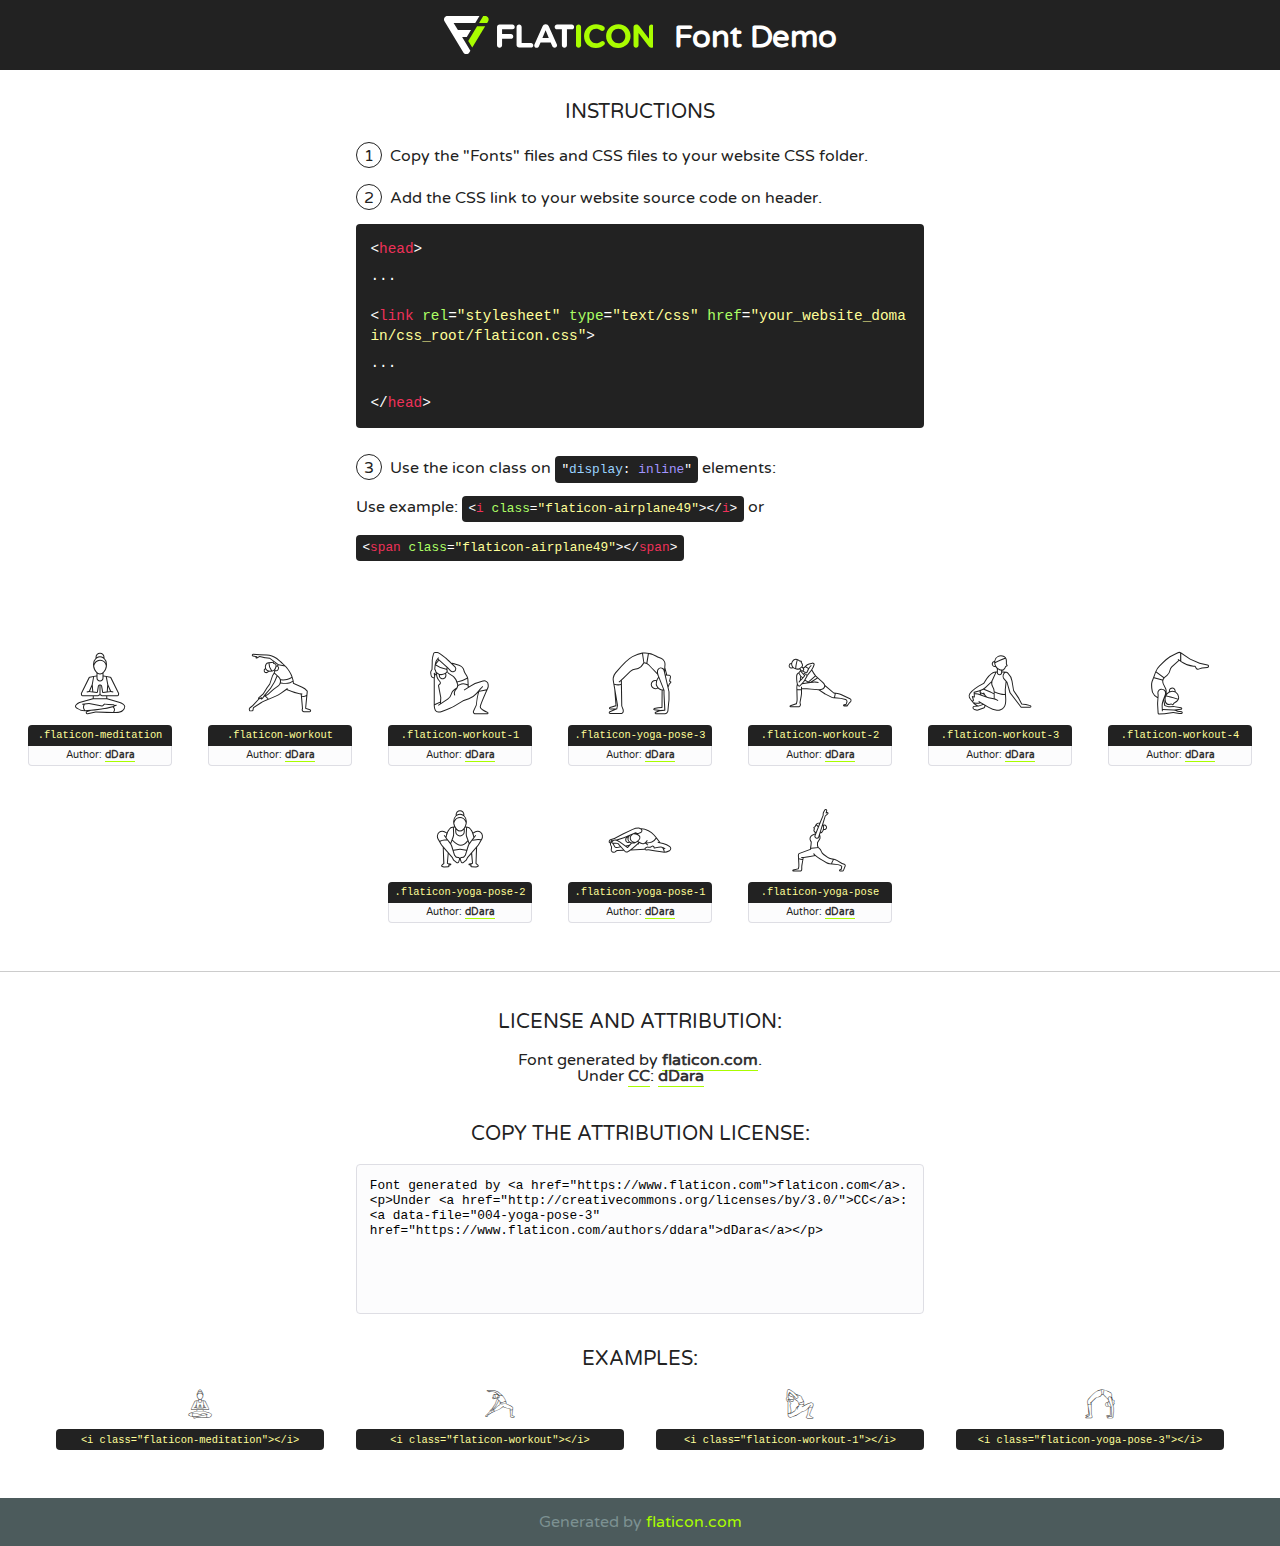
<file: lib/flaticon/font/flaticon.html>
<!DOCTYPE html>
<!--
  Flaticon icon font: Flaticon
  Creation date: 02/09/2020 06:16
-->
<html>
<!DOCTYPE html>
<html>

<head>
    <title>Flaticon WebFont</title>
    <link href="http://fonts.googleapis.com/css?family=Varela+Round" rel="stylesheet" type="text/css" />
    <link rel="stylesheet" type="text/css" href="flaticon.css">
    <meta charset="UTF-8">
    <style>
    html, body, div, span, applet, object, iframe,
    h1, h2, h3, h4, h5, h6, p, blockquote, pre,
    a, abbr, acronym, address, big, cite, code,
    del, dfn, em, img, ins, kbd, q, s, samp,
    small, strike, strong, sub, sup, tt, var,
    b, u, i, center,
    dl, dt, dd, ol, ul, li,
    fieldset, form, label, legend,
    table, caption, tbody, tfoot, thead, tr, th, td,
    article, aside, canvas, details, embed, 
    figure, figcaption, footer, header, hgroup, 
    menu, nav, output, ruby, section, summary,
    time, mark, audio, video {
        margin: 0;
        padding: 0;
        border: 0;
        font-size: 100%;
        font: inherit;
        vertical-align: baseline;
    }
    /* HTML5 display-role reset for older browsers */
    article, aside, details, figcaption, figure, 
    footer, header, hgroup, menu, nav, section {
        display: block;
    }
    body {
        line-height: 1;
    }
    ol, ul {
        list-style: none;
    }
    blockquote, q {
        quotes: none;
    }
    blockquote:before, blockquote:after,
    q:before, q:after {
        content: '';
        content: none;
    }
    table {
        border-collapse: collapse;
        border-spacing: 0;
    }
    body {
        font-family: 'Varela Round', Helvetica, Arial, sans-serif;
        font-size: 16px;
        color: #222;
    }
    a {
        color: #333;
        border-bottom: 1px solid #a9fd00;
        font-weight: bold;
        text-decoration: none;
    }
    * {
        -moz-box-sizing: border-box;
        -webkit-box-sizing: border-box;
        box-sizing: border-box;
        margin: 0;
        padding: 0;
    }
    [class^="flaticon-"]:before, [class*=" flaticon-"]:before, [class^="flaticon-"]:after, [class*=" flaticon-"]:after {
        font-family: Flaticon;
        font-size: 30px;
        font-style: normal;
        margin-left: 20px;
        color: #333;
    }
    .wrapper {
        max-width: 600px;
        margin: auto;
        padding: 0 1em;
    }
    .title {
        font-size: 1.25em;
        text-align: center;
        margin-bottom: 1em;
        text-transform: uppercase;
    }
    header {
        text-align: center;
        background-color: #222;
        color: #fff;
        padding: 1em;
    }
    header .logo {
        width: 210px;
        height: 38px;
        display: inline-block;
        vertical-align: middle;
        margin-right: 1em;
        border: none;
    }
    header strong {
        font-size: 1.95em;
        font-weight: bold;
        vertical-align: middle;
        margin-top: 5px;
        display: inline-block;
    }
    .demo {
        margin: 2em auto;
        line-height: 1.25em;
    }
    .demo ul li {
        margin-bottom: 1em;
    }
    .demo ul li .num {
        color: #222;
        border-radius: 20px;
        display: inline-block;
        width: 26px;
        padding: 3px;
        height: 26px;
        text-align: center;
        margin-right: 0.5em;
        border: 1px solid #222;
    }
    .demo ul li code {
        background-color: #222;
        border-radius: 4px;
        padding: 0.25em 0.5em;
        display: inline-block;
        color: #fff;
        font-family: Consolas,Monaco,Lucida Console,Liberation Mono,DejaVu Sans Mono,Bitstream Vera Sans Mono,Courier New, monospace;
        font-weight: lighter;
        margin-top: 1em;
        font-size: 0.8em;
        word-break: break-all;
    }
    .demo ul li code.big {
        padding: 1em;
        font-size: 0.9em;
    }
    .demo ul li code .red {
        color: #EF3159;
    }
    .demo ul li code .green {
        color: #ACFF65;
    }
    .demo ul li code .yellow {
        color: #FFFF99;
    }
    .demo ul li code .blue {
        color: #99D3FF;
    }
    .demo ul li code .purple {
        color: #A295FF;
    }
    .demo ul li code .dots {
        margin-top: 0.5em;
        display: block;
    }
    #glyphs {
        border-bottom: 1px solid #ccc;
        padding: 2em 0;
        text-align: center;
    }
    .glyph {
        display: inline-block;
        width: 9em;
        margin: 1em;
        text-align: center;
        vertical-align: top;
        background: #FFF;
    }
    .glyph .glyph-icon {
        padding: 10px;
        display: block;
        font-family:"Flaticon";
        font-size: 64px;
        line-height: 1;
    }
    .glyph .glyph-icon:before {
        font-size: 64px;
        color: #222;
        margin-left: 0;
    }
    .class-name {
        font-size: 0.65em;
        background-color: #222;
        color: #fff;
        border-radius: 4px 4px 0 0;
        padding: 0.5em;
        color: #FFFF99;
        font-family: Consolas,Monaco,Lucida Console,Liberation Mono,DejaVu Sans Mono,Bitstream Vera Sans Mono,Courier New, monospace;
    }
    .author-name {
        font-size: 0.6em;
        background-color: #fcfcfd;
        border: 1px solid #DEDEE4;
        border-top: 0;
        border-radius: 0 0 4px 4px;
        padding: 0.5em;
    }
    .class-name:last-child {
        font-size: 10px;
        color:#888;
    }
    .class-name:last-child a {
        font-size: 10px;
        color:#555;
    }
    .class-name:last-child a:hover {
        color:#a9fd00;
    }
    .glyph > input {
        display: block;
        width: 100px;
        margin: 5px auto;
        text-align: center;
        font-size: 12px;
        cursor: text;
    }
    .glyph > input.icon-input {
        font-family:"Flaticon";
        font-size: 16px;
        margin-bottom: 10px;
    }
    .attribution .title {
        margin-top: 2em;
    }
    .attribution textarea {
        background-color: #fcfcfd;
        padding: 1em;
        border: none;
        box-shadow: none;
        border: 1px solid #DEDEE4;
        border-radius: 4px;
        resize: none;
        width: 100%;
        height: 150px;
        font-size: 0.8em;
        font-family: Consolas,Monaco,Lucida Console,Liberation Mono,DejaVu Sans Mono,Bitstream Vera Sans Mono,Courier New, monospace;
        -webkit-appearance: none;
    }
    .iconsuse {
        margin: 2em auto;
        text-align: center;
        max-width: 1200px;
    }
    .iconsuse:after {
        content: '';
        display: table;
        clear: both;
    }
    .iconsuse .image {
        float: left;
        width: 25%;
        padding: 0 1em;
    }
    .iconsuse .image p {
        margin-bottom: 1em;
    }
    .iconsuse .image span {
        display: block;
        font-size: 0.65em;
        background-color: #222;
        color: #fff;
        border-radius: 4px;
        padding: 0.5em;
        color: #FFFF99;
        margin-top: 1em;
        font-family: Consolas,Monaco,Lucida Console,Liberation Mono,DejaVu Sans Mono,Bitstream Vera Sans Mono,Courier New, monospace;
    }
    #footer {
        text-align: center;
        background-color: #4C5B5C;
        color: #7c9192;
        padding: 1em;
    }
    #footer a {
        border: none;
        color: #a9fd00;
        font-weight: normal;
    }
    @media (max-width: 960px) {
        .iconsuse .image {
            width: 50%;
        }
    }
    @media (max-width: 560px) {
        .iconsuse .image {
            width: 100%;
        }
    }
    </style>
</head>

<body class="characters-off">

    <header>
        <a href="https://www.flaticon.com" target="_blank" class="logo">
            <svg version="1.1" xmlns="http://www.w3.org/2000/svg" xmlns:xlink="http://www.w3.org/1999/xlink" xmlns:a="http://ns.adobe.com/AdobeSVGViewerExtensions/3.0/" viewBox="0 0 560.875 102.036" enable-background="new 0 0 560.875 102.036" xml:space="preserve">
                <defs>
                </defs>
                <g>
                    <g class="letters">
                        <path fill="#ffffff" d="M141.596,29.675c0-3.777,2.985-6.767,6.764-6.767h34.438c3.426,0,6.15,2.728,6.15,6.15
                        c0,3.43-2.724,6.149-6.15,6.149h-27.674v13.091h23.719c3.429,0,6.151,2.724,6.151,6.15c0,3.43-2.723,6.149-6.151,6.149h-23.719
                        v17.574c0,3.773-2.986,6.761-6.764,6.761c-3.779,0-6.764-2.989-6.764-6.761V29.675z"></path>
                        <path fill="#ffffff" d="M193.844,29.149c0-3.781,2.985-6.767,6.764-6.767c3.776,0,6.763,2.985,6.763,6.767v42.957h25.039
                        c3.426,0,6.149,2.726,6.149,6.153c0,3.425-2.723,6.15-6.149,6.15h-31.802c-3.779,0-6.764-2.986-6.764-6.768V29.149z"></path>
                        <path fill="#ffffff" d="M241.891,75.71l21.438-48.407c1.492-3.341,4.215-5.357,7.906-5.357h0.792
                        c3.686,0,6.323,2.017,7.815,5.357l21.439,48.407c0.436,0.967,0.701,1.845,0.701,2.723c0,3.602-2.809,6.501-6.414,6.501
                        c-3.161,0-5.269-1.845-6.499-4.655l-4.132-9.661h-27.059l-4.301,10.102c-1.144,2.631-3.426,4.214-6.237,4.214
                        c-3.517,0-6.24-2.81-6.24-6.325C241.1,77.64,241.451,76.677,241.891,75.71z M279.932,58.666l-8.521-20.297l-8.526,20.297H279.932
                        z"></path>
                        <path fill="#ffffff" d="M314.864,35.387H301.86c-3.429,0-6.239-2.813-6.239-6.238c0-3.429,2.811-6.24,6.239-6.24h39.533
                        c3.426,0,6.237,2.811,6.237,6.24c0,3.425-2.811,6.238-6.237,6.238h-13.001v42.785c0,3.773-2.99,6.761-6.764,6.761
                        c-3.779,0-6.764-2.989-6.764-6.761V35.387z"></path>
                        <path fill="#A9FD00" d="M352.615,29.149c0-3.781,2.985-6.767,6.767-6.767c3.774,0,6.761,2.985,6.761,6.767v49.024
                        c0,3.773-2.987,6.761-6.761,6.761c-3.781,0-6.767-2.989-6.767-6.761V29.149z"></path>
                        <path fill="#A9FD00" d="M374.132,53.836v-0.179c0-17.481,13.178-31.801,32.065-31.801c9.22,0,15.459,2.458,20.557,6.238
                        c1.402,1.054,2.637,2.985,2.637,5.357c0,3.692-2.985,6.59-6.681,6.59c-1.845,0-3.071-0.702-4.044-1.319
                        c-3.776-2.813-7.729-4.393-12.562-4.393c-10.364,0-17.831,8.611-17.831,19.154v0.173c0,10.542,7.291,19.329,17.831,19.329
                        c5.715,0,9.492-1.756,13.359-4.834c1.049-0.874,2.458-1.491,4.039-1.491c3.429,0,6.325,2.813,6.325,6.236
                        c0,2.106-1.056,3.78-2.282,4.834c-5.539,4.834-12.036,7.733-21.878,7.733C387.572,85.464,374.132,71.493,374.132,53.836z"></path>
                        <path fill="#A9FD00" d="M433.009,53.836v-0.179c0-17.481,13.79-31.801,32.766-31.801c18.981,0,32.592,14.143,32.592,31.628v0.173
                        c0,17.483-13.785,31.807-32.769,31.807C446.625,85.464,433.009,71.32,433.009,53.836z M484.224,53.836v-0.179
                        c0-10.539-7.725-19.326-18.626-19.326c-10.893,0-18.449,8.611-18.449,19.154v0.173c0,10.542,7.73,19.329,18.626,19.329
                        C476.676,72.986,484.224,64.378,484.224,53.836z"></path>
                        <path fill="#A9FD00" d="M506.233,29.321c0-3.774,2.99-6.763,6.767-6.763h1.401c3.252,0,5.183,1.583,7.029,3.953l26.093,34.265
                        V29.059c0-3.692,2.99-6.677,6.681-6.677c3.683,0,6.671,2.985,6.671,6.677v48.934c0,3.78-2.987,6.765-6.764,6.765h-0.436
                        c-3.257,0-5.188-1.581-7.034-3.953l-27.056-35.492v32.944c0,3.687-2.985,6.676-6.678,6.676c-3.683,0-6.673-2.989-6.673-6.676
                        V29.321z"></path>
                    </g>
                    <g class="insignia">
                        <path fill="#ffffff" d="M48.372,56.137h12.517l11.156-18.537H37.186L25.688,18.539h57.825L94.668,0H9.271
                        C5.925,0,2.842,1.801,1.198,4.716c-1.644,2.907-1.593,6.482,0.134,9.343l50.38,83.501c1.678,2.781,4.689,4.476,7.938,4.476
                        c3.246,0,6.257-1.695,7.935-4.476l2.898-4.804L48.372,56.137z"></path>
                        <g class="i">
                            <path fill="#A9FD00" d="M93.575,18.539h0.031v0.004l21.652,0.004l2.705-4.488c1.727-2.861,1.778-6.436,0.133-9.343
                            C116.454,1.801,113.371,0,110.026,0h-5.294L93.575,18.539z"></path>
                            <polygon fill="#A9FD00" points="88.291,27.356 64.725,66.486 75.519,84.404 109.942,27.356"></polygon>
                        </g>
                    </g>
                </g>
            </svg>
        </a>
        <strong>Font Demo</strong>
    </header>


    <section class="demo wrapper">

        <p class="title">Instructions</p>

        <ul>
            <li>
                <span class="num">1</span>Copy the "Fonts" files and CSS files to your website CSS folder.
            </li>
            <li>
                <span class="num">2</span>Add the CSS link to your website source code on header.
                <code class="big">
                    &lt;<span class="red">head</span>&gt;
                    <br/><span class="dots">...</span>
                    <br/>&lt;<span class="red">link</span> <span class="green">rel</span>=<span class="yellow">"stylesheet"</span> <span class="green">type</span>=<span class="yellow">"text/css"</span> <span class="green">href</span>=<span class="yellow">"your_website_domain/css_root/flaticon.css"</span>&gt;
                    <br/><span class="dots">...</span>
                    <br/>&lt;/<span class="red">head</span>&gt;
                </code>
            </li>

            <li>
                <p>
                    <span class="num">3</span>Use the icon class on <code>"<span class="blue">display</span>:<span class="purple"> inline</span>"</code> elements:
                    <br />
                    Use example: <code>&lt;<span class="red">i</span> <span class="green">class</span>=<span class="yellow">&quot;flaticon-airplane49&quot;</span>&gt;&lt;/<span class="red">i</span>&gt;</code> or <code>&lt;<span class="red">span</span> <span class="green">class</span>=<span class="yellow">&quot;flaticon-airplane49&quot;</span>&gt;&lt;/<span class="red">span</span>&gt;</code>
            </li>
        </ul>

    </section>




   <section id="glyphs">          
    
      
        <div class="glyph"><div class="glyph-icon flaticon-meditation"></div>
            <div class="class-name">.flaticon-meditation</div>
            <div class="author-name">Author: <a data-file="001-meditation" href="https://www.flaticon.com/authors/ddara">dDara</a> </div> 
        </div>        
        
        <div class="glyph"><div class="glyph-icon flaticon-workout"></div>
            <div class="class-name">.flaticon-workout</div>
            <div class="author-name">Author: <a data-file="002-workout" href="https://www.flaticon.com/authors/ddara">dDara</a> </div> 
        </div>        
        
        <div class="glyph"><div class="glyph-icon flaticon-workout-1"></div>
            <div class="class-name">.flaticon-workout-1</div>
            <div class="author-name">Author: <a data-file="003-workout-1" href="https://www.flaticon.com/authors/ddara">dDara</a> </div> 
        </div>        
        
        <div class="glyph"><div class="glyph-icon flaticon-yoga-pose-3"></div>
            <div class="class-name">.flaticon-yoga-pose-3</div>
            <div class="author-name">Author: <a data-file="004-yoga-pose-3" href="https://www.flaticon.com/authors/ddara">dDara</a> </div> 
        </div>        
        
        <div class="glyph"><div class="glyph-icon flaticon-workout-2"></div>
            <div class="class-name">.flaticon-workout-2</div>
            <div class="author-name">Author: <a data-file="005-workout-2" href="https://www.flaticon.com/authors/ddara">dDara</a> </div> 
        </div>        
        
        <div class="glyph"><div class="glyph-icon flaticon-workout-3"></div>
            <div class="class-name">.flaticon-workout-3</div>
            <div class="author-name">Author: <a data-file="006-workout-3" href="https://www.flaticon.com/authors/ddara">dDara</a> </div> 
        </div>        
        
        <div class="glyph"><div class="glyph-icon flaticon-workout-4"></div>
            <div class="class-name">.flaticon-workout-4</div>
            <div class="author-name">Author: <a data-file="007-workout-4" href="https://www.flaticon.com/authors/ddara">dDara</a> </div> 
        </div>        
        
        <div class="glyph"><div class="glyph-icon flaticon-yoga-pose-2"></div>
            <div class="class-name">.flaticon-yoga-pose-2</div>
            <div class="author-name">Author: <a data-file="008-yoga-pose-2" href="https://www.flaticon.com/authors/ddara">dDara</a> </div> 
        </div>        
        
        <div class="glyph"><div class="glyph-icon flaticon-yoga-pose-1"></div>
            <div class="class-name">.flaticon-yoga-pose-1</div>
            <div class="author-name">Author: <a data-file="009-yoga-pose-1" href="https://www.flaticon.com/authors/ddara">dDara</a> </div> 
        </div>        
        
        <div class="glyph"><div class="glyph-icon flaticon-yoga-pose"></div>
            <div class="class-name">.flaticon-yoga-pose</div>
            <div class="author-name">Author: <a data-file="010-yoga-pose" href="https://www.flaticon.com/authors/ddara">dDara</a> </div> 
        </div>        
        

    </section>



    <section class="attribution wrapper"   style="text-align:center;">

      <div class="title">License and attribution:</div><div class="attrDiv">Font generated by <a href="https://www.flaticon.com">flaticon.com</a>. <div><p>Under <a href="http://creativecommons.org/licenses/by/3.0/">CC</a>: <a data-file="004-yoga-pose-3" href="https://www.flaticon.com/authors/ddara">dDara</a></p>  </div>
      </div>
      <div class="title">Copy the Attribution License:</div>

    <textarea onclick="this.focus();this.select();">Font generated by &lt;a href=&quot;https://www.flaticon.com&quot;&gt;flaticon.com&lt;/a&gt;. <p>Under <a href="http://creativecommons.org/licenses/by/3.0/">CC</a>: <a data-file="004-yoga-pose-3" href="https://www.flaticon.com/authors/ddara">dDara</a></p>  
     </textarea>

    </section>

    <section class="iconsuse">

          <div class="title">Examples:</div>            
             
            <div class="image">
                <p>
                    <i class="glyph-icon flaticon-meditation"></i> 
                    <span>&lt;i class=&quot;flaticon-meditation&quot;&gt;&lt;/i&gt;</span>
                </p>
            </div>
            
            <div class="image">
                <p>
                    <i class="glyph-icon flaticon-workout"></i> 
                    <span>&lt;i class=&quot;flaticon-workout&quot;&gt;&lt;/i&gt;</span>
                </p>
            </div>
            
            <div class="image">
                <p>
                    <i class="glyph-icon flaticon-workout-1"></i> 
                    <span>&lt;i class=&quot;flaticon-workout-1&quot;&gt;&lt;/i&gt;</span>
                </p>
            </div>
            
            <div class="image">
                <p>
                    <i class="glyph-icon flaticon-yoga-pose-3"></i> 
                    <span>&lt;i class=&quot;flaticon-yoga-pose-3&quot;&gt;&lt;/i&gt;</span>
                </p>
            </div>
                       
        </div>
                            
    </section>

<div id="footer">
    <div>Generated by <a href="https://www.flaticon.com">flaticon.com</a>
    </div>
</div>



</body>
</html>
</file>
<file: lib/flaticon/font/flaticon.css>
/*
  	Flaticon icon font: Flaticon
  	Creation date: 02/09/2020 06:16
  	*/

@font-face {
  font-family: "Flaticon";
  src: url("./Flaticon.eot");
  src: url("./Flaticon.eot?#iefix") format("embedded-opentype"),
       url("./Flaticon.woff2") format("woff2"),
       url("./Flaticon.woff") format("woff"),
       url("./Flaticon.ttf") format("truetype"),
       url("./Flaticon.svg#Flaticon") format("svg");
  font-weight: normal;
  font-style: normal;
}

@media screen and (-webkit-min-device-pixel-ratio:0) {
  @font-face {
    font-family: "Flaticon";
    src: url("./Flaticon.svg#Flaticon") format("svg");
  }
}

[class^="flaticon-"]:before, [class*=" flaticon-"]:before,
[class^="flaticon-"]:after, [class*=" flaticon-"]:after {   
  font-family: Flaticon;
font-style: normal;
}

.flaticon-meditation:before { content: "\f100"; }
.flaticon-workout:before { content: "\f101"; }
.flaticon-workout-1:before { content: "\f102"; }
.flaticon-yoga-pose-3:before { content: "\f103"; }
.flaticon-workout-2:before { content: "\f104"; }
.flaticon-workout-3:before { content: "\f105"; }
.flaticon-workout-4:before { content: "\f106"; }
.flaticon-yoga-pose-2:before { content: "\f107"; }
.flaticon-yoga-pose-1:before { content: "\f108"; }
.flaticon-yoga-pose:before { content: "\f109"; }
</file>
<file: css/style.css>
body {
    color: #797979;
    background: #ffffff;
    font-family: 'Open Sans', sans-serif;
}

h1,
h2, 
h3, 
h4,
h5, 
h6 {
    color: #343148;
}

a {
    color: #454545;
    transition: .3s;
}

a:hover,
a:active,
a:focus {
    color: #F7CAC9;
    outline: none;
    text-decoration: none;
}

.btn:focus,
.form-control:focus {
    box-shadow: none;
}

.container-fluid {
    max-width: 1366px;
}

.back-to-top {
    position: fixed;
    display: none;
    background: #F7CAC9;
    width: 44px;
    height: 44px;
    text-align: center;
    line-height: 1;
    font-size: 22px;
    right: 15px;
    bottom: 15px;
    transition: background 0.5s;
    z-index: 9;
}

.back-to-top:hover {
    background: #343148;
}

.back-to-top:hover i {
    color: #F7CAC9;
}

.back-to-top i {
    color: #343148;
    padding-top: 10px;
}


/********** Top Bar CSS ***********/
.top-bar {
    position: relative;
    height: 35px;
    background: #343148;
}

.top-bar .top-bar-left {
    display: flex;
    align-items: center;
    justify-content: flex-start;
}

.top-bar .top-bar-right {
    display: flex;
    align-items: center;
    justify-content: flex-end;
}

.top-bar .text {
    display: flex;
    align-items: center;
    justify-content: center;
    flex-direction: row;
    height: 35px;
    padding: 0 10px;
    text-align: center;
    border-left: 1px solid rgba(255, 255, 255, .15);
}

.top-bar .text:last-child {
    border-right: 1px solid rgba(255, 255, 255, .15);
}

.top-bar .text i {
    font-size: 13px;
    color: #ffffff;
    margin-right: 5px;
}

.top-bar .text h2 {
    color: #eeeeee;
    font-weight: 400;
    font-size: 13px;
    letter-spacing: 1px;
    margin: 0;
}

.top-bar .text p {
    color: #eeeeee;
    font-size: 14px;
    font-weight: 400;
    margin: 0 0 0 5px;
}

.top-bar .social {
    display: flex;
    height: 35px;
    font-size: 0;
    justify-content: flex-end;
}

.top-bar .social a {
    display: flex;
    align-items: center;
    justify-content: center;
    width: 35px;
    height: 100%;
    font-size: 16px;
    color: #F7CAC9;
    border-right: 1px solid rgba(255, 255, 255, .15);
}

.top-bar .social a:first-child {
    border-left: 1px solid rgba(255, 255, 255, .15);
}

.top-bar .social a:hover {
    color: #092a49;
    background: #F7CAC9;
}

@media (min-width: 992px) {
    .top-bar {
        padding: 0 60px;
    }
}


/*********** Nav Bar CSS **********/
.navbar {
    position: relative;
    transition: .5s;
    z-index: 999;
}

.navbar.nav-sticky {
    position: fixed;
    top: 0;
    width: 100%;
    box-shadow: 0 2px 5px rgba(0, 0, 0, .3);
}

.navbar .navbar-brand {
    margin: 0;
    color: #ffffff;
    font-size: 45px;
    line-height: 0px;
    font-weight: 700;
    text-transform: uppercase;
    letter-spacing: 2px;
    transition: .5s;
    
}

.navbar .navbar-brand span {
    color: #343148;
    text-transform: lowercase;
    transition: .5s;
}

.navbar.nav-sticky .navbar-brand span {
    color: #ffffff;
}

.navbar .navbar-brand img {
    max-width: 100%;
    max-height: 40px;
}

.navbar-dark .navbar-nav .nav-link,
.navbar-dark .navbar-nav .nav-link:focus,
.navbar-dark .navbar-nav .nav-link:hover,
.navbar-dark .navbar-nav .nav-link.active {
    padding: 10px 10px 8px 10px;
    color: #ffffff;
}

.navbar-dark .navbar-nav .nav-link:hover,
.navbar-dark .navbar-nav .nav-link.active {
    background: rgba(256, 256, 256, .1);
    transition: none;
}

.navbar .dropdown-menu {
    margin-top: 0;
    border: 0;
    border-radius: 0;
    background: #f8f9fa;
}

@media (min-width: 992px) {
    .navbar {
        position: absolute;
        width: 100%;
        top: 35px;
        padding: 20px 60px;
        background: rgba(0, 0, 0, .1) !important;
        z-index: 9;
    }
    
    .navbar.nav-sticky {
        padding: 10px 60px;
        background: #343148 !important;
    }
    
    .navbar a.nav-link {
        padding: 8px 15px;
        font-size: 14px;
        letter-spacing: 1px;
        text-transform: uppercase;
    }
}

@media (max-width: 991.98px) {   
    .navbar {
        padding: 15px;
        background: #343148 !important;
    }
    
    .navbar .navbar-brand span {
        color: #ffffff;
    }
    
    .navbar a.nav-link {
        padding: 5px;
    }
    
    .navbar .dropdown-menu {
        box-shadow: none;
    }
}


/********** Hero CSS ***********/
.hero {
    position: relative;
    width: 100%;
    margin-bottom: 45px;
    padding: 90px 0;
    background: #F7CAC9;
    overflow: hidden;
}

.hero .container-fluid {
    padding: 0;
}

.hero .hero-image {
    position: relative;
    text-align: right;
}

.hero .hero-image img {
    max-width: 80%;
    max-height: 80%;
}

.hero .hero-text {
    position: relative;
    padding-left: 75px;
    display: flex;
    align-items: flex-start;
    justify-content: center;
    flex-direction: column;
}

.hero .hero-text h1 {
    color: #343148;
    font-size: 60px;
    font-weight: 700;
    margin-bottom: 20px;
}

.hero .hero-text p {
    color: #343148;
    font-size: 18px;
    margin-bottom: 25px;
}

.hero .hero-btn .btn {
    padding: 12px 20px;
    font-size: 14px;
    font-weight: 600;
    letter-spacing: 1px;
    color: #F7CAC9;
    background: #343148;
    border-radius: 0;
    transition: .3s;
}

.hero .hero-btn .btn:hover {
    color: #343148;
    background: #ffffff;
}

.hero .hero-btn .btn:first-child {
    margin-right: 10px;
}

@media (max-width: 991.98px) {
    .hero .hero-text {
        padding: 0 15px;
    }
    
    .hero .hero-text h1 {
        font-size: 35px;
    }
    
    .hero .hero-text p {
        font-size: 16px;
    }
    
    .hero .hero-text .btn {
        padding: 12px 30px;
        letter-spacing: 1px;
    }
}

@media (max-width: 767.98px) {
    .hero .hero-text h1 {
        font-size: 30px;
        font-weight: 600;
    }
    
    .hero .hero-text p {
        font-size: 14px;
    }
    
    .hero .hero-text .btn {
        padding: 10px 15px;
        font-weight: 400;
        letter-spacing: 1px;
    }
}

@media (max-width: 575.98px) {
    .hero .hero-text h1 {
        font-size: 25px;
        font-weight: 600;
    }
    
    .hero .hero-text p {
        font-size: 14px;
    }
    
    .hero .hero-text .btn {
        padding: 8px 10px;
        font-size: 12px;
        font-weight: 400;
        letter-spacing: 0;
    }
}


/******* Page Header CSS *******/
.page-header {
    position: relative;
    margin-bottom: 45px;
    padding: 150px 0 90px 0;
    text-align: center;
    background: #F7CAC9;
}

.page-header h2 {
    position: relative;
    color: #343148;
    font-size: 60px;
    font-weight: 700;
}

.page-header a {
    position: relative;
    padding: 0 12px;
    font-size: 22px;
    color: #343148;
}

.page-header a:hover {
    color: #ffffff;
}

.page-header a::after {
    position: absolute;
    content: "/";
    width: 8px;
    height: 8px;
    top: -2px;
    right: -7px;
    text-align: center;
    color: #343148;
}

.page-header a:last-child::after {
    display: none;
}

@media (max-width: 767.98px) {
    .page-header h2 {
        font-size: 35px;
    }
    
    .page-header a {
        font-size: 18px;
    }
}


/******* Section Header ********/
.section-header {
    position: relative;
    max-width: 600px;
    margin: 0 auto;
    margin-bottom: 45px;
}

.section-header p {
    display: inline-block;
    margin: 0 30px;
    margin-bottom: 5px;
    padding: 0 10px;
    position: relative;
    font-size: 16px;
    font-weight: 600;
    background: #ffffff;
}

.section-header p::after {
    position: absolute;
    content: "";
    height: 2px;
    top: 11px;
    right: -30px;
    left: -30px;
    background: #F7CAC9;
    z-index: -1;
}

.section-header h2 {
    margin: 0;
    position: relative;
    font-size: 40px;
    font-weight: 700;
}

@media (max-width: 767.98px) {
    .section-header h2 {
        font-size: 30px;
    }
}


/********** About CSS **********/
.about {
    position: relative;
    width: 100%;
    padding: 45px 0;
}

.about .section-header {
    margin-bottom: 30px;
    margin-left: 0;
}

.about .about-img {
    position: relative;
    height: 100%;
}

.about .about-img img {
    position: relative;
    width: 100%;
    height: 100%;
    object-fit: cover;
}

.about .about-text p {
    font-size: 16px;
}

.about .about-text a.btn {
    position: relative;
    margin-top: 15px;
    padding: 12px 20px;
    font-size: 14px;
    font-weight: 600;
    letter-spacing: 1px;
    color: #F7CAC9;
    background: #343148;
    border-radius: 0;
    transition: .3s;
}

.about .about-text a.btn:hover {
    color: #343148;
    background: #F7CAC9;
}

@media (max-width: 767.98px) {
    .about .about-img {
        margin-bottom: 30px;
        height: auto;
    }
}


/********* Service CSS *********/
.service {
    position: relative;
    width: 100%;
    padding: 45px 0 15px 0;
}

.service .service-item.active:hover{
    background-color: white;
    border: 1px solid rgba(0, 0, 0, .07);
}

.service .service-item {
    position: relative;
    width: 100%;
    text-align: center;
    margin-bottom: 30px;
    padding: 30px;
    border: 1px solid rgba(0, 0, 0, .07);
    transition: .3s;
    border-radius: 10px;
}

.service .service-item:hover,
.service .service-item.active {
    background: #343148;
    color: #ffffff;
}

.service .service-icon {
    position: relative;
    margin: 0 auto 25px auto;
    width: 80px;
    height: 80px;
    display: flex;
    align-items: center;
    justify-content: center;
    border-radius: 50%;
}

.service .service-icon i {
    position: relative;
    font-size: 50px;
    color: #343148;
    z-index: 3;
}

.service .service-icon:before {
    content: "";
    position: absolute;
    z-index: 0;
    left: 50%;
    top: 50%;
    transform: translateX(-50%) translateY(-50%);
    display: block;
    width: 80px;
    height: 80px;
    background: #F7CAC9;
    border-radius: 50%;
    animation: pulse-border 2000ms ease-out infinite;
}

.service .service-icon:after {
    content: "";
    position: absolute;
    z-index: 1;
    left: 50%;
    top: 50%;
    transform: translateX(-50%) translateY(-50%);
    display: block;
    width: 80px;
    height: 80px;
    background: #F7CAC9;
    border-radius: 50%;
    transition: all 200ms;
}

@keyframes pulse-border {
  0% {
    transform: translateX(-50%) translateY(-50%) translateZ(0) scale(1);
    opacity: 1;
  }
  100% {
    transform: translateX(-50%) translateY(-50%) translateZ(0) scale(1.3);
    opacity: 0;
  }
}

.service .service-item h3 {
    margin-bottom: 15px;
    font-size: 20px;
    font-weight: 600;
    transition: .3s;
}

.service .service-item:hover h3,
.service .service-item.active h3 {
    color: #F7CAC9;
}

.service .service-item.active:hover h3{
    color: #343148;
}

.service .service-item p {
    margin: 0;
    font-size: 16px;
}



/*******************************/
/********** Class CSS **********/
/*******************************/
.class {
    position: relative;
    padding: 45px 0 15px 0;
}

.class #class-filter {
    padding: 0;
    margin: -15px 0 25px 0;
    list-style: none;
    font-size: 0;
    text-align: center;
}

.class #class-filter li {
    cursor: pointer;
    display: inline-block;
    margin: 5px;
    padding: 6px 12px;
    color: #343148;
    font-size: 14px;
    font-weight: 400;
    border-radius: 0;
    background: none;
    border: 1px solid #343148;
    transition: .3s;
}

.class #class-filter li:hover,
.class #class-filter li.filter-active {
    background: #343148;
    color: #F7CAC9;
}

.class .class-item {
    position: relative;
    margin-bottom: 30px;
    overflow: hidden;
    transition: .3s;
}

.class .class-wrap {
    position: relative;
    width: 100%;
}

.class .class-img {
    position: relative;
}

.class .class-img img {
    position: relative;
    width: 100%; 
    height: 100%; 
    object-fit: cover;
}

.class .class-text {
    position: relative;
    padding: 30px 30px 25px 30px;
    border-right: 1px solid rgba(0, 0, 0, .07);
    border-bottom: 1px solid rgba(0, 0, 0, .07);
    border-left: 1px solid rgba(0, 0, 0, .07);
}

.class .class-text h2 {
    font-size: 18px;
    font-weight: 600;
    margin-bottom: 10px;
}

.class .class-teacher {
    position: relative;
    height: 40px;
    margin-top: -50px;
    margin-bottom: 20px;
    display: flex;
    align-items: center;
    background: #ffffff;
    box-shadow: 0 0 10px rgba(0, 0, 0, .1);
    border-radius: 40px;
    border: 1px solid #343148;
}

.class .class-teacher h3 {
    width: calc(100% - 95px);
    font-size: 15px;
    font-weight: 600;
    margin: 0 0 0 15px;
    white-space: nowrap;
    overflow: hidden;
}

.class .class-teacher a {
    width: 40px;
    height: 40px;
    padding: 0 0 3px 1px;
    display: flex;
    align-items: center;
    justify-content: center;
    font-size: 30px;
    font-weight: 100;
    color: #343148;
    background: #F7CAC9;
    border-radius: 40px;
    transition: .3s;
}

.class .class-wrap:hover .class-teacher a {
    color: #F7CAC9;
    background: #343148;
}

.class .class-meta {
    position: relative;
    display: flex;
    align-items: center;
}

.class .class-meta p {
    margin: 0;
    font-size: 14px;
}

.class .class-meta p i {
    margin-right: 5px;
    color: #343148;
}

.class .class-meta p:first-child {
    margin-right: 10px;
}



/*******************************/
/********* Pricing CSS *********/
/*******************************/
.discount {
    position: relative;
    width: 100%;
    margin: 45px 0;
    padding: 90px 0;
    background: linear-gradient(rgba(247, 202, 201, .7), rgba(247, 202, 201, .7)), url(../img/discount-bg.png);
    background-attachment: fixed;
    background-position: center;
    background-repeat: no-repeat;
    background-size: contain;
}

.discount .container {
    max-width: 750px;
    text-align: center;
}

.discount .section-header {
    margin-bottom: 20px;
}

.discount .section-header p {
    color: #343148;
    background: transparent;
}

.discount .section-header p::after {
    display: none;
}

.discount .section-header h2 span {
    color: #F32B56;
    font-size: 50px;
}

.discount .discount-text p {
    color: #454545;
}

.discount .discount-text .btn {
    margin-top: 10px;
    padding: 12px 20px;
    font-size: 14px;
    font-weight: 600;
    letter-spacing: 1px;
    color: #F7CAC9;
    background: #343148;
    border-radius: 0;
    transition: .3s;
}

.discount .discount-text .btn:hover {
    color: #343148;
    background: #ffffff;
}


/*******************************/
/********* Pricing CSS *********/
/*******************************/
.price {
    position: relative;
    width: 100%;
    padding: 45px 0 15px 0;
}

.price .price-item {
    position: relative;
    margin-bottom: 30px;
}

.price .price-header,
.price .price-body,
.price .price-footer {
    position: relative;
    width: 100%;
    text-align: center;
    background: #ffffff;
    overflow: hidden;
}

.price .price-header {
    padding: 30px;
    background: #F7CAC9;
    color: #343148;
}

.price .price-item.featured-item .price-header {
    background: #343148;
    color: #F7CAC9;
}

.price .price-status {
    margin-top: -30px;
    text-align: right;
}

.price .price-status span {
    position: relative;
    display: inline-block;
    height: 30px;
    right: -30px;
    padding: 7px 10px;
    text-align: center;
    color: #343148;
    font-size: 14px;
    line-height: 14px;
    background: #F7CAC9;
}

.price .price-title h2 {
    font-size: 25px;
    font-weight: 700;
    text-transform: uppercase;
}

.price .price-prices h2 {
    font-size: 45px;
    font-weight: 700;
    margin-left: 10px;
}

.price .price-prices h2 small {
    position: absolute;
    font-size: 18px;
    font-weight: 400;
    margin-top: 9px;
    margin-left: -12px;
}

.price .price-prices h2 span {
    margin-left: 1px;
    font-size: 18px;
    font-weight: 400;
}

.price .price-item.featured-item h2 {
    color: #F7CAC9;
}

.price .price-body {
    padding: 25px 0 20px 0;
    border: 1px solid rgba(0, 0, 0, .07);
    border-bottom: none;
}

.price .price-description ul {
    margin: 0;
    padding: 0;
    list-style: none;
}

.price .price-description ul li {
    padding: 7px;
    border-bottom: 1px solid rgba(0, 0, 0, .07);
}

.price .price-description ul li:last-child {
    border: none;
}

.price .price-action {
    border: 1px solid rgba(0, 0, 0, .07);
    border-top: none;
}

.price .price-action a.btn {
    margin-bottom: 30px;
    padding: 12px 20px;
    color: #343148;
    font-size: 14px;
    font-weight: 600;
    letter-spacing: 1px;
    border-radius: 0;
    background: #F7CAC9;
    transition: .3s;
}

.price .price-action a:hover,
.price .price-item.featured-item .price-action a {
    color: #F7CAC9;
    background: #343148;
}

.price .price-item.featured-item .price-action a:hover {
    color: #343148;
    background: #F7CAC9;
}


/*******************************/
/*********** Team CSS **********/
/*******************************/
.team {
    position: relative;
    width: 100%;
    padding: 45px 0 15px 0;
}

.team .team-item {
    position: relative;
    margin-bottom: 30px;
    padding: 15px;
    background: #ffffff;
    border: 1px solid rgba(0, 0, 0, .07);
}

.team .team-img {
    position: relative;
    overflow: hidden;
}

.team .team-img img {
    position: relative;
    width: 100%;
}

.team .team-social {
    position: absolute;
    width: 100%;
    height: 100%;
    top: 0;
    left: 0;
    display: flex;
    align-items: center;
    justify-content: center;
    transition: .5s;
}

.team .team-social a {
    position: relative;
    margin: 0 3px;
    margin-top: 100px;
    width: 40px;
    height: 40px;
    display: flex;
    align-items: center;
    justify-content: center;
    border-radius: 40px;
    font-size: 16px;
    color: #F7CAC9;
    background: #343148;
    opacity: 0;
}

.team .team-social a:hover {
    color: #343148;
    background: #F7CAC9;
}


.team .team-item:hover .team-social {
    background: rgba(256, 256, 256, .5);
}

.team .team-item:hover .team-social a:first-child {
    opacity: 1;
    margin-top: 0;
    transition: .3s 0s;
}

.team .team-item:hover .team-social a:nth-child(2) {
    opacity: 1;
    margin-top: 0;
    transition: .3s .1s;
}

.team .team-item:hover .team-social a:nth-child(3) {
    opacity: 1;
    margin-top: 0;
    transition: .3s .2s;
}

.team .team-item:hover .team-social a:nth-child(4) {
    opacity: 1;
    margin-top: 0;
    transition: .3s .3s;
}

.team .team-text {
    position: relative;
    padding: 25px 15px 10px 15px;
    text-align: center;
    background: #ffffff;
}

.team .team-text h2 {
    font-size: 18px;
    font-weight: 600;
}

.team .team-text p {
    margin: 0;
}


/*******************************/
/******* Testimonial CSS *******/
/*******************************/
.testimonial {
    position: relative;
    padding: 45px 0;
}

.testimonial .container {
    padding: 0;
}

.testimonial .testimonial-item {
    position: relative;
    margin: 0 15px;
    text-align: center;
}

.testimonial .testimonial-img {
    position: relative;
    margin-bottom: 15px;
    z-index: 1;
}

.testimonial .testimonial-item img {
    margin: 0 auto;
    width: 120px;
    padding: 13px;
    border-radius: 100px;
    border: 1px solid rgba(0, 0, 0, .07);
    background: #ffffff;
    transition: .5s;
}

.testimonial .testimonial-text {
    position: relative;
    margin-top: -70px;
    padding: 75px 25px 25px 25px;
    text-align: center;
    background: #ffffff;
    border: 1px solid rgba(0, 0, 0, .07);
}

.testimonial .testimonial-item p {
    font-size: 16px;
    color: #666666;
}

.testimonial .testimonial-text h3 {
    font-size: 18px;
    font-weight: 600;
    margin-bottom: 10px;
}

.testimonial .testimonial-text h4 {
    color: #666666;
    font-size: 14px;
    margin-bottom: 0;
}

.testimonial .owl-item.center img {
    border-color: transparent;
}

.testimonial .owl-item.center .testimonial-text {
    background: #343148;
}

.testimonial .owl-item.center .testimonial-text h3 {
    color: #F7CAC9;
}

.testimonial .owl-item.center .testimonial-text p,
.testimonial .owl-item.center .testimonial-text h4 {
    color: #ffffff;
}

.testimonial .owl-dots {
    margin-top: 15px;
    text-align: center;
}

.testimonial .owl-dot {
    display: inline-block;
    margin: 0 5px;
    width: 12px;
    height: 12px;
    border-radius: 50%;
    background: #F7CAC9;
}

.testimonial .owl-dot.active {
    background: #343148;
}


/*******************************/
/*********** Blog CSS **********/
/*******************************/
.blog {
    position: relative;
    width: 100%;
    padding: 45px 0;
}

.blog .blog-carousel {
    position: relative;
    width: calc(100% + 30px);
    left: -15px;
    right: -15px;
}

.blog .blog-item {
    position: relative;
    margin: 0 15px;
}

.blog .blog-page .blog-item {
    margin: 0 0 30px 0;
}

.blog .blog-img {
    position: relative;
    width: 100%;
}

.blog .blog-img img {
    width: 100%;
}

.blog .blog-text {
    position: relative;
    padding: 25px 30px;
    border-right: 1px solid rgba(0, 0, 0, .07);
    border-bottom: 1px solid rgba(0, 0, 0, .07);
    border-left: 1px solid rgba(0, 0, 0, .07);
}

.blog .blog-text h2 {
    font-size: 22px;
    font-weight: 600;
}

.blog .blog-text p {
    margin-bottom: 10px;
}

.blog .blog-item a.btn {
    padding: 0;
    font-size: 14px;
    font-weight: 700;
    text-transform: uppercase;
    color: #343148;
    transition: .3s;
}

.blog .blog-item a.btn i {
    margin-left: 5px;
}

.blog .blog-item a.btn:hover {
    color: #F7CAC9;
}

.blog .blog-meta {
    position: relative;
    display: flex;
    margin-bottom: 15px;
}

.blog .blog-meta p {
    margin: 0 10px 0 0;
    font-size: 13px;
}

.blog .blog-meta i {
    margin-right: 5px;
}

.blog .blog-meta p:last-child {
    margin: 0;
}

.blog .owl-nav {
    width: 150px;
    margin: 32px auto 0 auto;
    display: flex;
}

.blog .owl-nav .owl-prev,
.blog .owl-nav .owl-next {
    margin-left: 15px;
    width: 60px;
    height: 60px;
    display: flex;
    align-items: center;
    justify-content: center;
    color: #F7CAC9;
    background: #343148;
    font-size: 22px;
    transition: .3s;
}

.blog .owl-nav .owl-prev:hover,
.blog .owl-nav .owl-next:hover {
    color: #343148;
    background: #F7CAC9;
}

.blog .pagination .page-link {
    color: #343148;
    border-radius: 0;
    border-color: #343148;
}

.blog .pagination .page-link:hover,
.blog .pagination .page-item.active .page-link {
    color: #F7CAC9;
    background: #343148;
}

.blog .pagination .disabled .page-link {
    color: #999999;
}


/*******************************/
/******** Portfolio CSS ********/
/*******************************/
.portfolio {
    position: relative;
    padding: 45px 0 15px 0;
}

.portfolio #portfolio-filter {
    padding: 0;
    margin: -15px 0 25px 0;
    list-style: none;
    font-size: 0;
    text-align: center;
}

.portfolio #portfolio-filter li {
    cursor: pointer;
    display: inline-block;
    margin: 5px;
    padding: 6px 12px;
    color: #343148;
    font-size: 14px;
    font-weight: 400;
    border-radius: 0;
    background: none;
    border: 1px solid #343148;
    transition: .3s;
}

.portfolio #portfolio-filter li:hover,
.portfolio #portfolio-filter li.filter-active {
    background: #343148;
    color: #F7CAC9;
}

.portfolio .portfolio-item {
    position: relative;
    margin-bottom: 30px;
    overflow: hidden;
    transition: .3s;
}

.portfolio .portfolio-wrap {
    position: relative;
    width: 100%;
    overflow: hidden;
}

.portfolio img {
    position: relative;
    width: 100%; 
    height: 100%; 
    object-fit: cover;
    transition: .5s;
}

.portfolio .portfolio-wrap:hover img {
    transform: rotate(5deg) scale(1.12);
}


/*******************************/
/********* Contact CSS *********/
/*******************************/
.contact {
    position: relative;
    width: 100%;
    padding: 45px 0;
}

.contact .container {
    max-width: 900px;
}

.contact .contact-item {
    text-align: center;
    margin-bottom: 30px;
}

.contact .contact-item i {
    width: 50px;
    height: 50px;
    padding: 12px 0;
    font-size: 25px;
    color: #343148;
    margin-bottom: 15px;
    border: 1px solid #F7CAC9;
    border-radius: 50px;
}

.contact .contact-item h2 {
    font-size: 25px;
    font-weight: 700;
}

.contact .contact-form {
    position: relative;
}

.contact .contact-form input {
    height: 45px;
    padding: 15px;
    background: none;
    border-radius: 0;
}

.contact .contact-form textarea {
    height: 150px;
    padding: 15px;
    background: none;
    border-radius: 0;
}

.contact .contact-form .btn {
    padding: 12px 25px;
    font-size: 14px;
    font-weight: 600;
    letter-spacing: 1px;
    color: #F7CAC9;
    background: #343148;
    border-radius: 0;
    transition: .3s;
}

.contact .contact-form .btn:hover {
    color: #343148;
    background: #F7CAC9;
}

.contact .help-block ul {
    margin: 0;
    padding: 0;
    list-style-type: none;
}



/*******************************/
/******* Single Post CSS *******/
/*******************************/
.single {
    position: relative;
    padding: 45px 0;
}

.single .single-content {
    position: relative;
    margin-bottom: 30px;
    overflow: hidden;
}

.single .single-content img {
    margin-bottom: 20px;
    width: 100%;
}

.single .single-tags {
    margin: -5px -5px 41px -5px;
    font-size: 0;
}

.single .single-tags a {
    margin: 5px;
    display: inline-block;
    padding: 7px 15px;
    font-size: 14px;
    font-weight: 400;
    color: #666666;
    border: 1px solid #dddddd;
}

.single .single-tags a:hover {
    color: #F7CAC9;
    background: #343148;
}

.single .single-bio {
    margin-bottom: 45px;
    padding: 30px;
    background: #f3f6ff;
    display: flex;
}

.single .single-bio-img {
    width: 100%;
    max-width: 100px;
}

.single .single-bio-img img {
    width: 100%;
}

.single .single-bio-text {
    padding-left: 30px;
}

.single .single-bio-text h3 {
    font-size: 20px;
    font-weight: 700;
}

.single .single-bio-text p {
    margin: 0;
}

.single .single-related {
    margin-bottom: 45px;
}

.single .single-related h2 {
    font-size: 30px;
    font-weight: 700;
    margin-bottom: 25px;
}

.single .related-slider {
    position: relative;
    margin: 0 -15px;
    width: calc(100% + 30px);
}

.single .related-slider .post-item {
    margin: 0 15px;
}

.single .post-item {
    display: flex;
    align-items: center;
    margin-bottom: 15px;
}

.single .post-item .post-img {
    width: 100%;
    max-width: 80px;
}

.single .post-item .post-img img {
    width: 100%;
}

.single .post-item .post-text {
    padding-left: 15px;
}

.single .post-item .post-text a {
    font-size: 16px;
    font-weight: 400;
}

.single .post-item .post-meta {
    display: flex;
    margin-top: 8px;
}

.single .post-item .post-meta p {
    display: inline-block;
    margin: 0;
    padding: 0 3px;
    font-size: 14px;
    font-weight: 300;
    font-style: italic;
}

.single .post-item .post-meta p a {
    margin-left: 5px;
    font-size: 14px;
    font-weight: 300;
    font-style: normal;
}

.single .related-slider .owl-nav {
    position: absolute;
    width: 90px;
    top: -55px;
    right: 15px;
    display: flex;
}

.single .related-slider .owl-nav .owl-prev,
.single .related-slider .owl-nav .owl-next {
    margin-left: 15px;
    width: 30px;
    height: 30px;
    display: flex;
    align-items: center;
    justify-content: center;
    color: #343148;
    background: #F7CAC9;
    font-size: 16px;
    transition: .3s;
}

.single .related-slider .owl-nav .owl-prev:hover,
.single .related-slider .owl-nav .owl-next:hover {
    color: #F7CAC9;
    background: #343148;
}

.single .single-comment {
    position: relative;
    margin-bottom: 45px;
}

.single .single-comment h2 {
    font-size: 30px;
    font-weight: 700;
    margin-bottom: 25px;
}

.single .comment-list {
    list-style: none;
    padding: 0;
}

.single .comment-child {
    list-style: none;
}

.single .comment-body {
    display: flex;
    margin-bottom: 30px;
}

.single .comment-img {
    width: 60px;
}

.single .comment-img img {
    width: 100%;
}

.single .comment-text {
    padding-left: 15px;
    width: calc(100% - 60px);
}

.single .comment-text h3 {
    font-size: 18px;
    font-weight: 600;
    margin-bottom: 3px;
}

.single .comment-text span {
    display: block;
    font-size: 14px;
    font-weight: 300;
    margin-bottom: 5px;
}

.single .comment-text .btn {
    padding: 3px 10px;
    font-size: 14px;
    color: #343148;
    background: #dddddd;
    border-radius: 0;
}

.single .comment-text .btn:hover {
    background: #F7CAC9;
}

.single .comment-form {
    position: relative;
}

.single .comment-form h2 {
    font-size: 30px;
    font-weight: 700;
    margin-bottom: 25px;
}

.single .comment-form form {
    padding: 30px;
    background: #f3f6ff;
}

.single .comment-form form .form-group:last-child {
    margin: 0;
}

.single .comment-form input,
.single .comment-form textarea {
    border-radius: 0;
}

.single .comment-form .btn {
    padding: 15px 30px;
    color: #F7CAC9;
    background: #343148;
}

.single .comment-form .btn:hover {
    color: #343148;
    background: #F7CAC9;
}


/**********************************/
/*********** Sidebar CSS **********/
/**********************************/
.sidebar {
    position: relative;
    width: 100%;
}

@media(max-width: 991.98px) {
    .sidebar {
        margin-top: 45px;
    }
}

.sidebar .sidebar-widget {
    position: relative;
    margin-bottom: 45px;
}

.sidebar .sidebar-widget .widget-title {
    position: relative;
    margin-bottom: 30px;
    padding-bottom: 5px;
    font-size: 30px;
    font-weight: 700;
}

.sidebar .sidebar-widget .widget-title::after {
    position: absolute;
    content: "";
    width: 60px;
    height: 2px;
    bottom: 0;
    left: 0;
    background: #F7CAC9;
}

.sidebar .sidebar-widget .search-widget {
    position: relative;
}

.sidebar .search-widget input {
    height: 50px;
    border: 1px solid #dddddd;
    border-radius: 0;
}

.sidebar .search-widget input:focus {
    box-shadow: none;
}

.sidebar .search-widget .btn {
    position: absolute;
    top: 6px;
    right: 15px;
    height: 40px;
    padding: 0;
    font-size: 25px;
    color: #F7CAC9;
    background: none;
    border-radius: 0;
    border: none;
    transition: .3s;
}

.sidebar .search-widget .btn:hover {
    color: #343148;
}

.sidebar .sidebar-widget .recent-post {
    position: relative;
}

.sidebar .sidebar-widget .tab-post {
    position: relative;
}

.sidebar .tab-post .nav.nav-pills .nav-link {
    color: #F7CAC9;
    background: #343148;
    border-radius: 0;
}

.sidebar .tab-post .nav.nav-pills .nav-link:hover,
.sidebar .tab-post .nav.nav-pills .nav-link.active {
    color: #343148;
    background: #F7CAC9;
}

.sidebar .tab-post .tab-content {
    padding: 15px 0 0 0;
    background: transparent;
}

.sidebar .tab-post .tab-content .container {
    padding: 0;
}

.sidebar .sidebar-widget .category-widget {
    position: relative;
}

.sidebar .category-widget ul {
    margin: 0;
    padding: 0;
    list-style: none;
}

.sidebar .category-widget ul li {
    margin: 0 0 12px 22px; 
}

.sidebar .category-widget ul li:last-child {
    margin-bottom: 0; 
}

.sidebar .category-widget ul li a {
    display: inline-block;
    line-height: 23px;
}

.sidebar .category-widget ul li::before {
    position: absolute;
    content: '\f105';
    font-family: 'Font Awesome 5 Free';
    font-weight: 900;
    color: #F7CAC9;
    left: 1px;
}

.sidebar .category-widget ul li span {
    display: inline-block;
    float: right;
}

.sidebar .sidebar-widget .tag-widget {
    position: relative;
    margin: -5px -5px;
}

.single .tag-widget a {
    margin: 5px;
    display: inline-block;
    padding: 7px 15px;
    font-size: 14px;
    font-weight: 400;
    color: #666666;
    border: 1px solid #dddddd;
}

.single .tag-widget a:hover {
    color: #F7CAC9;
    background: #343148;
}

.sidebar .image-widget {
    display: block;
    width: 100%;
    overflow: hidden;
}

.sidebar .image-widget img {
    max-width: 100%;
    transition: .3s;
}

.sidebar .image-widget img:hover {
    transform: scale(1.1);
}



/*******************************/
/********* Footer CSS **********/
/*******************************/
.footer {
    position: relative;
    margin-top: 45px;
    background: #343148;
}

.footer .container-fluid {
    padding: 90px 0 0 0;
    background: linear-gradient(rgba(52, 49, 72, .9), rgba(52, 49, 72, .9)), url(../img/footer-bg.png);
    background-position: center;
    background-repeat: no-repeat;
    background-size: contain;
}

.footer .footer-info {
    position: relative;
    width: 100%;
    text-align: center;
}

.footer .footer-info .footer-logo {
    display: inline-block;
    color: #F7CAC9;
    font-size: 60px;
    line-height: 60px;
    font-weight: 700;
    text-transform: uppercase;
    letter-spacing: 2px;
    margin-bottom: 45px;
}

.footer .footer-info .footer-logo span {
    color: #ffffff;
    text-transform: lowercase;
}

.footer .footer-info h3 {
    margin-bottom: 15px;
    font-size: 20px;
    font-weight: 600;
    color: #ffffff;
}

.footer .footer-menu {
    width: 100%;
    display: flex;
    justify-content: center;
}

.footer .footer-menu p {
    color: #ffffff;
    font-size: 20px;
    font-weight: 600;
    line-height: 20px;
    padding: 0 10px;
    border-right: 1px solid #ffffff;
}

.footer .footer-menu p:last-child {
    border: none;
}

.footer .footer-social {
    position: relative;
    margin-top: 5px;
}

.footer .footer-social a {
    display: inline-block;
}

.footer .footer-social a i {
    margin-right: 15px;
    font-size: 20px;
    color: #ffffff;
    transition: .3s;
}

.footer .footer-social a:last-child i {
    margin: 0;
}

.footer .footer-social a:hover i {
    color: #F7CAC9;
}

.footer .copyright {
    margin-top: 60px;
    padding: 0 30px;
}

.footer .copyright .row {
    padding-top: 25px;
    padding-bottom: 25px;
    border-top: 1px solid rgba(256, 256, 256, .1);
}

.footer .copyright p {
    margin: 0;
    color: #ffffff;
}

.footer .copyright .col-md-6:last-child p {
    text-align: right;
}

.footer .copyright p a {
    color: #ffffff;
    font-weight: 600;
}

.footer .copyright p a:hover {
    color: #F7CAC9;
}

@media (max-width: 767.98px) {
    .footer .copyright p,
    .footer .copyright .col-md-6:last-child p {
        margin: 5px 0;
        text-align: center;
    }
}
</file>
